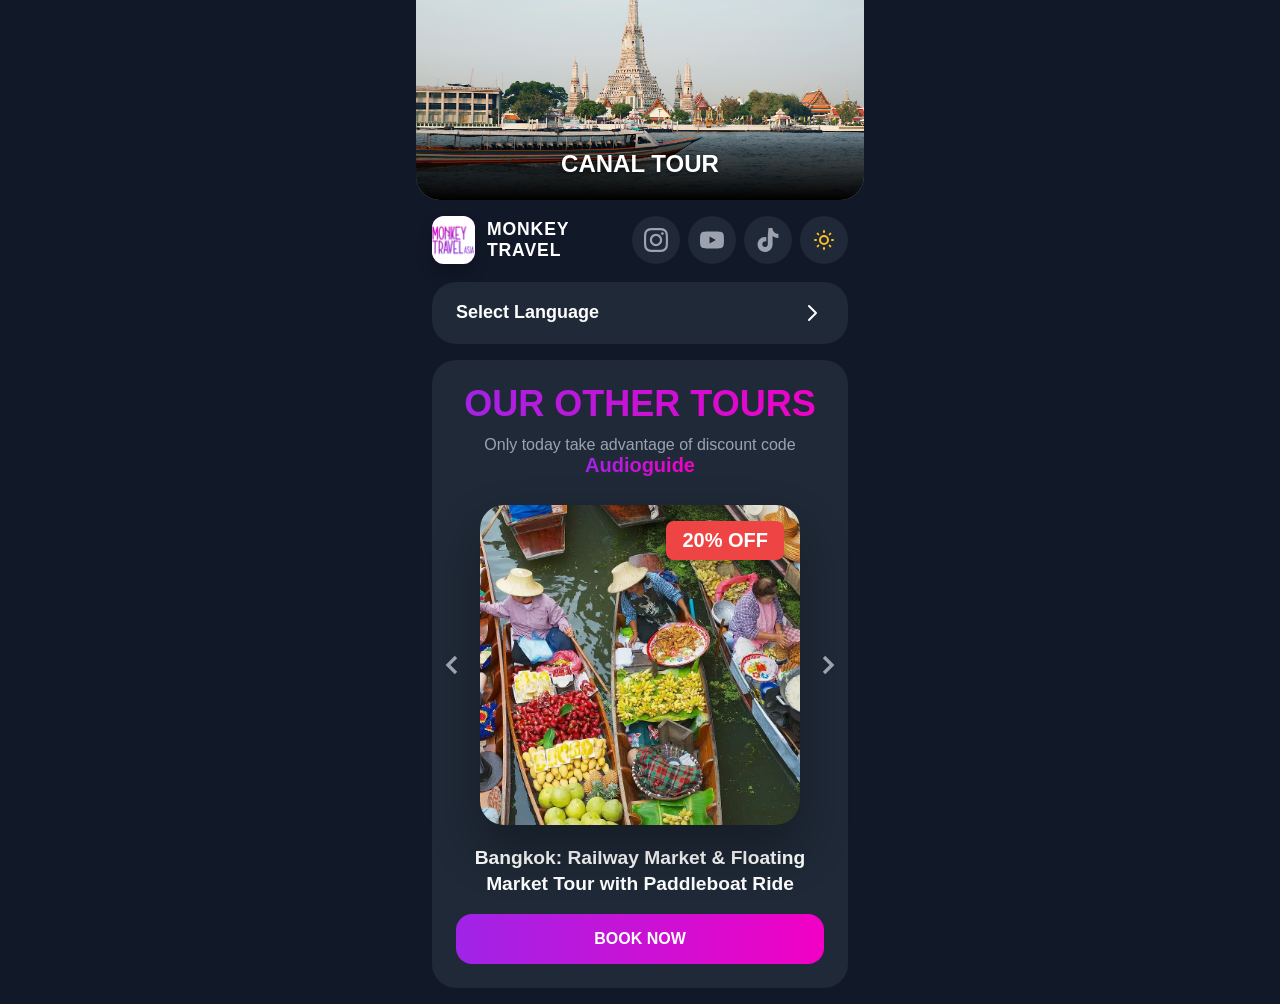
<file: audioguides/audioguide_canal_tour/index.html>
﻿<!DOCTYPE html>
<html lang="es">

<head>
    <meta charset="UTF-8">
    <meta name="viewport" content="width=device-width, initial-scale=1.0">
    <title>Audio Guide - Monkey Travel</title>
    <link rel="stylesheet" href="styles.css">
</head>

<body class="dark">
    <div class="container">
        <!-- Hero Section -->
        <div class="hero-section">
            <div class="hero-slider-container" id="heroSliderContainer">
                <!-- Las imágenes se cargarán dinámicamente desde JavaScript -->
            </div>
            <div class="hero-content">
                <h1 class="hero-title">CANAL TOUR</h1>
            </div>
        </div>

        <!-- Header -->
        <div class="header">
            <div class="logo-section">
                <a href="https://monkeytravel.co/" target="_blank"
                    style="text-decoration: none; display: flex; align-items: center; gap: 0.75rem;">
                    <div class="logo">
                        <img src="../../LOGO/logo_monkey.webp" alt="Logo">
                    </div>
                    <div class="brand-info">
                        <span class="brand-link">Monkey Travel</span>
                    </div>
                </a>
            </div>
            <div class="social-links">
                <a href="https://www.instagram.com/monkey.travel/" target="_blank" class="social-button"
                    aria-label="Instagram">
                    <svg fill="currentColor" viewBox="0 0 24 24">
                        <path
                            d="M12 2.163c3.204 0 3.584.012 4.85.07 3.252.148 4.771 1.691 4.919 4.919.058 1.265.069 1.645.069 4.849 0 3.205-.012 3.584-.069 4.849-.149 3.225-1.664 4.771-4.919 4.919-1.266.058-1.644.07-4.85.07-3.204 0-3.584-.012-4.849-.07-3.26-.149-4.771-1.699-4.919-4.92-.058-1.265-.07-1.644-.07-4.849 0-3.204.013-3.583.07-4.849.149-3.227 1.664-4.771 4.919-4.919 1.266-.057 1.645-.069 4.849-.069zm0-2.163c-3.259 0-3.667.014-4.947.072-4.358.2-6.78 2.618-6.98 6.98-.059 1.281-.073 1.689-.073 4.948 0 3.259.014 3.668.072 4.948.2 4.358 2.618 6.78 6.98 6.98 1.281.058 1.689.072 4.948.072 3.259 0 3.668-.014 4.948-.072 4.354-.2 6.782-2.618 6.979-6.98.059-1.28.073-1.689.073-4.948 0-3.259-.014-3.667-.072-4.947-.196-4.354-2.617-6.78-6.979-6.98-1.281-.059-1.69-.073-4.949-.073zm0 5.838c-3.403 0-6.162 2.759-6.162 6.162s2.759 6.163 6.162 6.163 6.162-2.759 6.162-6.163c0-3.403-2.759-6.162-6.162-6.162zm0 10.162c-2.209 0-4-1.79-4-4 0-2.209 1.791-4 4-4s4 1.791 4 4c0 2.21-1.791 4-4 4zm6.406-11.845c-.796 0-1.441.645-1.441 1.44s.645 1.44 1.441 1.44c.795 0 1.439-.645 1.439-1.44s-.644-1.44-1.439-1.44z" />
                    </svg>
                </a>
                <a href="https://www.youtube.com/@MonkeyTravel-u7e" target="_blank" class="social-button"
                    aria-label="YouTube">
                    <svg fill="currentColor" viewBox="0 0 24 24">
                        <path
                            d="M23.498 6.186a3.016 3.016 0 0 0-2.122-2.136C19.505 3.545 12 3.545 12 3.545s-7.505 0-9.377.505A3.017 3.017 0 0 0 .502 6.186C0 8.07 0 12 0 12s0 3.93.502 5.814a3.016 3.016 0 0 0 2.122 2.136c1.871.505 9.376.505 9.376.505s7.505 0 9.377-.505a3.015 3.015 0 0 0 2.122-2.136C24 15.93 24 12 24 12s0-3.93-.502-5.814zM9.545 15.568V8.432L15.818 12l-6.273 3.568z" />
                    </svg>
                </a>
                <a href="https://www.tiktok.com/@monkey_travel_" target="_blank" class="social-button"
                    aria-label="TikTok">
                    <svg fill="currentColor" viewBox="0 0 24 24">
                        <path
                            d="M12.525.02c1.31-.02 2.61-.01 3.91-.02.08 1.53.63 3.09 1.75 4.17 1.12 1.11 2.7 1.62 4.24 1.79v4.03c-1.44-.05-2.89-.35-4.2-.97-.57-.26-1.1-.59-1.62-.93-.01 2.92.01 5.84-.02 8.75-.08 1.4-.54 2.79-1.35 3.94-1.31 1.92-3.58 3.17-5.91 3.21-1.43.08-2.86-.31-4.08-1.03-2.02-1.19-3.44-3.37-3.65-5.71-.02-.5-.03-1-.01-1.49.18-1.9 1.12-3.72 2.58-4.96 1.66-1.44 3.98-2.13 6.15-1.72.02 1.48-.04 2.96-.04 4.44-.9-.32-1.98-.23-2.81.35-.54.38-.89.98-1.03 1.64-.13.47-.12.95-.01 1.42.14.84.76 1.57 1.57 1.85.55.19 1.17.22 1.74.1.71-.15 1.32-.62 1.67-1.24.25-.44.38-.93.4-1.43.01-3.13 0-6.25.01-9.37z" />
                    </svg>
                </a>
                <button class="theme-toggle" onclick="toggleTheme()">
                    <svg class="icon" id="themeIcon" fill="none" stroke="currentColor" viewBox="0 0 24 24">
                        <path stroke-linecap="round" stroke-linejoin="round" stroke-width="2"
                            d="M12 3v1m0 16v1m9-9h-1M4 12H3m15.364 6.364l-.707-.707M6.343 6.343l-.707-.707m12.728 0l-.707.707M6.343 17.657l-.707.707M16 12a4 4 0 11-8 0 4 4 0 018 0z" />
                    </svg>
                </button>
            </div>
        </div>

        <!-- Language Selector -->
        <div class="language-selector-container" id="languageSelectorContainer">
            <div class="language-header" onclick="toggleLanguageDropdown()">
                <h3 id="selectedLanguage">Select Language</h3>
                <svg class="toggle-icon" fill="none" stroke="currentColor" viewBox="0 0 24 24">
                    <path stroke-linecap="round" stroke-linejoin="round" stroke-width="2" d="M19 9l-7 7-7-7"></path>
                </svg>
            </div>
            <div class="language-search-container">
                <input type="text" id="languageSearch" class="language-search-input" placeholder="Search language..."
                    onkeyup="filterLanguages()" onclick="event.stopPropagation()">
            </div>
            <div class="language-items-container" id="languageDropdown">
                <!-- Los idiomas se cargarÃ¡n aquÃ­ -->
            </div>
        </div>

        <!-- Player -->
        <div class="player" id="player">
            <div class="track-info">
                <h2 class="track-title" id="trackTitle">Sin audio</h2>
                <p class="track-language" id="trackLanguage"></p>
            </div>

            <div class="progress-section">
                <input type="range" class="progress-bar" id="progressBar" min="0" max="100" value="0">
                <div class="time-display">
                    <span id="currentTime">0:00</span>
                    <span id="duration">0:00</span>
                </div>
            </div>

            <div class="controls">
                <button class="control-btn" onclick="previousTrack()" id="prevBtn">
                    <svg class="icon" fill="currentColor" viewBox="0 0 24 24">
                        <path d="M6 6h2v12H6zm3.5 6l8.5 6V6z" />
                    </svg>
                </button>
                <button class="control-btn play-btn" onclick="togglePlay()" id="playBtn">
                    <svg class="icon-large" id="playIcon" fill="currentColor" viewBox="0 0 24 24">
                        <path d="M8 5v14l11-7z" />
                    </svg>
                </button>
                <button class="control-btn" onclick="nextTrack()" id="nextBtn">
                    <svg class="icon" fill="currentColor" viewBox="0 0 24 24">
                        <path d="M6 18l8.5-6L6 6v12zM16 6v12h2V6h-2z" />
                    </svg>
                </button>
            </div>
        </div>

        <!-- Playlist -->
        <div class="playlist collapsed" id="playlist">
            <div class="playlist-header" onclick="togglePlaylist()">
                <h3 id="playlistTitle">Lista de ReproducciÃ³n</h3>
                <svg class="toggle-icon" fill="none" stroke="currentColor" viewBox="0 0 24 24">
                    <path stroke-linecap="round" stroke-linejoin="round" stroke-width="2" d="M19 9l-7 7-7-7"></path>
                </svg>
            </div>
            <div class="playlist-items" id="playlistItems"></div>
        </div>

        <!-- Promo Section -->
        <a href="#" target="_blank" class="promo-section" id="promoSection">
            <h2 class="promo-title" id="promoTitle">OFERTA ESPECIAL</h2>
            <p class="promo-subtitle" id="promoSubtitle">Â¡No te pierdas esta oportunidad Ãºnica!</p>

            <div class="promo-slider-wrapper">
                <div class="promo-slider">
                    <div class="slider-container" id="sliderContainer">
                        <!-- Las imÃ¡genes se cargarÃ¡n dinÃ¡micamente -->
                    </div>
                    <div class="promo-price-tag">
                        <span class="new-price" id="promoNewPrice">20% OFF</span>
                    </div>
                </div>
                <button class="slider-nav prev" onclick="event.preventDefault(); prevSlide();">
                    <svg viewBox="0 0 24 24" fill="none" stroke="currentColor" stroke-width="2.5">
                        <path d="M15 18l-6-6 6-6" />
                    </svg>
                </button>
                <button class="slider-nav next" onclick="event.preventDefault(); nextSlide();">
                    <svg viewBox="0 0 24 24" fill="none" stroke="currentColor" stroke-width="2.5">
                        <path d="M9 18l6-6-6-6" />
                    </svg>
                </button>
            </div>

            <div class="promo-footer">
                <p class="promo-description" id="promoDescription">Bangkok: Railway Market & Floating Market Tour</p>
                <button class="promo-button" id="promoButton">RESERVAR AHORA</button>
            </div>
        </a>


        <!-- Initial Promo Section (Replaces Empty State) -->
        <a href="#" target="_blank" class="promo-section" id="initialPromoSection">
            <h2 class="promo-title" id="initialPromoTitle">OUR OTHER TOURS</h2>
            <p class="promo-subtitle" id="initialPromoSubtitle">Only today take advantage of discount code <span
                    class='highlight'>Audioguide</span>
            </p>

            <div class="promo-slider-wrapper">
                <div class="promo-slider">
                    <div class="initial-slider-container" id="initialSliderContainer">
                        <!-- Las imÃ¡genes se cargarÃ¡n dinÃ¡micamente -->
                    </div>
                    <div class="promo-price-tag">
                        <span class="new-price" id="initialPromoNewPrice">20% OFF</span>
                    </div>
                </div>
                <button class="slider-nav prev" onclick="event.preventDefault(); prevSlide();">
                    <svg viewBox="0 0 24 24" fill="none" stroke="currentColor" stroke-width="2.5">
                        <path d="M15 18l-6-6 6-6" />
                    </svg>
                </button>
                <button class="slider-nav next" onclick="event.preventDefault(); nextSlide();">
                    <svg viewBox="0 0 24 24" fill="none" stroke="currentColor" stroke-width="2.5">
                        <path d="M9 18l6-6-6-6" />
                    </svg>
                </button>
            </div>

            <div class="promo-footer">
                <p class="promo-description" id="initialPromoDescription">Bangkok: Railway Market & Floating Market Tour
                </p>
                <button class="promo-button" id="initialPromoButton">BOOK NOW</button>
            </div>
        </a>

        <audio id="audioPlayer"></audio>
    </div>


    <script>
        // Base de datos de audios - DEBE estar antes de cargar los archivos externos
        const BASE_URL = "https://kevinsoler313askdiscovery-sudo.github.io/Canal_Tour_Audios/";
    </script>

    <!-- External data files -->
    <script src="../../TRANSLATIONS/translationsGB.js"></script>
    <script src="../../TRANSLATIONS/tourAdsGB.js"></script>
    <script src="../../TRANSLATIONS/CANAL_TOURaudioDatabase.js"></script>
    <script src="CANAL_TOURImages.js"></script>

    <script src="script.js"></script>
</body>

</html>
</file>
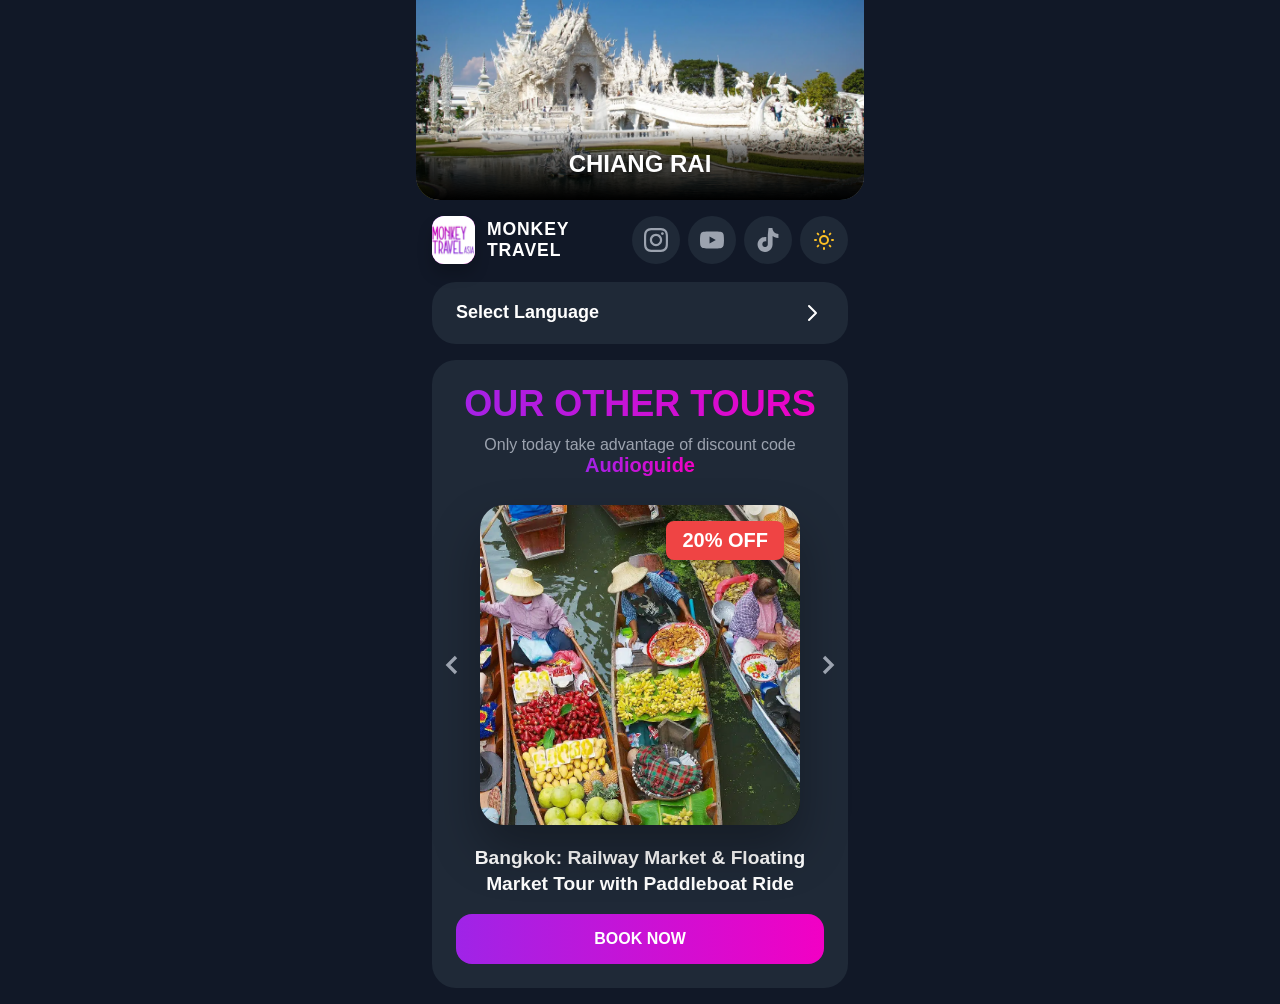
<file: audioguides/audioguide_chiang_rai/index.html>
﻿<!DOCTYPE html>
<html lang="es">

<head>
    <meta charset="UTF-8">
    <meta name="viewport" content="width=device-width, initial-scale=1.0">
    <title>Audio Guide - Monkey Travel</title>
    <link rel="stylesheet" href="styles.css">

</head>

<body class="dark">
    <div class="container">
        <!-- Hero Section -->
        <div class="hero-section">
            <div class="hero-slider-container" id="heroSliderContainer">
                <!-- Las imágenes se cargarán dinámicamente desde JavaScript -->
            </div>
            <div class="hero-content">
                <h1 class="hero-title">CHIANG RAI</h1>
            </div>
        </div>

        <!-- Header -->
        <div class="header">
            <div class="logo-section">
                <a href="https://monkeytravel.co/" target="_blank"
                    style="text-decoration: none; display: flex; align-items: center; gap: 0.75rem;">
                    <div class="logo">
                        <img src="../../LOGO/logo_monkey.webp" alt="Logo">
                    </div>
                    <div class="brand-info">
                        <span class="brand-link">Monkey Travel</span>
                    </div>
                </a>
            </div>
            <div class="social-links">
                <a href="https://www.instagram.com/monkey.travel/" target="_blank" class="social-button"
                    aria-label="Instagram">
                    <svg fill="currentColor" viewBox="0 0 24 24">
                        <path
                            d="M12 2.163c3.204 0 3.584.012 4.85.07 3.252.148 4.771 1.691 4.919 4.919.058 1.265.069 1.645.069 4.849 0 3.205-.012 3.584-.069 4.849-.149 3.225-1.664 4.771-4.919 4.919-1.266.058-1.644.07-4.85.07-3.204 0-3.584-.012-4.849-.07-3.26-.149-4.771-1.699-4.919-4.92-.058-1.265-.07-1.644-.07-4.849 0-3.204.013-3.583.07-4.849.149-3.227 1.664-4.771 4.919-4.919 1.266-.057 1.645-.069 4.849-.069zm0-2.163c-3.259 0-3.667.014-4.947.072-4.358.2-6.78 2.618-6.98 6.98-.059 1.281-.073 1.689-.073 4.948 0 3.259.014 3.668.072 4.948.2 4.358 2.618 6.78 6.98 6.98 1.281.058 1.689.072 4.948.072 3.259 0 3.668-.014 4.948-.072 4.354-.2 6.782-2.618 6.979-6.98.059-1.28.073-1.689.073-4.948 0-3.259-.014-3.667-.072-4.947-.196-4.354-2.617-6.78-6.979-6.98-1.281-.059-1.69-.073-4.949-.073zm0 5.838c-3.403 0-6.162 2.759-6.162 6.162s2.759 6.163 6.162 6.163 6.162-2.759 6.162-6.163c0-3.403-2.759-6.162-6.162-6.162zm0 10.162c-2.209 0-4-1.79-4-4 0-2.209 1.791-4 4-4s4 1.791 4 4c0 2.21-1.791 4-4 4zm6.406-11.845c-.796 0-1.441.645-1.441 1.44s.645 1.44 1.441 1.44c.795 0 1.439-.645 1.439-1.44s-.644-1.44-1.439-1.44z" />
                    </svg>
                </a>
                <a href="https://www.youtube.com/@MonkeyTravel-u7e" target="_blank" class="social-button"
                    aria-label="YouTube">
                    <svg fill="currentColor" viewBox="0 0 24 24">
                        <path
                            d="M23.498 6.186a3.016 3.016 0 0 0-2.122-2.136C19.505 3.545 12 3.545 12 3.545s-7.505 0-9.377.505A3.017 3.017 0 0 0 .502 6.186C0 8.07 0 12 0 12s0 3.93.502 5.814a3.016 3.016 0 0 0 2.122 2.136c1.871.505 9.376.505 9.376.505s7.505 0 9.377-.505a3.015 3.015 0 0 0 2.122-2.136C24 15.93 24 12 24 12s0-3.93-.502-5.814zM9.545 15.568V8.432L15.818 12l-6.273 3.568z" />
                    </svg>
                </a>
                <a href="https://www.tiktok.com/@monkey_travel_" target="_blank" class="social-button"
                    aria-label="TikTok">
                    <svg fill="currentColor" viewBox="0 0 24 24">
                        <path
                            d="M12.525.02c1.31-.02 2.61-.01 3.91-.02.08 1.53.63 3.09 1.75 4.17 1.12 1.11 2.7 1.62 4.24 1.79v4.03c-1.44-.05-2.89-.35-4.2-.97-.57-.26-1.1-.59-1.62-.93-.01 2.92.01 5.84-.02 8.75-.08 1.4-.54 2.79-1.35 3.94-1.31 1.92-3.58 3.17-5.91 3.21-1.43.08-2.86-.31-4.08-1.03-2.02-1.19-3.44-3.37-3.65-5.71-.02-.5-.03-1-.01-1.49.18-1.9 1.12-3.72 2.58-4.96 1.66-1.44 3.98-2.13 6.15-1.72.02 1.48-.04 2.96-.04 4.44-.9-.32-1.98-.23-2.81.35-.54.38-.89.98-1.03 1.64-.13.47-.12.95-.01 1.42.14.84.76 1.57 1.57 1.85.55.19 1.17.22 1.74.1.71-.15 1.32-.62 1.67-1.24.25-.44.38-.93.4-1.43.01-3.13 0-6.25.01-9.37z" />
                    </svg>
                </a>
                <button class="theme-toggle" onclick="toggleTheme()">
                    <svg class="icon" id="themeIcon" fill="none" stroke="currentColor" viewBox="0 0 24 24">
                        <path stroke-linecap="round" stroke-linejoin="round" stroke-width="2"
                            d="M12 3v1m0 16v1m9-9h-1M4 12H3m15.364 6.364l-.707-.707M6.343 6.343l-.707-.707m12.728 0l-.707.707M6.343 17.657l-.707.707M16 12a4 4 0 11-8 0 4 4 0 018 0z" />
                    </svg>
                </button>
            </div>
        </div>

        <!-- Language Selector -->
        <div class="language-selector-container" id="languageSelectorContainer">
            <div class="language-header" onclick="toggleLanguageDropdown()">
                <h3 id="selectedLanguage">Select Language</h3>
                <svg class="toggle-icon" fill="none" stroke="currentColor" viewBox="0 0 24 24">
                    <path stroke-linecap="round" stroke-linejoin="round" stroke-width="2" d="M19 9l-7 7-7-7"></path>
                </svg>
            </div>
            <div class="language-search-container">
                <input type="text" id="languageSearch" class="language-search-input" placeholder="Search language..."
                    onkeyup="filterLanguages()" onclick="event.stopPropagation()">
            </div>
            <div class="language-items-container" id="languageDropdown">
                <!-- Los idiomas se cargarÃ¡n aquÃ­ -->
            </div>
        </div>

        <!-- Player -->
        <div class="player" id="player">
            <div class="track-info">
                <h2 class="track-title" id="trackTitle">Sin audio</h2>
                <p class="track-language" id="trackLanguage"></p>
            </div>

            <div class="progress-section">
                <input type="range" class="progress-bar" id="progressBar" min="0" max="100" value="0">
                <div class="time-display">
                    <span id="currentTime">0:00</span>
                    <span id="duration">0:00</span>
                </div>
            </div>

            <div class="controls">
                <button class="control-btn" onclick="previousTrack()" id="prevBtn">
                    <svg class="icon" fill="currentColor" viewBox="0 0 24 24">
                        <path d="M6 6h2v12H6zm3.5 6l8.5 6V6z" />
                    </svg>
                </button>
                <button class="control-btn play-btn" onclick="togglePlay()" id="playBtn">
                    <svg class="icon-large" id="playIcon" fill="currentColor" viewBox="0 0 24 24">
                        <path d="M8 5v14l11-7z" />
                    </svg>
                </button>
                <button class="control-btn" onclick="nextTrack()" id="nextBtn">
                    <svg class="icon" fill="currentColor" viewBox="0 0 24 24">
                        <path d="M6 18l8.5-6L6 6v12zM16 6v12h2V6h-2z" />
                    </svg>
                </button>
            </div>
        </div>

        <!-- Playlist -->
        <div class="playlist collapsed" id="playlist">
            <div class="playlist-header" onclick="togglePlaylist()">
                <h3 id="playlistTitle">Lista de ReproducciÃ³n</h3>
                <svg class="toggle-icon" fill="none" stroke="currentColor" viewBox="0 0 24 24">
                    <path stroke-linecap="round" stroke-linejoin="round" stroke-width="2" d="M19 9l-7 7-7-7"></path>
                </svg>
            </div>
            <div class="playlist-items" id="playlistItems"></div>
        </div>

        <!-- Promo Section -->
        <a href="#" target="_blank" class="promo-section" id="promoSection">
            <h2 class="promo-title" id="promoTitle">OFERTA ESPECIAL</h2>
            <p class="promo-subtitle" id="promoSubtitle">Â¡No te pierdas esta oportunidad Ãºnica!</p>

            <div class="promo-slider-wrapper">
                <div class="promo-slider">
                    <div class="slider-container" id="sliderContainer">
                        <!-- Las imÃ¡genes se cargarÃ¡n dinÃ¡micamente -->
                    </div>
                    <div class="promo-price-tag">
                        <span class="new-price" id="promoNewPrice">20% OFF</span>
                    </div>
                </div>
                <button class="slider-nav prev" onclick="event.preventDefault(); prevSlide();">
                    <svg viewBox="0 0 24 24" fill="none" stroke="currentColor" stroke-width="2.5">
                        <path d="M15 18l-6-6 6-6" />
                    </svg>
                </button>
                <button class="slider-nav next" onclick="event.preventDefault(); nextSlide();">
                    <svg viewBox="0 0 24 24" fill="none" stroke="currentColor" stroke-width="2.5">
                        <path d="M9 18l6-6-6-6" />
                    </svg>
                </button>
            </div>

            <div class="promo-footer">
                <p class="promo-description" id="promoDescription">Bangkok: Railway Market & Floating Market Tour</p>
                <button class="promo-button" id="promoButton">RESERVAR AHORA</button>
            </div>
        </a>


        <!-- Initial Promo Section (Replaces Empty State) -->
        <a href="#" target="_blank" class="promo-section" id="initialPromoSection">
            <h2 class="promo-title" id="initialPromoTitle">OUR OTHER TOURS</h2>
            <p class="promo-subtitle" id="initialPromoSubtitle">Only today take advantage of discount code <span
                    class='highlight'>Audioguide</span>
            </p>

            <div class="promo-slider-wrapper">
                <div class="promo-slider">
                    <div class="initial-slider-container" id="initialSliderContainer">
                        <!-- Las imÃ¡genes se cargarÃ¡n dinÃ¡micamente -->
                    </div>
                    <div class="promo-price-tag">
                        <span class="new-price" id="initialPromoNewPrice">20% OFF</span>
                    </div>
                </div>
                <button class="slider-nav prev" onclick="event.preventDefault(); prevSlide();">
                    <svg viewBox="0 0 24 24" fill="none" stroke="currentColor" stroke-width="2.5">
                        <path d="M15 18l-6-6 6-6" />
                    </svg>
                </button>
                <button class="slider-nav next" onclick="event.preventDefault(); nextSlide();">
                    <svg viewBox="0 0 24 24" fill="none" stroke="currentColor" stroke-width="2.5">
                        <path d="M9 18l6-6-6-6" />
                    </svg>
                </button>
            </div>

            <div class="promo-footer">
                <p class="promo-description" id="initialPromoDescription">Bangkok: Railway Market & Floating Market Tour
                </p>
                <button class="promo-button" id="initialPromoButton">BOOK NOW</button>
            </div>
        </a>

        <audio id="audioPlayer"></audio>
    </div>

    <script>
        // Base de datos de audios - DEBE estar antes de cargar los archivos externos
        const BASE_URL = "https://kevinsoler313askdiscovery-sudo.github.io/Chiang_Mai_Audios/audios/";
    </script>

    <!-- External data files -->
    <script src="../../TRANSLATIONS/translationsGB.js"></script>
    <script src="../../TRANSLATIONS/tourAdsGB.js"></script>
    <script src="../../TRANSLATIONS/CHIANGRAIaudioDatabase.js"></script>
    <script src="CHIANGRAIImages.js"></script>

    <script src="script.js"></script>
</body>

</html>
</file>
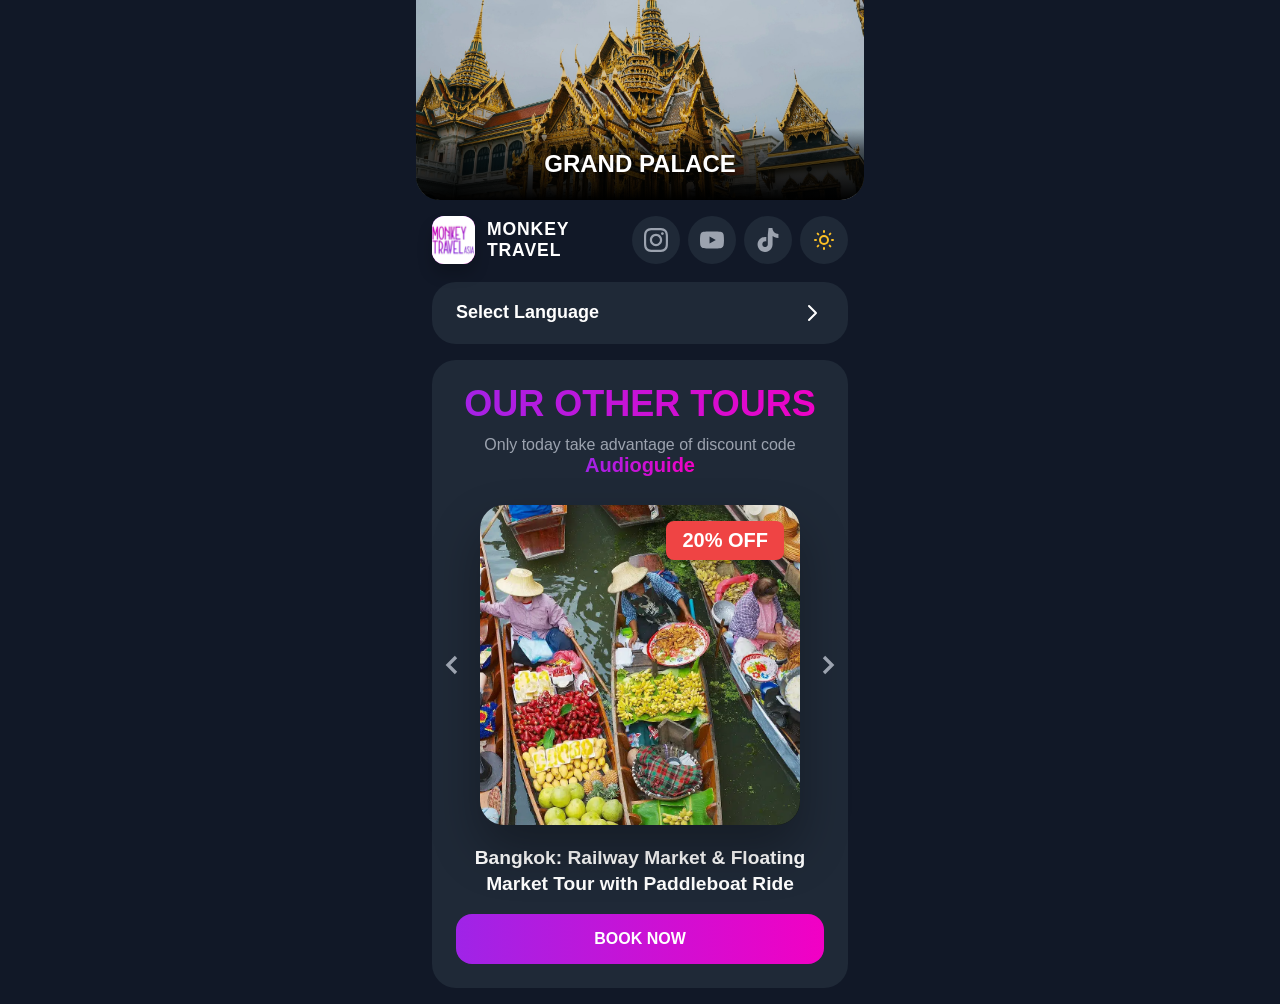
<file: audioguides/audioguide_grand_palace/index.html>
<!DOCTYPE html>
<html lang="es">

<head>
    <meta charset="UTF-8">
    <meta name="viewport" content="width=device-width, initial-scale=1.0">
    <title>Grand Palace Audio Guide - Monkey Travel</title>
    <link rel="stylesheet" href="styles.css">
</head>

<body class="dark">
    <div class="container">
        <!-- Hero Section -->
        <div class="hero-section">
            <div class="hero-slider-container" id="heroSliderContainer">
                <!-- Las imágenes se cargarán dinámicamente desde JavaScript -->
            </div>
            <div class="hero-content">
                <h1 class="hero-title">GRAND PALACE</h1>
            </div>
        </div>

        <!-- Header -->
        <div class="header">
            <div class="logo-section">
                <a href="https://monkeytravel.co/" target="_blank"
                    style="text-decoration: none; display: flex; align-items: center; gap: 0.75rem;">
                    <div class="logo">
                        <img src="../../LOGO/logo_monkey.webp" alt="Logo">
                    </div>
                    <div class="brand-info">
                        <span class="brand-link">Monkey Travel</span>
                    </div>
                </a>
            </div>
            <div class="social-links">
                <a href="https://www.instagram.com/monkey.travel/" target="_blank" class="social-button"
                    aria-label="Instagram">
                    <svg fill="currentColor" viewBox="0 0 24 24">
                        <path
                            d="M12 2.163c3.204 0 3.584.012 4.85.07 3.252.148 4.771 1.691 4.919 4.919.058 1.265.069 1.645.069 4.849 0 3.205-.012 3.584-.069 4.849-.149 3.225-1.664 4.771-4.919 4.919-1.266.058-1.644.07-4.85.07-3.204 0-3.584-.012-4.849-.07-3.26-.149-4.771-1.699-4.919-4.92-.058-1.265-.07-1.644-.07-4.849 0-3.204.013-3.583.07-4.849.149-3.227 1.664-4.771 4.919-4.919 1.266-.057 1.645-.069 4.849-.069zm0-2.163c-3.259 0-3.667.014-4.947.072-4.358.2-6.78 2.618-6.98 6.98-.059 1.281-.073 1.689-.073 4.948 0 3.259.014 3.668.072 4.948.2 4.358 2.618 6.78 6.98 6.98 1.281.058 1.689.072 4.948.072 3.259 0 3.668-.014 4.948-.072 4.354-.2 6.782-2.618 6.979-6.98.059-1.28.073-1.689.073-4.948 0-3.259-.014-3.667-.072-4.947-.196-4.354-2.617-6.78-6.979-6.98-1.281-.059-1.69-.073-4.949-.073zm0 5.838c-3.403 0-6.162 2.759-6.162 6.162s2.759 6.163 6.162 6.163 6.162-2.759 6.162-6.163c0-3.403-2.759-6.162-6.162-6.162zm0 10.162c-2.209 0-4-1.79-4-4 0-2.209 1.791-4 4-4s4 1.791 4 4c0 2.21-1.791 4-4 4zm6.406-11.845c-.796 0-1.441.645-1.441 1.44s.645 1.44 1.441 1.44c.795 0 1.439-.645 1.439-1.44s-.644-1.44-1.439-1.44z" />
                    </svg>
                </a>
                <a href="https://www.youtube.com/@MonkeyTravel-u7e" target="_blank" class="social-button"
                    aria-label="YouTube">
                    <svg fill="currentColor" viewBox="0 0 24 24">
                        <path
                            d="M23.498 6.186a3.016 3.016 0 0 0-2.122-2.136C19.505 3.545 12 3.545 12 3.545s-7.505 0-9.377.505A3.017 3.017 0 0 0 .502 6.186C0 8.07 0 12 0 12s0 3.93.502 5.814a3.016 3.016 0 0 0 2.122 2.136c1.871.505 9.376.505 9.376.505s7.505 0 9.377-.505a3.015 3.015 0 0 0 2.122-2.136C24 15.93 24 12 24 12s0-3.93-.502-5.814zM9.545 15.568V8.432L15.818 12l-6.273 3.568z" />
                    </svg>
                </a>
                <a href="https://www.tiktok.com/@monkey_travel_" target="_blank" class="social-button"
                    aria-label="TikTok">
                    <svg fill="currentColor" viewBox="0 0 24 24">
                        <path
                            d="M12.525.02c1.31-.02 2.61-.01 3.91-.02.08 1.53.63 3.09 1.75 4.17 1.12 1.11 2.7 1.62 4.24 1.79v4.03c-1.44-.05-2.89-.35-4.2-.97-.57-.26-1.1-.59-1.62-.93-.01 2.92.01 5.84-.02 8.75-.08 1.4-.54 2.79-1.35 3.94-1.31 1.92-3.58 3.17-5.91 3.21-1.43.08-2.86-.31-4.08-1.03-2.02-1.19-3.44-3.37-3.65-5.71-.02-.5-.03-1-.01-1.49.18-1.9 1.12-3.72 2.58-4.96 1.66-1.44 3.98-2.13 6.15-1.72.02 1.48-.04 2.96-.04 4.44-.9-.32-1.98-.23-2.81.35-.54.38-.89.98-1.03 1.64-.13.47-.12.95-.01 1.42.14.84.76 1.57 1.57 1.85.55.19 1.17.22 1.74.1.71-.15 1.32-.62 1.67-1.24.25-.44.38-.93.4-1.43.01-3.13 0-6.25.01-9.37z" />
                    </svg>
                </a>
                <button class="theme-toggle" onclick="toggleTheme()">
                    <svg class="icon" id="themeIcon" fill="none" stroke="currentColor" viewBox="0 0 24 24">
                        <path stroke-linecap="round" stroke-linejoin="round" stroke-width="2"
                            d="M12 3v1m0 16v1m9-9h-1M4 12H3m15.364 6.364l-.707-.707M6.343 6.343l-.707-.707m12.728 0l-.707.707M6.343 17.657l-.707.707M16 12a4 4 0 11-8 0 4 4 0 018 0z" />
                    </svg>
                </button>
            </div>
        </div>

        <!-- Language Selector -->
        <div class="language-selector-container" id="languageSelectorContainer">
            <div class="language-header" onclick="toggleLanguageDropdown()">
                <h3 id="selectedLanguage">Select Language</h3>
                <svg class="toggle-icon" fill="none" stroke="currentColor" viewBox="0 0 24 24">
                    <path stroke-linecap="round" stroke-linejoin="round" stroke-width="2" d="M19 9l-7 7-7-7"></path>
                </svg>
            </div>
            <div class="language-search-container">
                <input type="text" id="languageSearch" class="language-search-input" placeholder="Search language..."
                    onkeyup="filterLanguages()" onclick="event.stopPropagation()">
            </div>
            <div class="language-items-container" id="languageDropdown">
                <!-- Los idiomas se cargarán aquí -->
            </div>
        </div>

        <!-- Player -->
        <div class="player" id="player">
            <div class="track-info">
                <h2 class="track-title" id="trackTitle">Sin audio</h2>
                <p class="track-language" id="trackLanguage"></p>
            </div>

            <div class="progress-section">
                <input type="range" class="progress-bar" id="progressBar" min="0" max="100" value="0">
                <div class="time-display">
                    <span id="currentTime">0:00</span>
                    <span id="duration">0:00</span>
                </div>
            </div>

            <div class="controls">
                <button class="control-btn" onclick="previousTrack()" id="prevBtn">
                    <svg class="icon" fill="currentColor" viewBox="0 0 24 24">
                        <path d="M6 6h2v12H6zm3.5 6l8.5 6V6z" />
                    </svg>
                </button>
                <button class="control-btn play-btn" onclick="togglePlay()" id="playBtn">
                    <svg class="icon-large" id="playIcon" fill="currentColor" viewBox="0 0 24 24">
                        <path d="M8 5v14l11-7z" />
                    </svg>
                </button>
                <button class="control-btn" onclick="nextTrack()" id="nextBtn">
                    <svg class="icon" fill="currentColor" viewBox="0 0 24 24">
                        <path d="M6 18l8.5-6L6 6v12zM16 6v12h2V6h-2z" />
                    </svg>
                </button>
            </div>
        </div>

        <!-- Playlist -->
        <div class="playlist collapsed" id="playlist">
            <div class="playlist-header" onclick="togglePlaylist()">
                <h3 id="playlistTitle">Lista de Reproducción</h3>
                <svg class="toggle-icon" fill="none" stroke="currentColor" viewBox="0 0 24 24">
                    <path stroke-linecap="round" stroke-linejoin="round" stroke-width="2" d="M19 9l-7 7-7-7"></path>
                </svg>
            </div>
            <div class="playlist-items" id="playlistItems"></div>
        </div>

        <!-- Promo Section -->
        <a href="#" target="_blank" class="promo-section" id="promoSection">
            <h2 class="promo-title" id="promoTitle">OFERTA ESPECIAL</h2>
            <p class="promo-subtitle" id="promoSubtitle">¡No te pierdas esta oportunidad única!</p>

            <div class="promo-slider-wrapper">
                <div class="promo-slider">
                    <div class="slider-container" id="sliderContainer">
                        <!-- Las imágenes se cargarán dinámicamente -->
                    </div>
                    <div class="promo-price-tag">
                        <span class="new-price" id="promoNewPrice">20% OFF</span>
                    </div>
                </div>
                <button class="slider-nav prev" onclick="event.preventDefault(); prevSlide();">
                    <svg viewBox="0 0 24 24" fill="none" stroke="currentColor" stroke-width="2.5">
                        <path d="M15 18l-6-6 6-6" />
                    </svg>
                </button>
                <button class="slider-nav next" onclick="event.preventDefault(); nextSlide();">
                    <svg viewBox="0 0 24 24" fill="none" stroke="currentColor" stroke-width="2.5">
                        <path d="M9 18l6-6-6-6" />
                    </svg>
                </button>
            </div>

            <div class="promo-footer">
                <p class="promo-description" id="promoDescription">Bangkok: Grand Palace Tour</p>
                <button class="promo-button" id="promoButton">RESERVAR AHORA</button>
            </div>
        </a>

        <!-- Initial Promo Section -->
        <a href="#" target="_blank" class="promo-section" id="initialPromoSection">
            <h2 class="promo-title" id="initialPromoTitle">OUR OTHER TOURS</h2>
            <p class="promo-subtitle" id="initialPromoSubtitle">Only today take advantage of discount code <span
                    class='highlight'>Audioguide</span>
            </p>

            <div class="promo-slider-wrapper">
                <div class="promo-slider">
                    <div class="initial-slider-container" id="initialSliderContainer">
                        <!-- Las imágenes se cargarán dinámicamente -->
                    </div>
                    <div class="promo-price-tag">
                        <span class="new-price" id="initialPromoNewPrice">20% OFF</span>
                    </div>
                </div>
                <button class="slider-nav prev" onclick="event.preventDefault(); prevSlide();">
                    <svg viewBox="0 0 24 24" fill="none" stroke="currentColor" stroke-width="2.5">
                        <path d="M15 18l-6-6 6-6" />
                    </svg>
                </button>
                <button class="slider-nav next" onclick="event.preventDefault(); nextSlide();">
                    <svg viewBox="0 0 24 24" fill="none" stroke="currentColor" stroke-width="2.5">
                        <path d="M9 18l6-6-6-6" />
                    </svg>
                </button>
            </div>

            <div class="promo-footer">
                <p class="promo-description" id="initialPromoDescription">Bangkok: Grand Palace Tour</p>
                <button class="promo-button" id="initialPromoButton">BOOK NOW</button>
            </div>
        </a>

        <audio id="audioPlayer"></audio>
    </div>

    <script>
        // BASE_URL debe definirse ANTES de cargar el audioDatabase
        const BASE_URL = "https://kevinsoler313askdiscovery-sudo.github.io/Grand_Palace_Audios/";
    </script>

    <!-- External data files -->
    <script src="../../TRANSLATIONS/translationsGB.js"></script>
    <script src="../../TRANSLATIONS/tourAdsGB.js"></script>
    <script src="../../TRANSLATIONS/GRAND_PALACEaudioDatabase.js"></script>
    <script src="GRAND_PALACEImages.js"></script>
    <script src="script.js"></script>
</body>

</html>
</file>
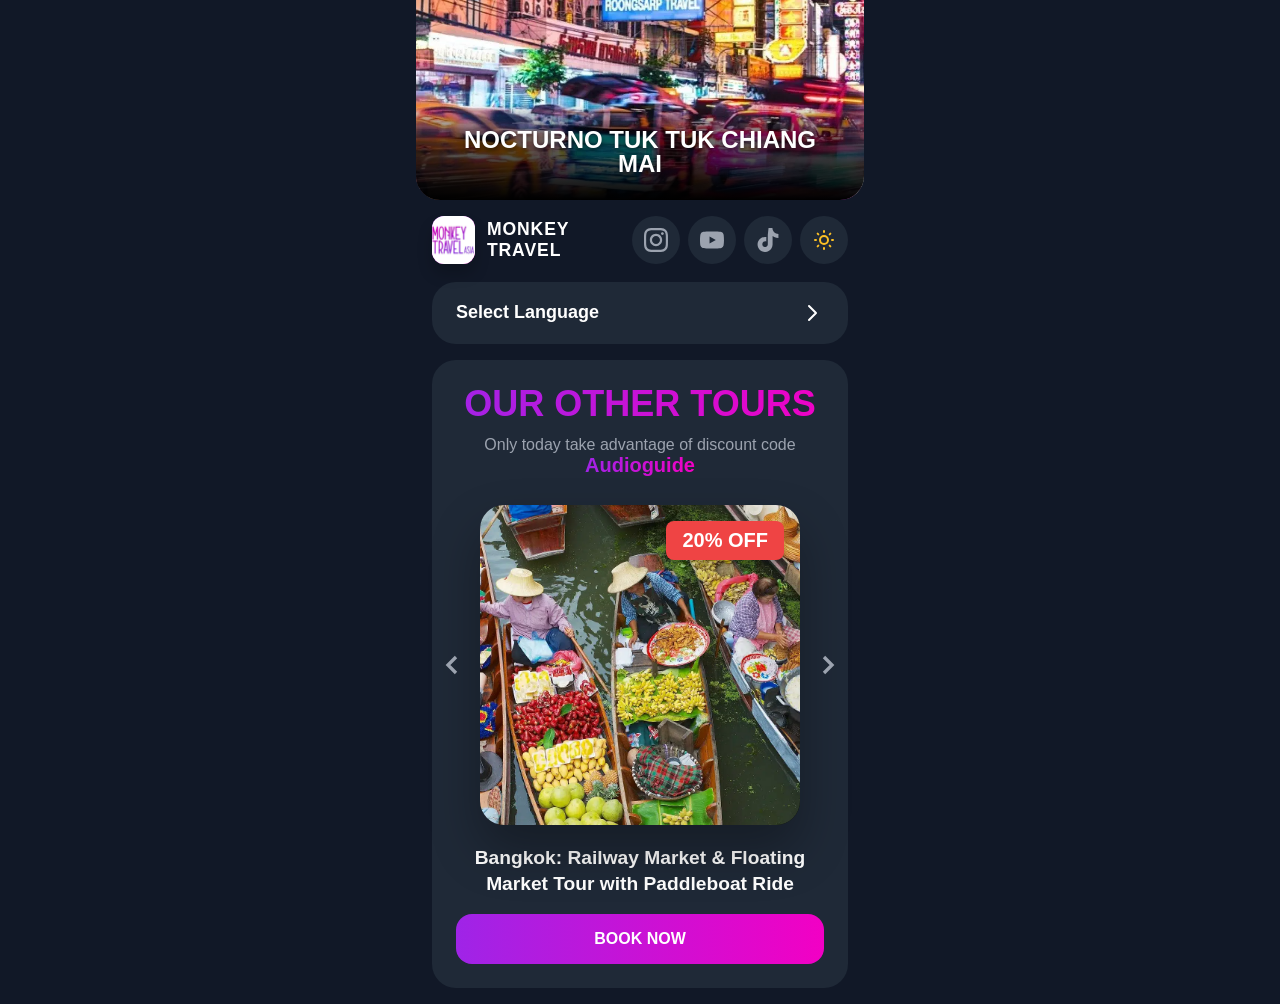
<file: audioguides/audioguide_nocturno_tuk_tuk_chiang_mai/index.html>
<!DOCTYPE html>
<html lang="es">

<head>
    <meta charset="UTF-8">
    <meta name="viewport" content="width=device-width, initial-scale=1.0">
    <title>Audio Guide - Monkey Travel</title>
    <link rel="stylesheet" href="styles.css">
</head>

<body class="dark">
    <div class="container">
        <!-- Hero Section -->
        <div class="hero-section">
            <div class="hero-slider-container" id="heroSliderContainer">
                <!-- Las imágenes se cargarán dinámicamente desde JavaScript -->
            </div>
            <div class="hero-content">
                <h1 class="hero-title">NOCTURNO TUK TUK CHIANG MAI</h1>
            </div>
        </div>

        <!-- Header -->
        <div class="header">
            <div class="logo-section">
                <a href="https://monkeytravel.co/" target="_blank"
                    style="text-decoration: none; display: flex; align-items: center; gap: 0.75rem;">
                    <div class="logo">
                        <img src="../../LOGO/logo_monkey.webp" alt="Logo">
                    </div>
                    <div class="brand-info">
                        <span class="brand-link">Monkey Travel</span>
                    </div>
                </a>
            </div>
            <div class="social-links">
                <a href="https://www.instagram.com/monkey.travel/" target="_blank" class="social-button"
                    aria-label="Instagram">
                    <svg fill="currentColor" viewBox="0 0 24 24">
                        <path
                            d="M12 2.163c3.204 0 3.584.012 4.85.07 3.252.148 4.771 1.691 4.919 4.919.058 1.265.069 1.645.069 4.849 0 3.205-.012 3.584-.069 4.849-.149 3.225-1.664 4.771-4.919 4.919-1.266.058-1.644.07-4.85.07-3.204 0-3.584-.012-4.849-.07-3.26-.149-4.771-1.699-4.919-4.92-.058-1.265-.07-1.644-.07-4.849 0-3.204.013-3.583.07-4.849.149-3.227 1.664-4.771 4.919-4.919 1.266-.057 1.645-.069 4.849-.069zm0-2.163c-3.259 0-3.667.014-4.947.072-4.358.2-6.78 2.618-6.98 6.98-.059 1.281-.073 1.689-.073 4.948 0 3.259.014 3.668.072 4.948.2 4.358 2.618 6.78 6.98 6.98 1.281.058 1.689.072 4.948.072 3.259 0 3.668-.014 4.948-.072 4.354-.2 6.782-2.618 6.979-6.98.059-1.28.073-1.689.073-4.948 0-3.259-.014-3.667-.072-4.947-.196-4.354-2.617-6.78-6.979-6.98-1.281-.059-1.69-.073-4.949-.073zm0 5.838c-3.403 0-6.162 2.759-6.162 6.162s2.759 6.163 6.162 6.163 6.162-2.759 6.162-6.163c0-3.403-2.759-6.162-6.162-6.162zm0 10.162c-2.209 0-4-1.79-4-4 0-2.209 1.791-4 4-4s4 1.791 4 4c0 2.21-1.791 4-4 4zm6.406-11.845c-.796 0-1.441.645-1.441 1.44s.645 1.44 1.441 1.44c.795 0 1.439-.645 1.439-1.44s-.644-1.44-1.439-1.44z" />
                    </svg>
                </a>
                <a href="https://www.youtube.com/@MonkeyTravel-u7e" target="_blank" class="social-button"
                    aria-label="YouTube">
                    <svg fill="currentColor" viewBox="0 0 24 24">
                        <path
                            d="M23.498 6.186a3.016 3.016 0 0 0-2.122-2.136C19.505 3.545 12 3.545 12 3.545s-7.505 0-9.377.505A3.017 3.017 0 0 0 .502 6.186C0 8.07 0 12 0 12s0 3.93.502 5.814a3.016 3.016 0 0 0 2.122 2.136c1.871.505 9.376.505 9.376.505s7.505 0 9.377-.505a3.015 3.015 0 0 0 2.122-2.136C24 15.93 24 12 24 12s0-3.93-.502-5.814zM9.545 15.568V8.432L15.818 12l-6.273 3.568z" />
                    </svg>
                </a>
                <a href="https://www.tiktok.com/@monkey_travel_" target="_blank" class="social-button"
                    aria-label="TikTok">
                    <svg fill="currentColor" viewBox="0 0 24 24">
                        <path
                            d="M12.525.02c1.31-.02 2.61-.01 3.91-.02.08 1.53.63 3.09 1.75 4.17 1.12 1.11 2.7 1.62 4.24 1.79v4.03c-1.44-.05-2.89-.35-4.2-.97-.57-.26-1.1-.59-1.62-.93-.01 2.92.01 5.84-.02 8.75-.08 1.4-.54 2.79-1.35 3.94-1.31 1.92-3.58 3.17-5.91 3.21-1.43.08-2.86-.31-4.08-1.03-2.02-1.19-3.44-3.37-3.65-5.71-.02-.5-.03-1-.01-1.49.18-1.9 1.12-3.72 2.58-4.96 1.66-1.44 3.98-2.13 6.15-1.72.02 1.48-.04 2.96-.04 4.44-.9-.32-1.98-.23-2.81.35-.54.38-.89.98-1.03 1.64-.13.47-.12.95-.01 1.42.14.84.76 1.57 1.57 1.85.55.19 1.17.22 1.74.1.71-.15 1.32-.62 1.67-1.24.25-.44.38-.93.4-1.43.01-3.13 0-6.25.01-9.37z" />
                    </svg>
                </a>
                <button class="theme-toggle" onclick="toggleTheme()">
                    <svg class="icon" id="themeIcon" fill="none" stroke="currentColor" viewBox="0 0 24 24">
                        <path stroke-linecap="round" stroke-linejoin="round" stroke-width="2"
                            d="M12 3v1m0 16v1m9-9h-1M4 12H3m15.364 6.364l-.707-.707M6.343 6.343l-.707-.707m12.728 0l-.707.707M6.343 17.657l-.707.707M16 12a4 4 0 11-8 0 4 4 0 018 0z" />
                    </svg>
                </button>
            </div>
        </div>

        <!-- Language Selector -->
        <div class="language-selector-container" id="languageSelectorContainer">
            <div class="language-header" onclick="toggleLanguageDropdown()">
                <h3 id="selectedLanguage">Select Language</h3>
                <svg class="toggle-icon" fill="none" stroke="currentColor" viewBox="0 0 24 24">
                    <path stroke-linecap="round" stroke-linejoin="round" stroke-width="2" d="M19 9l-7 7-7-7"></path>
                </svg>
            </div>
            <div class="language-search-container">
                <input type="text" id="languageSearch" class="language-search-input" placeholder="Search language..."
                    onkeyup="filterLanguages()" onclick="event.stopPropagation()">
            </div>
            <div class="language-items-container" id="languageDropdown">
                <!-- Los idiomas se cargarÃ¡n aquÃ­ -->
            </div>
        </div>

        <!-- Player -->
        <div class="player" id="player">
            <div class="track-info">
                <h2 class="track-title" id="trackTitle">Sin audio</h2>
                <p class="track-language" id="trackLanguage"></p>
            </div>

            <div class="progress-section">
                <input type="range" class="progress-bar" id="progressBar" min="0" max="100" value="0">
                <div class="time-display">
                    <span id="currentTime">0:00</span>
                    <span id="duration">0:00</span>
                </div>
            </div>

            <div class="controls">
                <button class="control-btn" onclick="previousTrack()" id="prevBtn">
                    <svg class="icon" fill="currentColor" viewBox="0 0 24 24">
                        <path d="M6 6h2v12H6zm3.5 6l8.5 6V6z" />
                    </svg>
                </button>
                <button class="control-btn play-btn" onclick="togglePlay()" id="playBtn">
                    <svg class="icon-large" id="playIcon" fill="currentColor" viewBox="0 0 24 24">
                        <path d="M8 5v14l11-7z" />
                    </svg>
                </button>
                <button class="control-btn" onclick="nextTrack()" id="nextBtn">
                    <svg class="icon" fill="currentColor" viewBox="0 0 24 24">
                        <path d="M6 18l8.5-6L6 6v12zM16 6v12h2V6h-2z" />
                    </svg>
                </button>
            </div>
        </div>

        <!-- Playlist -->
        <div class="playlist collapsed" id="playlist">
            <div class="playlist-header" onclick="togglePlaylist()">
                <h3 id="playlistTitle">Lista de ReproducciÃ³n</h3>
                <svg class="toggle-icon" fill="none" stroke="currentColor" viewBox="0 0 24 24">
                    <path stroke-linecap="round" stroke-linejoin="round" stroke-width="2" d="M19 9l-7 7-7-7"></path>
                </svg>
            </div>
            <div class="playlist-items" id="playlistItems"></div>
        </div>

        <!-- Promo Section -->
        <a href="#" target="_blank" class="promo-section" id="promoSection">
            <h2 class="promo-title" id="promoTitle">OFERTA ESPECIAL</h2>
            <p class="promo-subtitle" id="promoSubtitle">Â¡No te pierdas esta oportunidad Ãºnica!</p>

            <div class="promo-slider-wrapper">
                <div class="promo-slider">
                    <div class="slider-container" id="sliderContainer">
                        <!-- Las imÃ¡genes se cargarÃ¡n dinÃ¡micamente -->
                    </div>
                    <div class="promo-price-tag">
                        <span class="new-price" id="promoNewPrice">20% OFF</span>
                    </div>
                </div>
                <button class="slider-nav prev" onclick="event.preventDefault(); prevSlide();">
                    <svg viewBox="0 0 24 24" fill="none" stroke="currentColor" stroke-width="2.5">
                        <path d="M15 18l-6-6 6-6" />
                    </svg>
                </button>
                <button class="slider-nav next" onclick="event.preventDefault(); nextSlide();">
                    <svg viewBox="0 0 24 24" fill="none" stroke="currentColor" stroke-width="2.5">
                        <path d="M9 18l6-6-6-6" />
                    </svg>
                </button>
            </div>

            <div class="promo-footer">
                <p class="promo-description" id="promoDescription">Bangkok: Railway Market & Floating Market Tour</p>
                <button class="promo-button" id="promoButton">RESERVAR AHORA</button>
            </div>
        </a>


        <!-- Initial Promo Section (Replaces Empty State) -->
        <a href="#" target="_blank" class="promo-section" id="initialPromoSection">
            <h2 class="promo-title" id="initialPromoTitle">OUR OTHER TOURS</h2>
            <p class="promo-subtitle" id="initialPromoSubtitle">Only today take advantage of discount code <span
                    class='highlight'>Audioguide</span>
            </p>

            <div class="promo-slider-wrapper">
                <div class="promo-slider">
                    <div class="initial-slider-container" id="initialSliderContainer">
                        <!-- Las imÃ¡genes se cargarÃ¡n dinÃ¡micamente -->
                    </div>
                    <div class="promo-price-tag">
                        <span class="new-price" id="initialPromoNewPrice">20% OFF</span>
                    </div>
                </div>
                <button class="slider-nav prev" onclick="event.preventDefault(); prevSlide();">
                    <svg viewBox="0 0 24 24" fill="none" stroke="currentColor" stroke-width="2.5">
                        <path d="M15 18l-6-6 6-6" />
                    </svg>
                </button>
                <button class="slider-nav next" onclick="event.preventDefault(); nextSlide();">
                    <svg viewBox="0 0 24 24" fill="none" stroke="currentColor" stroke-width="2.5">
                        <path d="M9 18l6-6-6-6" />
                    </svg>
                </button>
            </div>

            <div class="promo-footer">
                <p class="promo-description" id="initialPromoDescription">Bangkok: Railway Market & Floating Market Tour
                </p>
                <button class="promo-button" id="initialPromoButton">BOOK NOW</button>
            </div>
        </a>

        <audio id="audioPlayer"></audio>
    </div>

    <script>
        // Base de datos de audios - DEBE estar antes de cargar los archivos externos
        const BASE_URL = "https://kevinsoler313askdiscovery-sudo.github.io/NOCTURNE_TUK_TUK_CHIANG_MAI/";
    </script>

    <!-- External data files -->
    <script src="../../TRANSLATIONS/translationsGB.js"></script>
    <script src="../../TRANSLATIONS/tourAdsGB.js"></script>
    <script src="../../TRANSLATIONS/NOCTURNO_TUK_TUK_CHIANG_MAIaudioDatabase.js"></script>
    <script src="NOCTURNO_TUK_TUK_CHIANG_MAIImages.js"></script>

    <script src="script.js"></script>
</body>

</html>
</file>
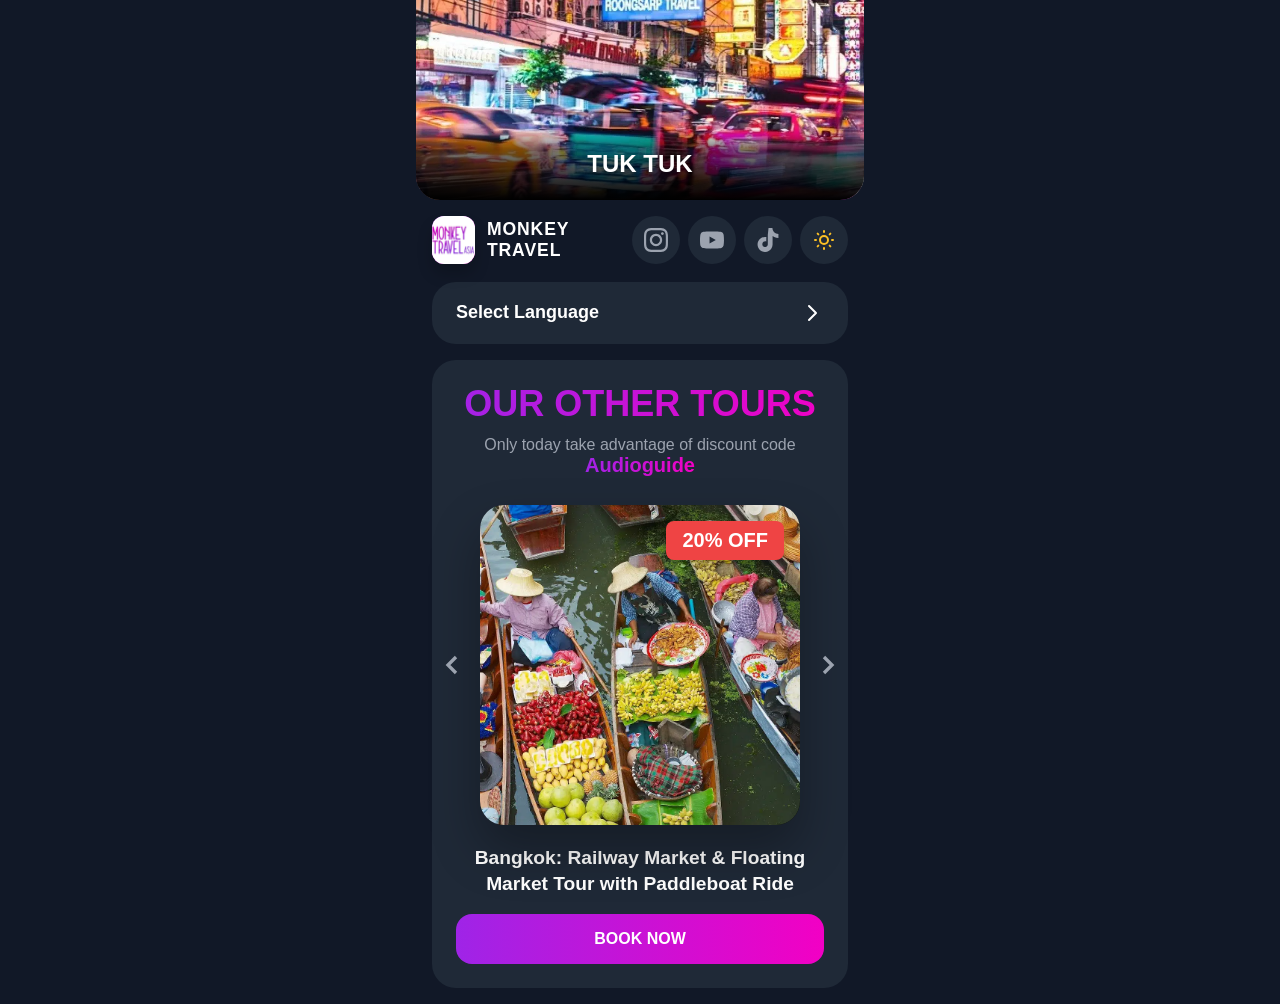
<file: audioguides/audioguide_tuk_tuk/index.html>
﻿<!DOCTYPE html>
<html lang="es">

<head>
    <meta charset="UTF-8">
    <meta name="viewport" content="width=device-width, initial-scale=1.0">
    <title>Audio Guide - Monkey Travel</title>
    <link rel="stylesheet" href="styles.css">
</head>

<body class="dark">
    <div class="container">
        <!-- Hero Section -->
        <div class="hero-section">
            <div class="hero-slider-container" id="heroSliderContainer">
                <!-- Las imágenes se cargarán dinámicamente desde JavaScript -->
            </div>
            <div class="hero-content">
                <h1 class="hero-title">TUK TUK</h1>
            </div>
        </div>

        <!-- Header -->
        <div class="header">
            <div class="logo-section">
                <a href="https://monkeytravel.co/" target="_blank"
                    style="text-decoration: none; display: flex; align-items: center; gap: 0.75rem;">
                    <div class="logo">
                        <img src="../../LOGO/logo_monkey.webp" alt="Logo">
                    </div>
                    <div class="brand-info">
                        <span class="brand-link">Monkey Travel</span>
                    </div>
                </a>
            </div>
            <div class="social-links">
                <a href="https://www.instagram.com/monkey.travel/" target="_blank" class="social-button"
                    aria-label="Instagram">
                    <svg fill="currentColor" viewBox="0 0 24 24">
                        <path
                            d="M12 2.163c3.204 0 3.584.012 4.85.07 3.252.148 4.771 1.691 4.919 4.919.058 1.265.069 1.645.069 4.849 0 3.205-.012 3.584-.069 4.849-.149 3.225-1.664 4.771-4.919 4.919-1.266.058-1.644.07-4.85.07-3.204 0-3.584-.012-4.849-.07-3.26-.149-4.771-1.699-4.919-4.92-.058-1.265-.07-1.644-.07-4.849 0-3.204.013-3.583.07-4.849.149-3.227 1.664-4.771 4.919-4.919 1.266-.057 1.645-.069 4.849-.069zm0-2.163c-3.259 0-3.667.014-4.947.072-4.358.2-6.78 2.618-6.98 6.98-.059 1.281-.073 1.689-.073 4.948 0 3.259.014 3.668.072 4.948.2 4.358 2.618 6.78 6.98 6.98 1.281.058 1.689.072 4.948.072 3.259 0 3.668-.014 4.948-.072 4.354-.2 6.782-2.618 6.979-6.98.059-1.28.073-1.689.073-4.948 0-3.259-.014-3.667-.072-4.947-.196-4.354-2.617-6.78-6.979-6.98-1.281-.059-1.69-.073-4.949-.073zm0 5.838c-3.403 0-6.162 2.759-6.162 6.162s2.759 6.163 6.162 6.163 6.162-2.759 6.162-6.163c0-3.403-2.759-6.162-6.162-6.162zm0 10.162c-2.209 0-4-1.79-4-4 0-2.209 1.791-4 4-4s4 1.791 4 4c0 2.21-1.791 4-4 4zm6.406-11.845c-.796 0-1.441.645-1.441 1.44s.645 1.44 1.441 1.44c.795 0 1.439-.645 1.439-1.44s-.644-1.44-1.439-1.44z" />
                    </svg>
                </a>
                <a href="https://www.youtube.com/@MonkeyTravel-u7e" target="_blank" class="social-button"
                    aria-label="YouTube">
                    <svg fill="currentColor" viewBox="0 0 24 24">
                        <path
                            d="M23.498 6.186a3.016 3.016 0 0 0-2.122-2.136C19.505 3.545 12 3.545 12 3.545s-7.505 0-9.377.505A3.017 3.017 0 0 0 .502 6.186C0 8.07 0 12 0 12s0 3.93.502 5.814a3.016 3.016 0 0 0 2.122 2.136c1.871.505 9.376.505 9.376.505s7.505 0 9.377-.505a3.015 3.015 0 0 0 2.122-2.136C24 15.93 24 12 24 12s0-3.93-.502-5.814zM9.545 15.568V8.432L15.818 12l-6.273 3.568z" />
                    </svg>
                </a>
                <a href="https://www.tiktok.com/@monkey_travel_" target="_blank" class="social-button"
                    aria-label="TikTok">
                    <svg fill="currentColor" viewBox="0 0 24 24">
                        <path
                            d="M12.525.02c1.31-.02 2.61-.01 3.91-.02.08 1.53.63 3.09 1.75 4.17 1.12 1.11 2.7 1.62 4.24 1.79v4.03c-1.44-.05-2.89-.35-4.2-.97-.57-.26-1.1-.59-1.62-.93-.01 2.92.01 5.84-.02 8.75-.08 1.4-.54 2.79-1.35 3.94-1.31 1.92-3.58 3.17-5.91 3.21-1.43.08-2.86-.31-4.08-1.03-2.02-1.19-3.44-3.37-3.65-5.71-.02-.5-.03-1-.01-1.49.18-1.9 1.12-3.72 2.58-4.96 1.66-1.44 3.98-2.13 6.15-1.72.02 1.48-.04 2.96-.04 4.44-.9-.32-1.98-.23-2.81.35-.54.38-.89.98-1.03 1.64-.13.47-.12.95-.01 1.42.14.84.76 1.57 1.57 1.85.55.19 1.17.22 1.74.1.71-.15 1.32-.62 1.67-1.24.25-.44.38-.93.4-1.43.01-3.13 0-6.25.01-9.37z" />
                    </svg>
                </a>
                <button class="theme-toggle" onclick="toggleTheme()">
                    <svg class="icon" id="themeIcon" fill="none" stroke="currentColor" viewBox="0 0 24 24">
                        <path stroke-linecap="round" stroke-linejoin="round" stroke-width="2"
                            d="M12 3v1m0 16v1m9-9h-1M4 12H3m15.364 6.364l-.707-.707M6.343 6.343l-.707-.707m12.728 0l-.707.707M6.343 17.657l-.707.707M16 12a4 4 0 11-8 0 4 4 0 018 0z" />
                    </svg>
                </button>
            </div>
        </div>

        <!-- Language Selector -->
        <div class="language-selector-container" id="languageSelectorContainer">
            <div class="language-header" onclick="toggleLanguageDropdown()">
                <h3 id="selectedLanguage">Select Language</h3>
                <svg class="toggle-icon" fill="none" stroke="currentColor" viewBox="0 0 24 24">
                    <path stroke-linecap="round" stroke-linejoin="round" stroke-width="2" d="M19 9l-7 7-7-7"></path>
                </svg>
            </div>
            <div class="language-search-container">
                <input type="text" id="languageSearch" class="language-search-input" placeholder="Search language..."
                    onkeyup="filterLanguages()" onclick="event.stopPropagation()">
            </div>
            <div class="language-items-container" id="languageDropdown">
                <!-- Los idiomas se cargarÃ¡n aquÃ­ -->
            </div>
        </div>

        <!-- Section Tabs -->
        <div class="section-tabs" id="sectionTabs" style="display: none;">
            <button class="tab-btn active" onclick="selectSection('section1')">1 HOUR</button>
            <button class="tab-btn" onclick="selectSection('section2')">2 HOURS</button>
            <button class="tab-btn" onclick="selectSection('section3')">3 HOURS</button>
        </div>

        <!-- Player -->
        <div class="player" id="player">
            <div class="track-info">
                <h2 class="track-title" id="trackTitle">Sin audio</h2>
                <p class="track-language" id="trackLanguage"></p>
            </div>

            <div class="progress-section">
                <input type="range" class="progress-bar" id="progressBar" min="0" max="100" value="0">
                <div class="time-display">
                    <span id="currentTime">0:00</span>
                    <span id="duration">0:00</span>
                </div>
            </div>

            <div class="controls">
                <button class="control-btn" onclick="previousTrack()" id="prevBtn">
                    <svg class="icon" fill="currentColor" viewBox="0 0 24 24">
                        <path d="M6 6h2v12H6zm3.5 6l8.5 6V6z" />
                    </svg>
                </button>
                <button class="control-btn play-btn" onclick="togglePlay()" id="playBtn">
                    <svg class="icon-large" id="playIcon" fill="currentColor" viewBox="0 0 24 24">
                        <path d="M8 5v14l11-7z" />
                    </svg>
                </button>
                <button class="control-btn" onclick="nextTrack()" id="nextBtn">
                    <svg class="icon" fill="currentColor" viewBox="0 0 24 24">
                        <path d="M6 18l8.5-6L6 6v12zM16 6v12h2V6h-2z" />
                    </svg>
                </button>
            </div>
        </div>

        <!-- Playlist -->
        <div class="playlist collapsed" id="playlist">
            <div class="playlist-header" onclick="togglePlaylist()">
                <h3 id="playlistTitle">Lista de ReproducciÃ³n</h3>
                <svg class="toggle-icon" fill="none" stroke="currentColor" viewBox="0 0 24 24">
                    <path stroke-linecap="round" stroke-linejoin="round" stroke-width="2" d="M19 9l-7 7-7-7"></path>
                </svg>
            </div>
            <div class="playlist-items" id="playlistItems"></div>
        </div>

        <!-- Promo Section -->
        <a href="#" target="_blank" class="promo-section" id="promoSection">
            <h2 class="promo-title" id="promoTitle">OFERTA ESPECIAL</h2>
            <p class="promo-subtitle" id="promoSubtitle">Â¡No te pierdas esta oportunidad Ãºnica!</p>

            <div class="promo-slider-wrapper">
                <div class="promo-slider">
                    <div class="slider-container" id="sliderContainer">
                        <!-- Las imÃ¡genes se cargarÃ¡n dinÃ¡micamente -->
                    </div>
                    <div class="promo-price-tag">
                        <span class="new-price" id="promoNewPrice">20% OFF</span>
                    </div>
                </div>
                <button class="slider-nav prev" onclick="event.preventDefault(); prevSlide();">
                    <svg viewBox="0 0 24 24" fill="none" stroke="currentColor" stroke-width="2.5">
                        <path d="M15 18l-6-6 6-6" />
                    </svg>
                </button>
                <button class="slider-nav next" onclick="event.preventDefault(); nextSlide();">
                    <svg viewBox="0 0 24 24" fill="none" stroke="currentColor" stroke-width="2.5">
                        <path d="M9 18l6-6-6-6" />
                    </svg>
                </button>
            </div>

            <div class="promo-footer">
                <p class="promo-description" id="promoDescription">Bangkok: Railway Market & Floating Market Tour</p>
                <button class="promo-button" id="promoButton">RESERVAR AHORA</button>
            </div>
        </a>


        <!-- Initial Promo Section (Replaces Empty State) -->
        <a href="#" target="_blank" class="promo-section" id="initialPromoSection">
            <h2 class="promo-title" id="initialPromoTitle">OUR OTHER TOURS</h2>
            <p class="promo-subtitle" id="initialPromoSubtitle">Only today take advantage of discount code <span
                    class='highlight'>Audioguide</span>
            </p>

            <div class="promo-slider-wrapper">
                <div class="promo-slider">
                    <div class="initial-slider-container" id="initialSliderContainer">
                        <!-- Las imÃ¡genes se cargarÃ¡n dinÃ¡micamente -->
                    </div>
                    <div class="promo-price-tag">
                        <span class="new-price" id="initialPromoNewPrice">20% OFF</span>
                    </div>
                </div>
                <button class="slider-nav prev" onclick="event.preventDefault(); prevSlide();">
                    <svg viewBox="0 0 24 24" fill="none" stroke="currentColor" stroke-width="2.5">
                        <path d="M15 18l-6-6 6-6" />
                    </svg>
                </button>
                <button class="slider-nav next" onclick="event.preventDefault(); nextSlide();">
                    <svg viewBox="0 0 24 24" fill="none" stroke="currentColor" stroke-width="2.5">
                        <path d="M9 18l6-6-6-6" />
                    </svg>
                </button>
            </div>

            <div class="promo-footer">
                <p class="promo-description" id="initialPromoDescription">Bangkok: Railway Market & Floating Market Tour
                </p>
                <button class="promo-button" id="initialPromoButton">BOOK NOW</button>
            </div>
        </a>

        <audio id="audioPlayer"></audio>
    </div>

    <script>
        // Base de datos de audios - DEBE estar antes de cargar los archivos externos
        const BASE_URL = "https://kevinsoler313askdiscovery-sudo.github.io/Tuk_Tuk_Audios/";
    </script>

    <!-- External data files -->
    <script src="../../TRANSLATIONS/translationsGB.js"></script>
    <script src="../../TRANSLATIONS/tourAdsGB.js"></script>
    <script src="../../TRANSLATIONS/TUK_TUKaudioDatabase.js"></script>
    <script src="TUK_TUKImages.js"></script>

    <script src="script.js"></script>
</body>

</html>
</file>
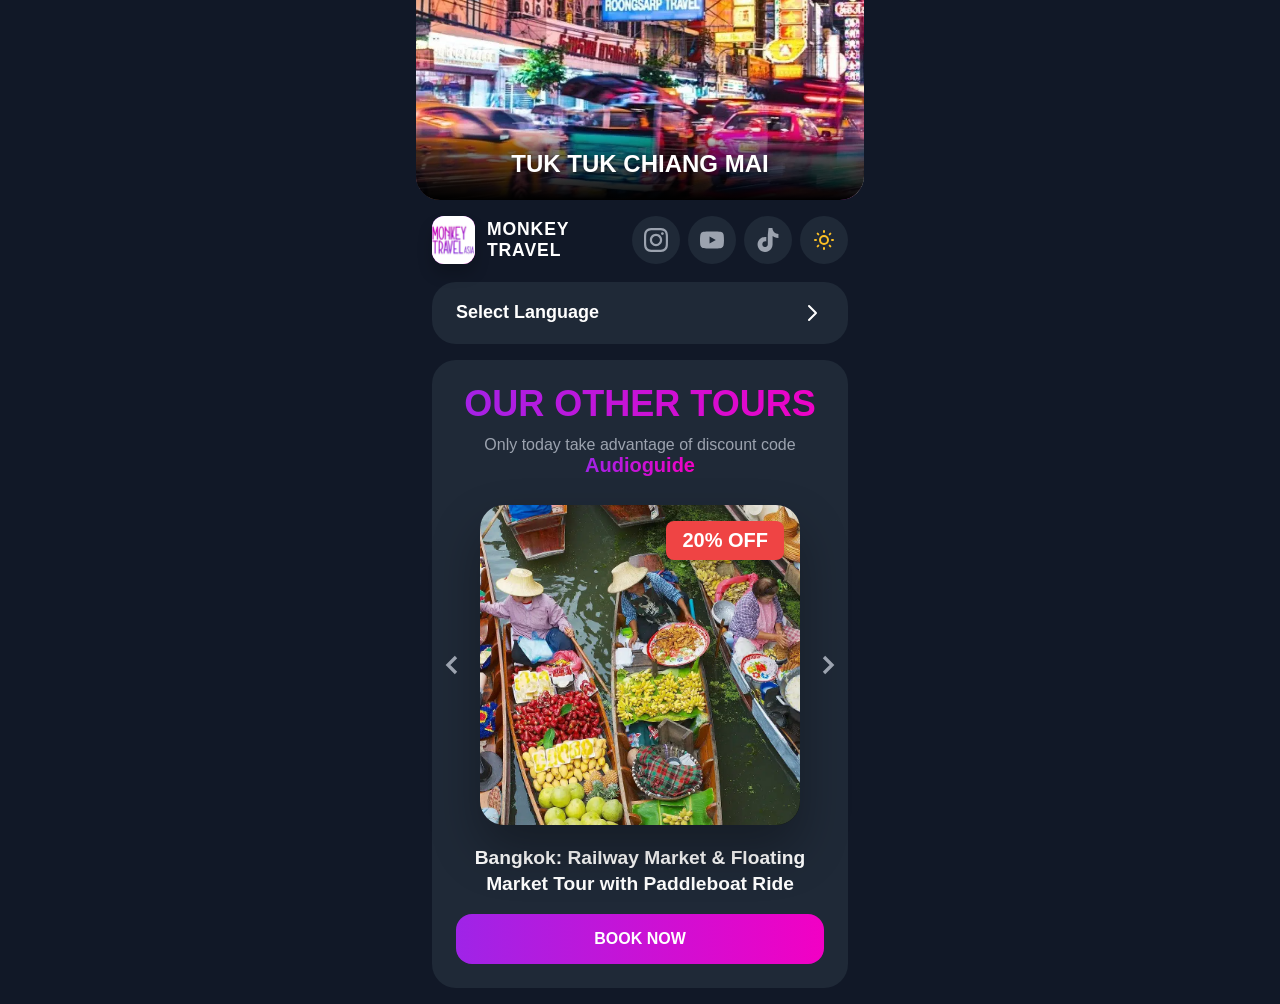
<file: audioguides/audioguide_tuk_tuk_chiang_mai/index.html>
<!DOCTYPE html>
<html lang="es">

<head>
    <meta charset="UTF-8">
    <meta name="viewport" content="width=device-width, initial-scale=1.0">
    <title>Audio Guide - Monkey Travel</title>
    <link rel="stylesheet" href="styles.css">
</head>

<body class="dark">
    <div class="container">
        <!-- Hero Section -->
        <div class="hero-section">
            <div class="hero-slider-container" id="heroSliderContainer">
                <!-- Las imágenes se cargarán dinámicamente desde JavaScript -->
            </div>
            <div class="hero-content">
                <h1 class="hero-title">TUK TUK CHIANG MAI</h1>
            </div>
        </div>

        <!-- Header -->
        <div class="header">
            <div class="logo-section">
                <a href="https://monkeytravel.co/" target="_blank"
                    style="text-decoration: none; display: flex; align-items: center; gap: 0.75rem;">
                    <div class="logo">
                        <img src="../../LOGO/logo_monkey.webp" alt="Logo">
                    </div>
                    <div class="brand-info">
                        <span class="brand-link">Monkey Travel</span>
                    </div>
                </a>
            </div>
            <div class="social-links">
                <a href="https://www.instagram.com/monkey.travel/" target="_blank" class="social-button"
                    aria-label="Instagram">
                    <svg fill="currentColor" viewBox="0 0 24 24">
                        <path
                            d="M12 2.163c3.204 0 3.584.012 4.85.07 3.252.148 4.771 1.691 4.919 4.919.058 1.265.069 1.645.069 4.849 0 3.205-.012 3.584-.069 4.849-.149 3.225-1.664 4.771-4.919 4.919-1.266.058-1.644.07-4.85.07-3.204 0-3.584-.012-4.849-.07-3.26-.149-4.771-1.699-4.919-4.92-.058-1.265-.07-1.644-.07-4.849 0-3.204.013-3.583.07-4.849.149-3.227 1.664-4.771 4.919-4.919 1.266-.057 1.645-.069 4.849-.069zm0-2.163c-3.259 0-3.667.014-4.947.072-4.358.2-6.78 2.618-6.98 6.98-.059 1.281-.073 1.689-.073 4.948 0 3.259.014 3.668.072 4.948.2 4.358 2.618 6.78 6.98 6.98 1.281.058 1.689.072 4.948.072 3.259 0 3.668-.014 4.948-.072 4.354-.2 6.782-2.618 6.979-6.98.059-1.28.073-1.689.073-4.948 0-3.259-.014-3.667-.072-4.947-.196-4.354-2.617-6.78-6.979-6.98-1.281-.059-1.69-.073-4.949-.073zm0 5.838c-3.403 0-6.162 2.759-6.162 6.162s2.759 6.163 6.162 6.163 6.162-2.759 6.162-6.163c0-3.403-2.759-6.162-6.162-6.162zm0 10.162c-2.209 0-4-1.79-4-4 0-2.209 1.791-4 4-4s4 1.791 4 4c0 2.21-1.791 4-4 4zm6.406-11.845c-.796 0-1.441.645-1.441 1.44s.645 1.44 1.441 1.44c.795 0 1.439-.645 1.439-1.44s-.644-1.44-1.439-1.44z" />
                    </svg>
                </a>
                <a href="https://www.youtube.com/@MonkeyTravel-u7e" target="_blank" class="social-button"
                    aria-label="YouTube">
                    <svg fill="currentColor" viewBox="0 0 24 24">
                        <path
                            d="M23.498 6.186a3.016 3.016 0 0 0-2.122-2.136C19.505 3.545 12 3.545 12 3.545s-7.505 0-9.377.505A3.017 3.017 0 0 0 .502 6.186C0 8.07 0 12 0 12s0 3.93.502 5.814a3.016 3.016 0 0 0 2.122 2.136c1.871.505 9.376.505 9.376.505s7.505 0 9.377-.505a3.015 3.015 0 0 0 2.122-2.136C24 15.93 24 12 24 12s0-3.93-.502-5.814zM9.545 15.568V8.432L15.818 12l-6.273 3.568z" />
                    </svg>
                </a>
                <a href="https://www.tiktok.com/@monkey_travel_" target="_blank" class="social-button"
                    aria-label="TikTok">
                    <svg fill="currentColor" viewBox="0 0 24 24">
                        <path
                            d="M12.525.02c1.31-.02 2.61-.01 3.91-.02.08 1.53.63 3.09 1.75 4.17 1.12 1.11 2.7 1.62 4.24 1.79v4.03c-1.44-.05-2.89-.35-4.2-.97-.57-.26-1.1-.59-1.62-.93-.01 2.92.01 5.84-.02 8.75-.08 1.4-.54 2.79-1.35 3.94-1.31 1.92-3.58 3.17-5.91 3.21-1.43.08-2.86-.31-4.08-1.03-2.02-1.19-3.44-3.37-3.65-5.71-.02-.5-.03-1-.01-1.49.18-1.9 1.12-3.72 2.58-4.96 1.66-1.44 3.98-2.13 6.15-1.72.02 1.48-.04 2.96-.04 4.44-.9-.32-1.98-.23-2.81.35-.54.38-.89.98-1.03 1.64-.13.47-.12.95-.01 1.42.14.84.76 1.57 1.57 1.85.55.19 1.17.22 1.74.1.71-.15 1.32-.62 1.67-1.24.25-.44.38-.93.4-1.43.01-3.13 0-6.25.01-9.37z" />
                    </svg>
                </a>
                <button class="theme-toggle" onclick="toggleTheme()">
                    <svg class="icon" id="themeIcon" fill="none" stroke="currentColor" viewBox="0 0 24 24">
                        <path stroke-linecap="round" stroke-linejoin="round" stroke-width="2"
                            d="M12 3v1m0 16v1m9-9h-1M4 12H3m15.364 6.364l-.707-.707M6.343 6.343l-.707-.707m12.728 0l-.707.707M6.343 17.657l-.707.707M16 12a4 4 0 11-8 0 4 4 0 018 0z" />
                    </svg>
                </button>
            </div>
        </div>

        <!-- Language Selector -->
        <div class="language-selector-container" id="languageSelectorContainer">
            <div class="language-header" onclick="toggleLanguageDropdown()">
                <h3 id="selectedLanguage">Select Language</h3>
                <svg class="toggle-icon" fill="none" stroke="currentColor" viewBox="0 0 24 24">
                    <path stroke-linecap="round" stroke-linejoin="round" stroke-width="2" d="M19 9l-7 7-7-7"></path>
                </svg>
            </div>
            <div class="language-search-container">
                <input type="text" id="languageSearch" class="language-search-input" placeholder="Search language..."
                    onkeyup="filterLanguages()" onclick="event.stopPropagation()">
            </div>
            <div class="language-items-container" id="languageDropdown">
                <!-- Los idiomas se cargarÃ¡n aquÃ­ -->
            </div>
        </div>

        <!-- Player -->
        <div class="player" id="player">
            <div class="track-info">
                <h2 class="track-title" id="trackTitle">Sin audio</h2>
                <p class="track-language" id="trackLanguage"></p>
            </div>

            <div class="progress-section">
                <input type="range" class="progress-bar" id="progressBar" min="0" max="100" value="0">
                <div class="time-display">
                    <span id="currentTime">0:00</span>
                    <span id="duration">0:00</span>
                </div>
            </div>

            <div class="controls">
                <button class="control-btn" onclick="previousTrack()" id="prevBtn">
                    <svg class="icon" fill="currentColor" viewBox="0 0 24 24">
                        <path d="M6 6h2v12H6zm3.5 6l8.5 6V6z" />
                    </svg>
                </button>
                <button class="control-btn play-btn" onclick="togglePlay()" id="playBtn">
                    <svg class="icon-large" id="playIcon" fill="currentColor" viewBox="0 0 24 24">
                        <path d="M8 5v14l11-7z" />
                    </svg>
                </button>
                <button class="control-btn" onclick="nextTrack()" id="nextBtn">
                    <svg class="icon" fill="currentColor" viewBox="0 0 24 24">
                        <path d="M6 18l8.5-6L6 6v12zM16 6v12h2V6h-2z" />
                    </svg>
                </button>
            </div>
        </div>

        <!-- Playlist -->
        <div class="playlist collapsed" id="playlist">
            <div class="playlist-header" onclick="togglePlaylist()">
                <h3 id="playlistTitle">Lista de ReproducciÃ³n</h3>
                <svg class="toggle-icon" fill="none" stroke="currentColor" viewBox="0 0 24 24">
                    <path stroke-linecap="round" stroke-linejoin="round" stroke-width="2" d="M19 9l-7 7-7-7"></path>
                </svg>
            </div>
            <div class="playlist-items" id="playlistItems"></div>
        </div>

        <!-- Promo Section -->
        <a href="#" target="_blank" class="promo-section" id="promoSection">
            <h2 class="promo-title" id="promoTitle">OFERTA ESPECIAL</h2>
            <p class="promo-subtitle" id="promoSubtitle">Â¡No te pierdas esta oportunidad Ãºnica!</p>

            <div class="promo-slider-wrapper">
                <div class="promo-slider">
                    <div class="slider-container" id="sliderContainer">
                        <!-- Las imÃ¡genes se cargarÃ¡n dinÃ¡micamente -->
                    </div>
                    <div class="promo-price-tag">
                        <span class="new-price" id="promoNewPrice">20% OFF</span>
                    </div>
                </div>
                <button class="slider-nav prev" onclick="event.preventDefault(); prevSlide();">
                    <svg viewBox="0 0 24 24" fill="none" stroke="currentColor" stroke-width="2.5">
                        <path d="M15 18l-6-6 6-6" />
                    </svg>
                </button>
                <button class="slider-nav next" onclick="event.preventDefault(); nextSlide();">
                    <svg viewBox="0 0 24 24" fill="none" stroke="currentColor" stroke-width="2.5">
                        <path d="M9 18l6-6-6-6" />
                    </svg>
                </button>
            </div>

            <div class="promo-footer">
                <p class="promo-description" id="promoDescription">Bangkok: Railway Market & Floating Market Tour</p>
                <button class="promo-button" id="promoButton">RESERVAR AHORA</button>
            </div>
        </a>


        <!-- Initial Promo Section (Replaces Empty State) -->
        <a href="#" target="_blank" class="promo-section" id="initialPromoSection">
            <h2 class="promo-title" id="initialPromoTitle">OUR OTHER TOURS</h2>
            <p class="promo-subtitle" id="initialPromoSubtitle">Only today take advantage of discount code <span
                    class='highlight'>Audioguide</span>
            </p>

            <div class="promo-slider-wrapper">
                <div class="promo-slider">
                    <div class="initial-slider-container" id="initialSliderContainer">
                        <!-- Las imÃ¡genes se cargarÃ¡n dinÃ¡micamente -->
                    </div>
                    <div class="promo-price-tag">
                        <span class="new-price" id="initialPromoNewPrice">20% OFF</span>
                    </div>
                </div>
                <button class="slider-nav prev" onclick="event.preventDefault(); prevSlide();">
                    <svg viewBox="0 0 24 24" fill="none" stroke="currentColor" stroke-width="2.5">
                        <path d="M15 18l-6-6 6-6" />
                    </svg>
                </button>
                <button class="slider-nav next" onclick="event.preventDefault(); nextSlide();">
                    <svg viewBox="0 0 24 24" fill="none" stroke="currentColor" stroke-width="2.5">
                        <path d="M9 18l6-6-6-6" />
                    </svg>
                </button>
            </div>

            <div class="promo-footer">
                <p class="promo-description" id="initialPromoDescription">Bangkok: Railway Market & Floating Market Tour
                </p>
                <button class="promo-button" id="initialPromoButton">BOOK NOW</button>
            </div>
        </a>

        <audio id="audioPlayer"></audio>
    </div>

    <script>
        // Base de datos de audios - DEBE estar antes de cargar los archivos externos
        const BASE_URL = "https://kevinsoler313askdiscovery-sudo.github.io/TUK_TUK_CHIANG_MAI/";
    </script>

    <!-- External data files -->
    <script src="../../TRANSLATIONS/translationsGB.js"></script>
    <script src="../../TRANSLATIONS/tourAdsGB.js"></script>
    <script src="../../TRANSLATIONS/TUK_TUK_CHIANG_MAIaudioDatabase.js"></script>
    <script src="TUK_TUK_CHIANG_MAIImages.js"></script>

    <script src="script.js"></script>
</body>

</html>
</file>
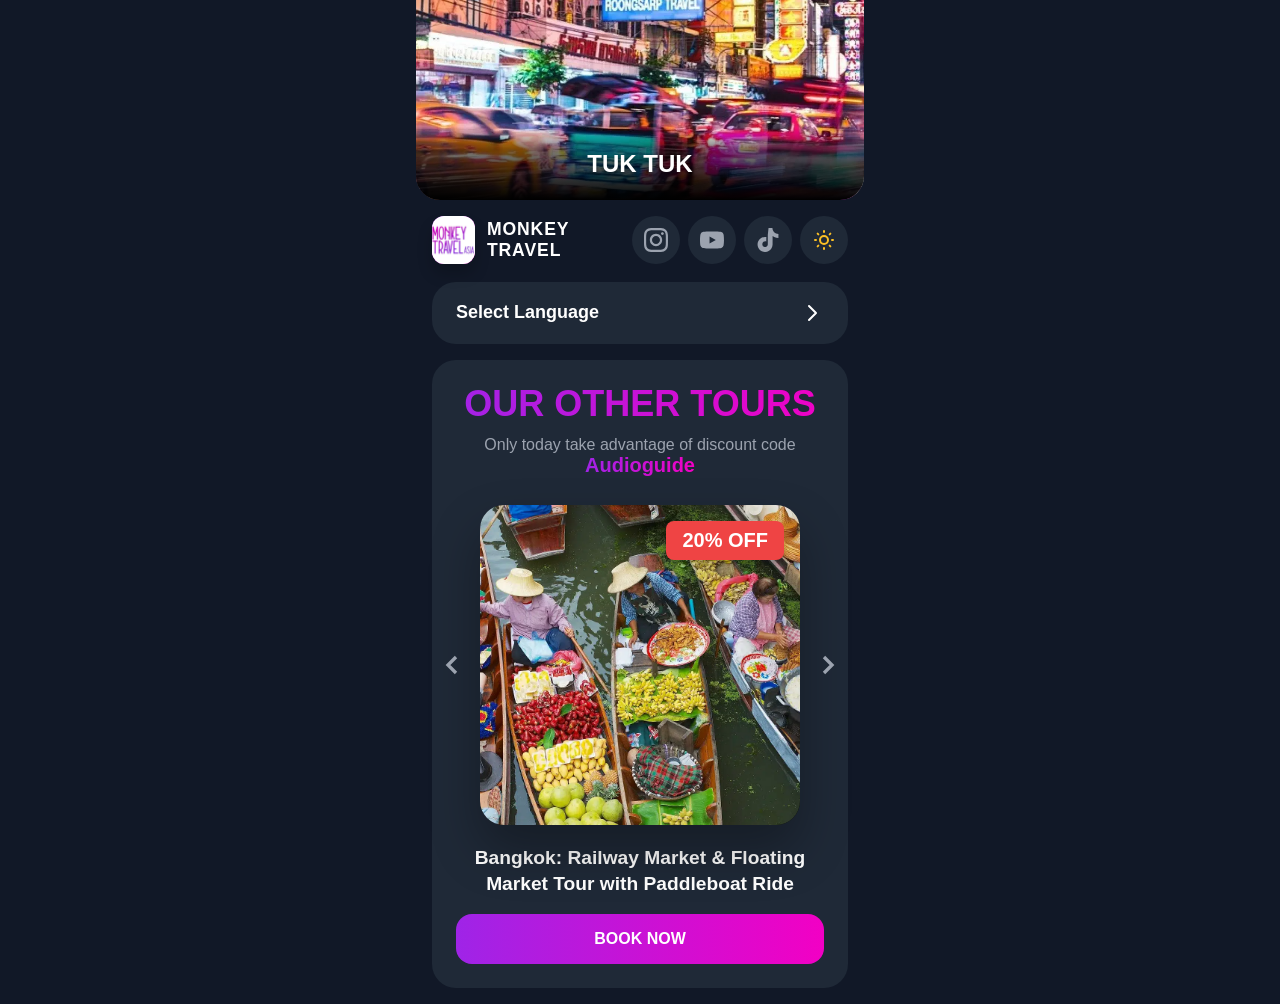
<file: audioguides/audioguide_tuk_tuk_restructured/index.html>
<!DOCTYPE html>
<html lang="es">

<head>
    <meta charset="UTF-8">
    <meta name="viewport" content="width=device-width, initial-scale=1.0">
    <title>Audio Guide - Monkey Travel</title>
    <link rel="stylesheet" href="styles.css">
</head>

<body class="dark">
    <div class="container">
        <!-- Hero Section -->
        <div class="hero-section">
            <div class="hero-slider-container" id="heroSliderContainer">
                <!-- Las imágenes se cargarán dinámicamente desde JavaScript -->
            </div>
            <div class="hero-content">
                <h1 class="hero-title">TUK TUK</h1>
            </div>
        </div>

        <!-- Header -->
        <div class="header">
            <div class="logo-section">
                <a href="https://monkeytravel.co/" target="_blank"
                    style="text-decoration: none; display: flex; align-items: center; gap: 0.75rem;">
                    <div class="logo">
                        <img src="../../LOGO/logo_monkey.webp" alt="Logo">
                    </div>
                    <div class="brand-info">
                        <span class="brand-link">Monkey Travel</span>
                    </div>
                </a>
            </div>
            <div class="social-links">
                <a href="https://www.instagram.com/monkey.travel/" target="_blank" class="social-button"
                    aria-label="Instagram">
                    <svg fill="currentColor" viewBox="0 0 24 24">
                        <path
                            d="M12 2.163c3.204 0 3.584.012 4.85.07 3.252.148 4.771 1.691 4.919 4.919.058 1.265.069 1.645.069 4.849 0 3.205-.012 3.584-.069 4.849-.149 3.225-1.664 4.771-4.919 4.919-1.266.058-1.644.07-4.85.07-3.204 0-3.584-.012-4.849-.07-3.26-.149-4.771-1.699-4.919-4.92-.058-1.265-.07-1.644-.07-4.849 0-3.204.013-3.583.07-4.849.149-3.227 1.664-4.771 4.919-4.919 1.266-.057 1.645-.069 4.849-.069zm0-2.163c-3.259 0-3.667.014-4.947.072-4.358.2-6.78 2.618-6.98 6.98-.059 1.281-.073 1.689-.073 4.948 0 3.259.014 3.668.072 4.948.2 4.358 2.618 6.78 6.98 6.98 1.281.058 1.689.072 4.948.072 3.259 0 3.668-.014 4.948-.072 4.354-.2 6.782-2.618 6.979-6.98.059-1.28.073-1.689.073-4.948 0-3.259-.014-3.667-.072-4.947-.196-4.354-2.617-6.78-6.979-6.98-1.281-.059-1.69-.073-4.949-.073zm0 5.838c-3.403 0-6.162 2.759-6.162 6.162s2.759 6.163 6.162 6.163 6.162-2.759 6.162-6.163c0-3.403-2.759-6.162-6.162-6.162zm0 10.162c-2.209 0-4-1.79-4-4 0-2.209 1.791-4 4-4s4 1.791 4 4c0 2.21-1.791 4-4 4zm6.406-11.845c-.796 0-1.441.645-1.441 1.44s.645 1.44 1.441 1.44c.795 0 1.439-.645 1.439-1.44s-.644-1.44-1.439-1.44z" />
                    </svg>
                </a>
                <a href="https://www.youtube.com/@MonkeyTravel-u7e" target="_blank" class="social-button"
                    aria-label="YouTube">
                    <svg fill="currentColor" viewBox="0 0 24 24">
                        <path
                            d="M23.498 6.186a3.016 3.016 0 0 0-2.122-2.136C19.505 3.545 12 3.545 12 3.545s-7.505 0-9.377.505A3.017 3.017 0 0 0 .502 6.186C0 8.07 0 12 0 12s0 3.93.502 5.814a3.016 3.016 0 0 0 2.122 2.136c1.871.505 9.376.505 9.376.505s7.505 0 9.377-.505a3.015 3.015 0 0 0 2.122-2.136C24 15.93 24 12 24 12s0-3.93-.502-5.814zM9.545 15.568V8.432L15.818 12l-6.273 3.568z" />
                    </svg>
                </a>
                <a href="https://www.tiktok.com/@monkey_travel_" target="_blank" class="social-button"
                    aria-label="TikTok">
                    <svg fill="currentColor" viewBox="0 0 24 24">
                        <path
                            d="M12.525.02c1.31-.02 2.61-.01 3.91-.02.08 1.53.63 3.09 1.75 4.17 1.12 1.11 2.7 1.62 4.24 1.79v4.03c-1.44-.05-2.89-.35-4.2-.97-.57-.26-1.1-.59-1.62-.93-.01 2.92.01 5.84-.02 8.75-.08 1.4-.54 2.79-1.35 3.94-1.31 1.92-3.58 3.17-5.91 3.21-1.43.08-2.86-.31-4.08-1.03-2.02-1.19-3.44-3.37-3.65-5.71-.02-.5-.03-1-.01-1.49.18-1.9 1.12-3.72 2.58-4.96 1.66-1.44 3.98-2.13 6.15-1.72.02 1.48-.04 2.96-.04 4.44-.9-.32-1.98-.23-2.81.35-.54.38-.89.98-1.03 1.64-.13.47-.12.95-.01 1.42.14.84.76 1.57 1.57 1.85.55.19 1.17.22 1.74.1.71-.15 1.32-.62 1.67-1.24.25-.44.38-.93.4-1.43.01-3.13 0-6.25.01-9.37z" />
                    </svg>
                </a>
                <button class="theme-toggle" onclick="toggleTheme()">
                    <svg class="icon" id="themeIcon" fill="none" stroke="currentColor" viewBox="0 0 24 24">
                        <path stroke-linecap="round" stroke-linejoin="round" stroke-width="2"
                            d="M12 3v1m0 16v1m9-9h-1M4 12H3m15.364 6.364l-.707-.707M6.343 6.343l-.707-.707m12.728 0l-.707.707M6.343 17.657l-.707.707M16 12a4 4 0 11-8 0 4 4 0 018 0z" />
                    </svg>
                </button>
            </div>
        </div>

        <!-- Language Selector -->
        <div class="language-selector-container" id="languageSelectorContainer">
            <div class="language-header" onclick="toggleLanguageDropdown()">
                <h3 id="selectedLanguage">Select Language</h3>
                <svg class="toggle-icon" fill="none" stroke="currentColor" viewBox="0 0 24 24">
                    <path stroke-linecap="round" stroke-linejoin="round" stroke-width="2" d="M19 9l-7 7-7-7"></path>
                </svg>
            </div>
            <div class="language-search-container">
                <input type="text" id="languageSearch" class="language-search-input" placeholder="Search language..."
                    onkeyup="filterLanguages()" onclick="event.stopPropagation()">
            </div>
            <div class="language-items-container" id="languageDropdown">
                <!-- Los idiomas se cargarÃ¡n aquÃ­ -->
            </div>
        </div>

        <!-- Section Tabs -->
        <div class="section-tabs" id="sectionTabs" style="display: none;">
            <button class="tab-btn active" onclick="selectSection('section1')">1.5 HOURS</button>
            <button class="tab-btn" onclick="selectSection('section2')">3 HOURS</button>
        </div>

        <!-- Player -->
        <div class="player" id="player">
            <div class="track-info">
                <h2 class="track-title" id="trackTitle">Sin audio</h2>
                <p class="track-language" id="trackLanguage"></p>
            </div>

            <div class="progress-section">
                <input type="range" class="progress-bar" id="progressBar" min="0" max="100" value="0">
                <div class="time-display">
                    <span id="currentTime">0:00</span>
                    <span id="duration">0:00</span>
                </div>
            </div>

            <div class="controls">
                <button class="control-btn" onclick="previousTrack()" id="prevBtn">
                    <svg class="icon" fill="currentColor" viewBox="0 0 24 24">
                        <path d="M6 6h2v12H6zm3.5 6l8.5 6V6z" />
                    </svg>
                </button>
                <button class="control-btn play-btn" onclick="togglePlay()" id="playBtn">
                    <svg class="icon-large" id="playIcon" fill="currentColor" viewBox="0 0 24 24">
                        <path d="M8 5v14l11-7z" />
                    </svg>
                </button>
                <button class="control-btn" onclick="nextTrack()" id="nextBtn">
                    <svg class="icon" fill="currentColor" viewBox="0 0 24 24">
                        <path d="M6 18l8.5-6L6 6v12zM16 6v12h2V6h-2z" />
                    </svg>
                </button>
            </div>
        </div>

        <!-- Playlist -->
        <div class="playlist collapsed" id="playlist">
            <div class="playlist-header" onclick="togglePlaylist()">
                <h3 id="playlistTitle">Lista de ReproducciÃ³n</h3>
                <svg class="toggle-icon" fill="none" stroke="currentColor" viewBox="0 0 24 24">
                    <path stroke-linecap="round" stroke-linejoin="round" stroke-width="2" d="M19 9l-7 7-7-7"></path>
                </svg>
            </div>
            <div class="playlist-items" id="playlistItems"></div>
        </div>

        <!-- Promo Section -->
        <a href="#" target="_blank" class="promo-section" id="promoSection">
            <h2 class="promo-title" id="promoTitle">OFERTA ESPECIAL</h2>
            <p class="promo-subtitle" id="promoSubtitle">Â¡No te pierdas esta oportunidad Ãºnica!</p>

            <div class="promo-slider-wrapper">
                <div class="promo-slider">
                    <div class="slider-container" id="sliderContainer">
                        <!-- Las imÃ¡genes se cargarÃ¡n dinÃ¡micamente -->
                    </div>
                    <div class="promo-price-tag">
                        <span class="new-price" id="promoNewPrice">20% OFF</span>
                    </div>
                </div>
                <button class="slider-nav prev" onclick="event.preventDefault(); prevSlide();">
                    <svg viewBox="0 0 24 24" fill="none" stroke="currentColor" stroke-width="2.5">
                        <path d="M15 18l-6-6 6-6" />
                    </svg>
                </button>
                <button class="slider-nav next" onclick="event.preventDefault(); nextSlide();">
                    <svg viewBox="0 0 24 24" fill="none" stroke="currentColor" stroke-width="2.5">
                        <path d="M9 18l6-6-6-6" />
                    </svg>
                </button>
            </div>

            <div class="promo-footer">
                <p class="promo-description" id="promoDescription">Bangkok: Railway Market & Floating Market Tour</p>
                <button class="promo-button" id="promoButton">RESERVAR AHORA</button>
            </div>
        </a>


        <!-- Initial Promo Section (Replaces Empty State) -->
        <a href="#" target="_blank" class="promo-section" id="initialPromoSection">
            <h2 class="promo-title" id="initialPromoTitle">OUR OTHER TOURS</h2>
            <p class="promo-subtitle" id="initialPromoSubtitle">Only today take advantage of discount code <span
                    class='highlight'>Audioguide</span>
            </p>

            <div class="promo-slider-wrapper">
                <div class="promo-slider">
                    <div class="initial-slider-container" id="initialSliderContainer">
                        <!-- Las imÃ¡genes se cargarÃ¡n dinÃ¡micamente -->
                    </div>
                    <div class="promo-price-tag">
                        <span class="new-price" id="initialPromoNewPrice">20% OFF</span>
                    </div>
                </div>
                <button class="slider-nav prev" onclick="event.preventDefault(); prevSlide();">
                    <svg viewBox="0 0 24 24" fill="none" stroke="currentColor" stroke-width="2.5">
                        <path d="M15 18l-6-6 6-6" />
                    </svg>
                </button>
                <button class="slider-nav next" onclick="event.preventDefault(); nextSlide();">
                    <svg viewBox="0 0 24 24" fill="none" stroke="currentColor" stroke-width="2.5">
                        <path d="M9 18l6-6-6-6" />
                    </svg>
                </button>
            </div>

            <div class="promo-footer">
                <p class="promo-description" id="initialPromoDescription">Bangkok: Railway Market & Floating Market Tour
                </p>
                <button class="promo-button" id="initialPromoButton">BOOK NOW</button>
            </div>
        </a>

        <audio id="audioPlayer"></audio>
    </div>

    <script>
        // Base de datos de audios - DEBE estar antes de cargar los archivos externos
        const BASE_URL = "https://kevinsoler313askdiscovery-sudo.github.io/Tuk_Tuk_Restructured_Audios/";
    </script>

    <!-- External data files -->
    <script src="../../TRANSLATIONS/translationsGB.js"></script>
    <script src="../../TRANSLATIONS/tourAdsGB.js"></script>
    <script src="../../TRANSLATIONS/TUK_TUK_RESTRaudioDatabase.js"></script>
    <script src="TUK_TUKImages.js"></script>

    <script src="script.js"></script>
</body>

</html>
</file>
<file: audioguides/audioguide_canal_tour/styles.css>
* {
    margin: 0;
    padding: 0;
    box-sizing: border-box;
}

body {
    font-family: -apple-system, BlinkMacSystemFont, 'Segoe UI', Roboto, Oxygen, Ubuntu, Cantarell, sans-serif;
    transition: background-color 0.3s;
}

body.dark {
    background-color: #111827;
}

body.light {
    background-color: #f9fafb;
}

.container {
    max-width: 448px;
    margin: 0 auto;
    padding: 0;
    /* Remove padding from container to allow hero to span full width */
}

/* Hero Section */
.hero-section {
    position: relative;
    height: 200px;
    /* Adjust height as needed */
    overflow: hidden;
    border-bottom-left-radius: 1.5rem;
    border-bottom-right-radius: 1.5rem;
    background-color: #333;
    display: flex;
    align-items: flex-end;
    justify-content: flex-start;
}

.hero-slider-container {
    position: absolute;
    top: 0;
    left: 0;
    width: 100%;
    height: 100%;
}

.hero-slider-image {
    position: absolute;
    top: 0;
    left: 0;
    width: 100%;
    height: 100%;
    object-fit: cover;
    opacity: 0;
    transition: opacity 0.8s cubic-bezier(0.4, 0, 0.2, 1);
    transform: scale(1.05);
}

.hero-slider-image.active {
    opacity: 1;
    transform: scale(1);
}

.hero-content {
    width: 100%;
    padding: 1.5rem 1.5rem;
    /* Dark overlay effect for better text readability */
    background: linear-gradient(to top, rgba(0, 0, 0, 1), rgba(0, 0, 0, 0.5) 70%, rgba(0, 0, 0, 0));
    position: relative;
    z-index: 2;
}

.hero-title {
    font-size: 1.5rem;
    font-weight: 900;
    line-height: 1;
    color: white;
    text-align: center;

    /* Mimic the magenta/purple color from the mockup */
    background: linear-gradient(to right, #ffffff, #ffffff);
    -webkit-background-clip: text;
    background-clip: text;
    -webkit-text-fill-color: transparent;
    filter: drop-shadow(0 2px 2px rgba(0, 0, 0, 0.5));
    /* Subtle shadow for contrast */
}

/* Adjust padding for the rest of the content */
.language-selector,
.player,
.playlist,
.empty-state {
    padding: 1rem;
}

/* Header */


.header {
    display: flex;
    align-items: center;
    justify-content: space-between;
    margin-bottom: 0.1rem;
    /* Reduced margin to bring closer to language selector */
    padding: 1rem;
    /* Add padding back to header content */
}

.logo-section {
    display: flex;
    align-items: center;
    gap: 0.75rem;
}

.logo {
    width: 48px;
    height: 48px;
    background: linear-gradient(to bottom right, #9f24e7, #f200c4);
    border-radius: 12px;
    display: flex;
    align-items: center;
    justify-content: center;
    box-shadow: 0 10px 15px rgba(0, 0, 0, 0.2);
    overflow: hidden;
}

.logo img {
    width: 100%;
    height: 100%;
    object-fit: cover;
}

.logo-text {
    font-size: 1.5rem;
}



.brand-link {
    font-size: 1.1rem;
    font-weight: 800;
    text-transform: uppercase;
    text-decoration: none;
    letter-spacing: 0.05em;
    transition: all 0.3s;
}



body.dark .brand-link {
    color: white;
}

.logo-section a:hover .brand-link {
    color: #9f24e7;
}

body.light .brand-link {
    color: #111827;
}

.logo-section a:hover .brand-link {
    color: #9f24e7;
}

.social-links {
    display: flex;
    gap: 0.5rem;
    align-items: center;
}

.theme-toggle,
.social-button {
    width: 48px;
    height: 48px;
    border-radius: 50%;
    border: none;
    cursor: pointer;
    display: flex;
    align-items: center;
    justify-content: center;
    transition: all 0.3s;
    text-decoration: none;
}

.social-button svg {
    width: 24px;
    height: 24px;
}

body.dark .theme-toggle,
body.dark .social-button {
    background-color: #1f2937;
    color: #9ca3af;
}

body.dark .theme-toggle {
    color: #fbbf24;
}

body.dark .theme-toggle:hover,
body.dark .social-button:hover {
    background-color: #374151;
    color: white;
}

body.light .theme-toggle,
body.light .social-button {
    background-color: white;
    color: #6b7280;
    box-shadow: 0 4px 6px rgba(0, 0, 0, 0.1);
}

body.light .theme-toggle {
    color: #9f24e7;
}

body.light .theme-toggle:hover,
body.light .social-button:hover {
    background-color: #f3f4f6;
    color: #111827;
}

/* Language Selector (Unificado con Playlist) */
.language-selector-container {
    margin: 0 1rem 1rem 1rem;
    border-radius: 1.5rem;
    overflow: hidden;
    transition: all 0.3s;
}

body.dark .language-selector-container {
    background-color: #1f2937;
}

body.light .language-selector-container {
    background-color: white;
    box-shadow: 0 10px 15px rgba(0, 0, 0, 0.1);
}

.language-header {
    display: flex;
    align-items: center;
    justify-content: space-between;
    cursor: pointer;
    padding: 1.2rem 1.5rem;
    user-select: none;
}

.language-header h3 {
    font-size: 1.125rem;
    font-weight: bold;
    margin: 0 !important;
}

body.dark .language-header h3 {
    color: white;
}

body.light .language-header h3 {
    color: #111827;
}

.language-items-container {
    display: flex;
    flex-direction: column;
    gap: 0.5rem;
    padding: 0 1.5rem 1.5rem 1.5rem;
    max-height: 60vh;
    /* Limit height on mobile */
    overflow-y: auto;
    /* Enable scrolling */
    opacity: 1;
    transition: all 0.4s ease-in-out;
    scrollbar-width: thin;
    scrollbar-color: #9f24e7 transparent;
}

.language-items-container::-webkit-scrollbar {
    width: 6px;
}

.language-items-container::-webkit-scrollbar-thumb {
    background-color: #9f24e7;
    border-radius: 10px;
}

.language-search-container {
    padding: 0 1.5rem 1rem 1.5rem;
    display: block;
}

.language-search-input {
    width: 100%;
    padding: 0.75rem 1rem;
    border-radius: 0.75rem;
    border: 1px solid #e5e7eb;
    font-size: 0.9375rem;
    outline: none;
    transition: all 0.2s;
}

body.dark .language-search-input {
    background-color: #374151;
    border-color: #4b5563;
    color: white;
}

body.light .language-search-input {
    background-color: #f3f4f6;
    border-color: #e5e7eb;
    color: #111827;
}

.language-search-input:focus {
    border-color: #9f24e7;
    box-shadow: 0 0 0 2px rgba(159, 36, 231, 0.2);
}

.language-selector-container.collapsed .language-items-container,
.language-selector-container.collapsed .language-search-container {
    max-height: 0;
    opacity: 0;
    padding-top: 0;
    padding-bottom: 0;
    margin-top: 0;
    margin-bottom: 0;
    overflow: hidden;
    pointer-events: none;
}

.language-selector-container.collapsed .toggle-icon {
    transform: rotate(-90deg);
}

.language-option {
    display: flex;
    align-items: center;
    gap: 1rem;
    padding: 0.75rem 1rem;
    border-radius: 0.75rem;
    border: none;
    background: transparent;
    cursor: pointer;
    text-align: left;
    transition: all 0.2s;
    width: 100%;
    font-size: 0.9375rem;
    font-weight: 500;
}

body.dark .language-option {
    color: #9ca3af;
}

body.dark .language-option:hover {
    background-color: rgba(255, 255, 255, 0.05);
    color: white;
}

body.light .language-option {
    color: #6b7280;
}

body.light .language-option:hover {
    background-color: rgba(0, 0, 0, 0.05);
    color: #111827;
}

.language-option.active {
    background: linear-gradient(to right, #9f24e7, #f200c4) !important;
    color: white !important;
}

/* Player */
.player {
    border-radius: 1.5rem;
    padding: 1.5rem;
    margin-bottom: 1rem;
    transition: all 0.3s;
    display: none;
    margin: 0 1rem 1rem 1rem;
    /* Add horizontal margin to respect container width */
}

.player.show {
    display: block;
}

body.dark .player {
    background: linear-gradient(to bottom right, #1f2937, #111827);
}

body.light .player {
    background: linear-gradient(to bottom right, white, #f9fafb);
    box-shadow: 0 25px 50px rgba(0, 0, 0, 0.1);
}

/* Estilos del slider de Ã¡lbum eliminados - ahora en hero */

.album-content {
    text-align: center;
    padding: 1.5rem;
}

.album-icon {
    font-size: 4rem;
    margin-bottom: 1rem;
}

.track-info {
    margin-bottom: 1.5rem;
    text-align: center;
}

.track-title {
    font-size: 1.25rem;
    font-weight: 700;
    margin-bottom: 0.25rem;
}

body.dark .track-title {
    color: white;
}

body.light .track-title {
    color: #111827;
}

.track-language {
    font-size: 0.875rem;
    font-weight: 500;
}

body.dark .track-language {
    color: #9ca3af;
}

body.light .track-language {
    color: #6b7280;
}

/* Progress Bar */
.progress-section {
    margin-bottom: 1.5rem;
}

.progress-bar {
    width: 100%;
    height: 8px;
    border-radius: 4px;
    appearance: none;
    cursor: pointer;
    margin-bottom: 0.5rem;
}

.progress-bar::-webkit-slider-thumb {
    appearance: none;
    width: 16px;
    height: 16px;
    border-radius: 50%;
    background: white;
    cursor: pointer;
    box-shadow: 0 2px 8px rgba(0, 0, 0, 0.3);
}

.progress-bar::-moz-range-thumb {
    width: 16px;
    height: 16px;
    border-radius: 50%;
    background: white;
    cursor: pointer;
    border: none;
    box-shadow: 0 2px 8px rgba(0, 0, 0, 0.3);
}

.time-display {
    display: flex;
    justify-content: space-between;
    font-size: 0.875rem;
}

body.dark .time-display {
    color: #9ca3af;
}

body.light .time-display {
    color: #6b7280;
}

/* Controls */
.controls {
    display: flex;
    align-items: center;
    justify-content: center;
    gap: 1.5rem;
    margin-bottom: 1.5rem;
}

.control-btn {
    padding: 0.75rem;
    border-radius: 50%;
    border: none;
    cursor: pointer;
    display: flex;
    align-items: center;
    justify-content: center;
    transition: all 0.3s;
}

body.dark .control-btn {
    background-color: #374151;
    color: white;
}

body.dark .control-btn:hover:not(:disabled) {
    background-color: #4b5563;
}

body.light .control-btn {
    background-color: #e5e7eb;
    color: #111827;
}

body.light .control-btn:hover:not(:disabled) {
    background-color: #d1d5db;
}

.control-btn:disabled {
    opacity: 0.5;
    cursor: not-allowed;
}

.play-btn {
    padding: 1.25rem;
    background: linear-gradient(to right, #9f24e7, #f200c4);
    color: white;
    box-shadow: 0 10px 15px rgba(159, 36, 231, 0.3);
}

.play-btn:hover:not(:disabled) {
    transform: scale(1.05);
}

/* Estilos para la Playlist Desplegable */
.playlist {
    margin: 0 1rem 1rem 1rem;
    border-radius: 1.5rem;
    overflow: hidden;
    transition: all 0.3s;
}

/* --- ESTILOS CORREGIDOS DE PLAYLIST --- */
.playlist {
    margin: 0 1rem 1rem 1rem;
    border-radius: 1.5rem;
    overflow: hidden;
    transition: all 0.3s;
    display: none;
    /* Se muestra solo cuando hay un idioma seleccionado */
}

.playlist.show {
    display: block;
}

body.dark .playlist {
    background-color: #1f2937;
}

body.light .playlist {
    background-color: white;
    box-shadow: 0 10px 15px rgba(0, 0, 0, 0.1);
}

.playlist-header {
    display: flex;
    align-items: center;
    justify-content: space-between;
    cursor: pointer;
    padding: 1.2rem 1.5rem;
    user-select: none;
}

.playlist-header h3 {
    font-size: 1.125rem;
    font-weight: bold;
    margin: 0 !important;
}

body.dark .playlist-header h3 {
    color: white;
}

body.light .playlist-header h3 {
    color: #111827;
}

.toggle-icon {
    width: 24px;
    height: 24px;
    transition: transform 0.3s ease;
}

body.dark .toggle-icon {
    color: white;
}

body.light .toggle-icon {
    color: #111827;
}

.playlist.collapsed .toggle-icon {
    transform: rotate(-90deg);
}

.playlist-items {
    display: flex;
    flex-direction: column;
    gap: 0.5rem;
    padding: 0 1.5rem 1.5rem 1.5rem;
    max-height: 2000px;
    opacity: 1;
    transition: all 0.4s ease-in-out;
}

.playlist.collapsed .playlist-items {
    max-height: 0;
    opacity: 0;
    padding-top: 0;
    padding-bottom: 0;
    overflow: hidden;
    pointer-events: none;
}

.playlist-item {
    display: flex;
    align-items: center;
    gap: 1rem;
    padding: 0.75rem 1rem;
    border-radius: 0.75rem;
    border: none;
    background: transparent;
    cursor: pointer;
    text-align: left;
    transition: all 0.2s;
    width: 100%;
}

body.dark .playlist-item {
    color: #9ca3af;
}

body.dark .playlist-item:hover {
    background-color: rgba(255, 255, 255, 0.05);
    color: white;
}

body.light .playlist-item {
    color: #6b7280;
}

body.light .playlist-item:hover {
    background-color: rgba(0, 0, 0, 0.05);
    color: #111827;
}

.playlist-item.active {
    background: linear-gradient(to right, #9f24e7, #f200c4) !important;
    color: white !important;
}

.playlist-icon {
    display: flex;
    align-items: center;
    justify-content: center;
    width: 32px;
    height: 32px;
    border-radius: 50%;
    background-color: rgba(159, 36, 231, 0.1);
    color: #9f24e7;
    flex-shrink: 0;
}

.playlist-item.active .playlist-icon {
    background-color: rgba(255, 255, 255, 0.2);
    color: white;
}

.playlist-title {
    font-size: 0.9375rem;
    font-weight: 500;
    white-space: nowrap;
    overflow: hidden;
    text-overflow: ellipsis;
}

/* Promo Section Styles */
.promo-section {
    margin: 1rem;
    padding: 1.5rem 0.5rem;
    border-radius: 1.5rem;
    display: none;
    flex-direction: column;
    gap: 1.25rem;
    transition: all 0.3s;
    text-decoration: none;
    /* Quitar subrayado del enlace */
    cursor: pointer;
}

.promo-section.show {
    display: flex;
}

body.dark .promo-section {
    background-color: #1f2937;
    color: white;
}

body.light .promo-section {
    background-color: white;
    box-shadow: 0 10px 15px rgba(0, 0, 0, 0.1);
    color: #111827;
}

.promo-title {
    font-size: 2.25rem;
    /* Agrandado */
    font-weight: 900;
    text-align: center;
    background: linear-gradient(to right, #9f24e7, #f200c4);
    -webkit-background-clip: text;
    background-clip: text;
    -webkit-text-fill-color: transparent;
    margin: 0;
    line-height: 1.1;
    padding: 0 1rem;
}

.promo-subtitle {
    font-size: 1rem;
    font-weight: 500;
    text-align: center;
    margin-top: -0.5rem;
    margin-bottom: 0.5rem;
    padding: 0 1.5rem;
}

.promo-subtitle .highlight {
    background: linear-gradient(to right, #9f24e7, #f200c4);
    -webkit-background-clip: text;
    background-clip: text;
    -webkit-text-fill-color: transparent;
    font-weight: 900;
    font-size: 1.25em;
}

body.dark .promo-subtitle {
    color: #9ca3af;
}

body.light .promo-subtitle {
    color: #6b7280;
}

.promo-slider-wrapper {
    position: relative;
    width: 100%;
    padding: 0 2.5rem;
    /* Reducido un poco para dar mÃ¡s espacio a la imagen */
    margin: 0 auto;
}

.promo-slider {
    position: relative;
    width: 100%;
    aspect-ratio: 1;
    /* Imagen cuadrada */
    border-radius: 1.5rem;
    overflow: hidden;
    box-shadow: 0 25px 50px rgba(0, 0, 0, 0.3);
    background-color: #000;
}

.slider-container {
    width: 100%;
    height: 100%;
    position: relative;
}

.slider-image {
    position: absolute;
    top: 0;
    left: 0;
    width: 100%;
    height: 100%;
    object-fit: cover;
    opacity: 0;
    transition: opacity 0.6s cubic-bezier(0.4, 0, 0.2, 1);
    transform: scale(1.05);
}

.slider-image.active {
    opacity: 1;
    transform: scale(1);
}

.slider-nav {
    position: absolute;
    top: 50%;
    transform: translateY(-50%);
    background: transparent;
    border: none;
    width: 40px;
    height: 40px;
    cursor: pointer;
    display: flex;
    align-items: center;
    justify-content: center;
    transition: all 0.3s;
    z-index: 10;
}

body.dark .slider-nav {
    color: #9ca3af;
}

body.light .slider-nav {
    color: #6b7280;
}

.slider-nav:hover {
    color: #9f24e7;
    transform: translateY(-50%) scale(1.2);
}

.slider-nav.prev {
    left: -0.5rem;
}

.slider-nav.next {
    right: -0.5rem;
}

.slider-nav svg {
    width: 32px;
    height: 32px;
}

.promo-price-tag {
    position: absolute;
    top: 1rem;
    right: 1rem;
    background-color: #ef4444;
    color: white;
    padding: 0.5rem 1rem;
    border-radius: 0.5rem;
    display: flex;
    flex-direction: column;
    align-items: center;
    box-shadow: 0 4px 6px rgba(0, 0, 0, 0.2);
    z-index: 5;
}

.old-price {
    font-size: 0.75rem;
    text-decoration: line-through;
    opacity: 0.8;
    font-weight: 500;
}

.new-price {
    font-size: 1.25rem;
    font-weight: 900;
}

.promo-footer {
    text-align: center;
    display: flex;
    flex-direction: column;
    gap: 1rem;
    padding: 0 1rem;
}

.promo-description {
    font-size: 1.2rem;
    font-weight: 600;
    line-height: 1.4;
    margin: 0;
    display: -webkit-box;
    -webkit-line-clamp: 2;
    line-clamp: 2;
    -webkit-box-orient: vertical;
    overflow: hidden;
}

.promo-button {
    width: 100%;
    padding: 1rem;
    border-radius: 1rem;
    border: none;
    background: linear-gradient(to right, #9f24e7, #f200c4);
    color: white;
    font-size: 1rem;
    font-weight: 700;
    cursor: pointer;
    transition: transform 0.2s, opacity 0.2s;
}

.promo-button:hover {
    transform: scale(1.02);
    opacity: 0.9;
}

.promo-button:active {
    transform: scale(0.98);
}

/* Empty State */
.empty-state {
    border-radius: 1.5rem;
    padding: 3rem;
    text-align: center;
    transition: all 0.3s;
    margin: 0 1rem 1rem 1rem;
    /* Add horizontal margin to respect container width */
}

body.dark .empty-state {
    background-color: #1f2937;
}

body.light .empty-state {
    background-color: white;
    box-shadow: 0 10px 15px rgba(0, 0, 0, 0.1);
}

.empty-icon {
    font-size: 4rem;
    margin-bottom: 1rem;
}

.empty-text {
    font-size: 1.125rem;
}

body.dark .empty-text {
    color: #9ca3af;
}

body.light .empty-text {
    color: #6b7280;
}

/* Icons */
.icon {
    width: 24px;
    height: 24px;
}

.icon-small {
    width: 20px;
    height: 20px;
}

.icon-large {
    width: 32px;
    height: 32px;
}
</file>
<file: audioguides/audioguide_chiang_rai/styles.css>
* {
    margin: 0;
    padding: 0;
    box-sizing: border-box;
}

body {
    font-family: -apple-system, BlinkMacSystemFont, 'Segoe UI', Roboto, Oxygen, Ubuntu, Cantarell, sans-serif;
    transition: background-color 0.3s;
}

body.dark {
    background-color: #111827;
}

body.light {
    background-color: #f9fafb;
}

.container {
    max-width: 448px;
    margin: 0 auto;
    padding: 0;
    /* Remove padding from container to allow hero to span full width */
}

/* Hero Section */
.hero-section {
    position: relative;
    height: 200px;
    /* Adjust height as needed */
    overflow: hidden;
    border-bottom-left-radius: 1.5rem;
    border-bottom-right-radius: 1.5rem;
    background-color: #333;
    display: flex;
    align-items: flex-end;
    justify-content: flex-start;
}

.hero-slider-container {
    position: absolute;
    top: 0;
    left: 0;
    width: 100%;
    height: 100%;
}

.hero-slider-image {
    position: absolute;
    top: 0;
    left: 0;
    width: 100%;
    height: 100%;
    object-fit: cover;
    opacity: 0;
    transition: opacity 0.8s cubic-bezier(0.4, 0, 0.2, 1);
    transform: scale(1.05);
}

.hero-slider-image.active {
    opacity: 1;
    transform: scale(1);
}

.hero-content {
    width: 100%;
    padding: 1.5rem 1.5rem;
    /* Dark overlay effect for better text readability */
    background: linear-gradient(to top, rgba(0, 0, 0, 1), rgba(0, 0, 0, 0.5) 70%, rgba(0, 0, 0, 0));
    position: relative;
    z-index: 2;
}

.hero-title {
    font-size: 1.5rem;
    font-weight: 900;
    line-height: 1;
    color: white;
    text-align: center;

    /* Mimic the magenta/purple color from the mockup */
    background: linear-gradient(to right, #ffffff, #ffffff);
    -webkit-background-clip: text;
    background-clip: text;
    -webkit-text-fill-color: transparent;
    filter: drop-shadow(0 2px 2px rgba(0, 0, 0, 0.5));
    /* Subtle shadow for contrast */
}

/* Adjust padding for the rest of the content */
.language-selector,
.player,
.playlist,
.empty-state {
    padding: 1rem;
}

/* Header */


.header {
    display: flex;
    align-items: center;
    justify-content: space-between;
    margin-bottom: 0.1rem;
    /* Reduced margin to bring closer to language selector */
    padding: 1rem;
    /* Add padding back to header content */
}

.logo-section {
    display: flex;
    align-items: center;
    gap: 0.75rem;
}

.logo {
    width: 48px;
    height: 48px;
    background: linear-gradient(to bottom right, #9f24e7, #f200c4);
    border-radius: 12px;
    display: flex;
    align-items: center;
    justify-content: center;
    box-shadow: 0 10px 15px rgba(0, 0, 0, 0.2);
    overflow: hidden;
}

.logo img {
    width: 100%;
    height: 100%;
    object-fit: cover;
}

.logo-text {
    font-size: 1.5rem;
}



.brand-link {
    font-size: 1.1rem;
    font-weight: 800;
    text-transform: uppercase;
    text-decoration: none;
    letter-spacing: 0.05em;
    transition: all 0.3s;
}



body.dark .brand-link {
    color: white;
}

.logo-section a:hover .brand-link {
    color: #9f24e7;
}

body.light .brand-link {
    color: #111827;
}

.logo-section a:hover .brand-link {
    color: #9f24e7;
}

.social-links {
    display: flex;
    gap: 0.5rem;
    align-items: center;
}

.theme-toggle,
.social-button {
    width: 48px;
    height: 48px;
    border-radius: 50%;
    border: none;
    cursor: pointer;
    display: flex;
    align-items: center;
    justify-content: center;
    transition: all 0.3s;
    text-decoration: none;
}

.social-button svg {
    width: 24px;
    height: 24px;
}

body.dark .theme-toggle,
body.dark .social-button {
    background-color: #1f2937;
    color: #9ca3af;
}

body.dark .theme-toggle {
    color: #fbbf24;
}

body.dark .theme-toggle:hover,
body.dark .social-button:hover {
    background-color: #374151;
    color: white;
}

body.light .theme-toggle,
body.light .social-button {
    background-color: white;
    color: #6b7280;
    box-shadow: 0 4px 6px rgba(0, 0, 0, 0.1);
}

body.light .theme-toggle {
    color: #9f24e7;
}

body.light .theme-toggle:hover,
body.light .social-button:hover {
    background-color: #f3f4f6;
    color: #111827;
}

/* Language Selector (Unificado con Playlist) */
.language-selector-container {
    margin: 0 1rem 1rem 1rem;
    border-radius: 1.5rem;
    overflow: hidden;
    transition: all 0.3s;
}

body.dark .language-selector-container {
    background-color: #1f2937;
}

body.light .language-selector-container {
    background-color: white;
    box-shadow: 0 10px 15px rgba(0, 0, 0, 0.1);
}

.language-header {
    display: flex;
    align-items: center;
    justify-content: space-between;
    cursor: pointer;
    padding: 1.2rem 1.5rem;
    user-select: none;
}

.language-header h3 {
    font-size: 1.125rem;
    font-weight: bold;
    margin: 0 !important;
}

body.dark .language-header h3 {
    color: white;
}

body.light .language-header h3 {
    color: #111827;
}

.language-items-container {
    display: flex;
    flex-direction: column;
    gap: 0.5rem;
    padding: 0 1.5rem 1.5rem 1.5rem;
    max-height: 60vh;
    /* Limit height on mobile */
    overflow-y: auto;
    /* Enable scrolling */
    opacity: 1;
    transition: all 0.4s ease-in-out;
    scrollbar-width: thin;
    scrollbar-color: #9f24e7 transparent;
}

.language-items-container::-webkit-scrollbar {
    width: 6px;
}

.language-items-container::-webkit-scrollbar-thumb {
    background-color: #9f24e7;
    border-radius: 10px;
}

.language-search-container {
    padding: 0 1.5rem 1rem 1.5rem;
    display: block;
}

.language-search-input {
    width: 100%;
    padding: 0.75rem 1rem;
    border-radius: 0.75rem;
    border: 1px solid #e5e7eb;
    font-size: 0.9375rem;
    outline: none;
    transition: all 0.2s;
}

body.dark .language-search-input {
    background-color: #374151;
    border-color: #4b5563;
    color: white;
}

body.light .language-search-input {
    background-color: #f3f4f6;
    border-color: #e5e7eb;
    color: #111827;
}

.language-search-input:focus {
    border-color: #9f24e7;
    box-shadow: 0 0 0 2px rgba(159, 36, 231, 0.2);
}

.language-selector-container.collapsed .language-items-container,
.language-selector-container.collapsed .language-search-container {
    max-height: 0;
    opacity: 0;
    padding-top: 0;
    padding-bottom: 0;
    margin-top: 0;
    margin-bottom: 0;
    overflow: hidden;
    pointer-events: none;
}

.language-selector-container.collapsed .toggle-icon {
    transform: rotate(-90deg);
}

.language-option {
    display: flex;
    align-items: center;
    gap: 1rem;
    padding: 0.75rem 1rem;
    border-radius: 0.75rem;
    border: none;
    background: transparent;
    cursor: pointer;
    text-align: left;
    transition: all 0.2s;
    width: 100%;
    font-size: 0.9375rem;
    font-weight: 500;
}

body.dark .language-option {
    color: #9ca3af;
}

body.dark .language-option:hover {
    background-color: rgba(255, 255, 255, 0.05);
    color: white;
}

body.light .language-option {
    color: #6b7280;
}

body.light .language-option:hover {
    background-color: rgba(0, 0, 0, 0.05);
    color: #111827;
}

.language-option.active {
    background: linear-gradient(to right, #9f24e7, #f200c4) !important;
    color: white !important;
}

/* Player */
.player {
    border-radius: 1.5rem;
    padding: 1.5rem;
    margin-bottom: 1rem;
    transition: all 0.3s;
    display: none;
    margin: 0 1rem 1rem 1rem;
    /* Add horizontal margin to respect container width */
}

.player.show {
    display: block;
}

body.dark .player {
    background: linear-gradient(to bottom right, #1f2937, #111827);
}

body.light .player {
    background: linear-gradient(to bottom right, white, #f9fafb);
    box-shadow: 0 25px 50px rgba(0, 0, 0, 0.1);
}

/* Estilos del slider de Ã¡lbum eliminados - ahora en hero */

.album-content {
    text-align: center;
    padding: 1.5rem;
}

.album-icon {
    font-size: 4rem;
    margin-bottom: 1rem;
}

.track-info {
    margin-bottom: 1.5rem;
    text-align: center;
}

.track-title {
    font-size: 1.25rem;
    font-weight: 700;
    margin-bottom: 0.25rem;
}

body.dark .track-title {
    color: white;
}

body.light .track-title {
    color: #111827;
}

.track-language {
    font-size: 0.875rem;
    font-weight: 500;
}

body.dark .track-language {
    color: #9ca3af;
}

body.light .track-language {
    color: #6b7280;
}

/* Progress Bar */
.progress-section {
    margin-bottom: 1.5rem;
}

.progress-bar {
    width: 100%;
    height: 8px;
    border-radius: 4px;
    appearance: none;
    cursor: pointer;
    margin-bottom: 0.5rem;
}

.progress-bar::-webkit-slider-thumb {
    appearance: none;
    width: 16px;
    height: 16px;
    border-radius: 50%;
    background: white;
    cursor: pointer;
    box-shadow: 0 2px 8px rgba(0, 0, 0, 0.3);
}

.progress-bar::-moz-range-thumb {
    width: 16px;
    height: 16px;
    border-radius: 50%;
    background: white;
    cursor: pointer;
    border: none;
    box-shadow: 0 2px 8px rgba(0, 0, 0, 0.3);
}

.time-display {
    display: flex;
    justify-content: space-between;
    font-size: 0.875rem;
}

body.dark .time-display {
    color: #9ca3af;
}

body.light .time-display {
    color: #6b7280;
}

/* Controls */
.controls {
    display: flex;
    align-items: center;
    justify-content: center;
    gap: 1.5rem;
    margin-bottom: 1.5rem;
}

.control-btn {
    padding: 0.75rem;
    border-radius: 50%;
    border: none;
    cursor: pointer;
    display: flex;
    align-items: center;
    justify-content: center;
    transition: all 0.3s;
}

body.dark .control-btn {
    background-color: #374151;
    color: white;
}

body.dark .control-btn:hover:not(:disabled) {
    background-color: #4b5563;
}

body.light .control-btn {
    background-color: #e5e7eb;
    color: #111827;
}

body.light .control-btn:hover:not(:disabled) {
    background-color: #d1d5db;
}

.control-btn:disabled {
    opacity: 0.5;
    cursor: not-allowed;
}

.play-btn {
    padding: 1.25rem;
    background: linear-gradient(to right, #9f24e7, #f200c4);
    color: white;
    box-shadow: 0 10px 15px rgba(159, 36, 231, 0.3);
}

.play-btn:hover:not(:disabled) {
    transform: scale(1.05);
}

/* Estilos para la Playlist Desplegable */
.playlist {
    margin: 0 1rem 1rem 1rem;
    border-radius: 1.5rem;
    overflow: hidden;
    transition: all 0.3s;
}

/* --- ESTILOS CORREGIDOS DE PLAYLIST --- */
.playlist {
    margin: 0 1rem 1rem 1rem;
    border-radius: 1.5rem;
    overflow: hidden;
    transition: all 0.3s;
    display: none;
    /* Se muestra solo cuando hay un idioma seleccionado */
}

.playlist.show {
    display: block;
}

body.dark .playlist {
    background-color: #1f2937;
}

body.light .playlist {
    background-color: white;
    box-shadow: 0 10px 15px rgba(0, 0, 0, 0.1);
}

.playlist-header {
    display: flex;
    align-items: center;
    justify-content: space-between;
    cursor: pointer;
    padding: 1.2rem 1.5rem;
    user-select: none;
}

.playlist-header h3 {
    font-size: 1.125rem;
    font-weight: bold;
    margin: 0 !important;
}

body.dark .playlist-header h3 {
    color: white;
}

body.light .playlist-header h3 {
    color: #111827;
}

.toggle-icon {
    width: 24px;
    height: 24px;
    transition: transform 0.3s ease;
}

body.dark .toggle-icon {
    color: white;
}

body.light .toggle-icon {
    color: #111827;
}

.playlist.collapsed .toggle-icon {
    transform: rotate(-90deg);
}

.playlist-items {
    display: flex;
    flex-direction: column;
    gap: 0.5rem;
    padding: 0 1.5rem 1.5rem 1.5rem;
    max-height: 2000px;
    opacity: 1;
    transition: all 0.4s ease-in-out;
}

.playlist.collapsed .playlist-items {
    max-height: 0;
    opacity: 0;
    padding-top: 0;
    padding-bottom: 0;
    overflow: hidden;
    pointer-events: none;
}

.playlist-item {
    display: flex;
    align-items: center;
    gap: 1rem;
    padding: 0.75rem 1rem;
    border-radius: 0.75rem;
    border: none;
    background: transparent;
    cursor: pointer;
    text-align: left;
    transition: all 0.2s;
    width: 100%;
}

body.dark .playlist-item {
    color: #9ca3af;
}

body.dark .playlist-item:hover {
    background-color: rgba(255, 255, 255, 0.05);
    color: white;
}

body.light .playlist-item {
    color: #6b7280;
}

body.light .playlist-item:hover {
    background-color: rgba(0, 0, 0, 0.05);
    color: #111827;
}

.playlist-item.active {
    background: linear-gradient(to right, #9f24e7, #f200c4) !important;
    color: white !important;
}

.playlist-icon {
    display: flex;
    align-items: center;
    justify-content: center;
    width: 32px;
    height: 32px;
    border-radius: 50%;
    background-color: rgba(159, 36, 231, 0.1);
    color: #9f24e7;
    flex-shrink: 0;
}

.playlist-item.active .playlist-icon {
    background-color: rgba(255, 255, 255, 0.2);
    color: white;
}

.playlist-title {
    font-size: 0.9375rem;
    font-weight: 500;
    white-space: nowrap;
    overflow: hidden;
    text-overflow: ellipsis;
}

/* Promo Section Styles */
.promo-section {
    margin: 1rem;
    padding: 1.5rem 0.5rem;
    border-radius: 1.5rem;
    display: none;
    flex-direction: column;
    gap: 1.25rem;
    transition: all 0.3s;
    text-decoration: none;
    /* Quitar subrayado del enlace */
    cursor: pointer;
}

.promo-section.show {
    display: flex;
}

body.dark .promo-section {
    background-color: #1f2937;
    color: white;
}

body.light .promo-section {
    background-color: white;
    box-shadow: 0 10px 15px rgba(0, 0, 0, 0.1);
    color: #111827;
}

.promo-title {
    font-size: 2.25rem;
    /* Agrandado */
    font-weight: 900;
    text-align: center;
    background: linear-gradient(to right, #9f24e7, #f200c4);
    -webkit-background-clip: text;
    background-clip: text;
    -webkit-text-fill-color: transparent;
    margin: 0;
    line-height: 1.1;
    padding: 0 1rem;
}

.promo-subtitle {
    font-size: 1rem;
    font-weight: 500;
    text-align: center;
    margin-top: -0.5rem;
    margin-bottom: 0.5rem;
    padding: 0 1.5rem;
}

.promo-subtitle .highlight {
    background: linear-gradient(to right, #9f24e7, #f200c4);
    -webkit-background-clip: text;
    background-clip: text;
    -webkit-text-fill-color: transparent;
    font-weight: 900;
    font-size: 1.25em;
}

body.dark .promo-subtitle {
    color: #9ca3af;
}

body.light .promo-subtitle {
    color: #6b7280;
}

.promo-slider-wrapper {
    position: relative;
    width: 100%;
    padding: 0 2.5rem;
    /* Reducido un poco para dar mÃ¡s espacio a la imagen */
    margin: 0 auto;
}

.promo-slider {
    position: relative;
    width: 100%;
    aspect-ratio: 1;
    /* Imagen cuadrada */
    border-radius: 1.5rem;
    overflow: hidden;
    box-shadow: 0 25px 50px rgba(0, 0, 0, 0.3);
    background-color: #000;
}

.slider-container {
    width: 100%;
    height: 100%;
    position: relative;
}

.slider-image {
    position: absolute;
    top: 0;
    left: 0;
    width: 100%;
    height: 100%;
    object-fit: cover;
    opacity: 0;
    transition: opacity 0.6s cubic-bezier(0.4, 0, 0.2, 1);
    transform: scale(1.05);
}

.slider-image.active {
    opacity: 1;
    transform: scale(1);
}

.slider-nav {
    position: absolute;
    top: 50%;
    transform: translateY(-50%);
    background: transparent;
    border: none;
    width: 40px;
    height: 40px;
    cursor: pointer;
    display: flex;
    align-items: center;
    justify-content: center;
    transition: all 0.3s;
    z-index: 10;
}

body.dark .slider-nav {
    color: #9ca3af;
}

body.light .slider-nav {
    color: #6b7280;
}

.slider-nav:hover {
    color: #9f24e7;
    transform: translateY(-50%) scale(1.2);
}

.slider-nav.prev {
    left: -0.5rem;
}

.slider-nav.next {
    right: -0.5rem;
}

.slider-nav svg {
    width: 32px;
    height: 32px;
}

.promo-price-tag {
    position: absolute;
    top: 1rem;
    right: 1rem;
    background-color: #ef4444;
    color: white;
    padding: 0.5rem 1rem;
    border-radius: 0.5rem;
    display: flex;
    flex-direction: column;
    align-items: center;
    box-shadow: 0 4px 6px rgba(0, 0, 0, 0.2);
    z-index: 5;
}

.old-price {
    font-size: 0.75rem;
    text-decoration: line-through;
    opacity: 0.8;
    font-weight: 500;
}

.new-price {
    font-size: 1.25rem;
    font-weight: 900;
}

.promo-footer {
    text-align: center;
    display: flex;
    flex-direction: column;
    gap: 1rem;
    padding: 0 1rem;
}

.promo-description {
    font-size: 1.2rem;
    font-weight: 600;
    line-height: 1.4;
    margin: 0;
    display: -webkit-box;
    -webkit-line-clamp: 2;
    line-clamp: 2;
    -webkit-box-orient: vertical;
    overflow: hidden;
}

.promo-button {
    width: 100%;
    padding: 1rem;
    border-radius: 1rem;
    border: none;
    background: linear-gradient(to right, #9f24e7, #f200c4);
    color: white;
    font-size: 1rem;
    font-weight: 700;
    cursor: pointer;
    transition: transform 0.2s, opacity 0.2s;
}

.promo-button:hover {
    transform: scale(1.02);
    opacity: 0.9;
}

.promo-button:active {
    transform: scale(0.98);
}

/* Empty State */
.empty-state {
    border-radius: 1.5rem;
    padding: 3rem;
    text-align: center;
    transition: all 0.3s;
    margin: 0 1rem 1rem 1rem;
    /* Add horizontal margin to respect container width */
}

body.dark .empty-state {
    background-color: #1f2937;
}

body.light .empty-state {
    background-color: white;
    box-shadow: 0 10px 15px rgba(0, 0, 0, 0.1);
}

.empty-icon {
    font-size: 4rem;
    margin-bottom: 1rem;
}

.empty-text {
    font-size: 1.125rem;
}

body.dark .empty-text {
    color: #9ca3af;
}

body.light .empty-text {
    color: #6b7280;
}

/* Icons */
.icon {
    width: 24px;
    height: 24px;
}

.icon-small {
    width: 20px;
    height: 20px;
}

.icon-large {
    width: 32px;
    height: 32px;
}
</file>
<file: audioguides/audioguide_grand_palace/styles.css>
* {
    margin: 0;
    padding: 0;
    box-sizing: border-box;
}

body {
    font-family: -apple-system, BlinkMacSystemFont, 'Segoe UI', Roboto, Oxygen, Ubuntu, Cantarell, sans-serif;
    transition: background-color 0.3s;
}

body.dark {
    background-color: #111827;
}

body.light {
    background-color: #f9fafb;
}

.container {
    max-width: 448px;
    margin: 0 auto;
    padding: 0;
}

/* Hero Section */
.hero-section {
    position: relative;
    height: 200px;
    overflow: hidden;
    border-bottom-left-radius: 1.5rem;
    border-bottom-right-radius: 1.5rem;
    background-color: #333;
    display: flex;
    align-items: flex-end;
    justify-content: flex-start;
}

.hero-slider-container {
    position: absolute;
    top: 0;
    left: 0;
    width: 100%;
    height: 100%;
}

.hero-slider-image {
    position: absolute;
    top: 0;
    left: 0;
    width: 100%;
    height: 100%;
    object-fit: cover;
    opacity: 0;
    transition: opacity 0.8s cubic-bezier(0.4, 0, 0.2, 1);
    transform: scale(1.05);
}

.hero-slider-image.active {
    opacity: 1;
    transform: scale(1);
}

.hero-content {
    width: 100%;
    padding: 1.5rem 1.5rem;
    background: linear-gradient(to top, rgba(0, 0, 0, 1), rgba(0, 0, 0, 0.5) 70%, rgba(0, 0, 0, 0));
    position: relative;
    z-index: 2;
}

.hero-title {
    font-size: 1.5rem;
    font-weight: 900;
    line-height: 1;
    color: white;
    text-align: center;
    background: linear-gradient(to right, #ffffff, #ffffff);
    -webkit-background-clip: text;
    -webkit-text-fill-color: transparent;
    background-clip: text;
    filter: drop-shadow(0 2px 2px rgba(0, 0, 0, 0.5));
}

/* Adjust padding for the rest of the content */
.language-selector,
.player,
.playlist,
.empty-state {
    padding: 1rem;
}

/* Header */
.header {
    display: flex;
    align-items: center;
    justify-content: space-between;
    margin-bottom: 0.1rem;
    padding: 1rem;
}

.logo-section {
    display: flex;
    align-items: center;
    gap: 0.75rem;
}

.logo {
    width: 48px;
    height: 48px;
    background: linear-gradient(to bottom right, #9f24e7, #f200c4);
    border-radius: 12px;
    display: flex;
    align-items: center;
    justify-content: center;
    box-shadow: 0 10px 15px rgba(0, 0, 0, 0.2);
    overflow: hidden;
}

.logo img {
    width: 100%;
    height: 100%;
    object-fit: cover;
}

.logo-text {
    font-size: 1.5rem;
}

.brand-link {
    font-size: 1.1rem;
    font-weight: 800;
    text-transform: uppercase;
    text-decoration: none;
    letter-spacing: 0.05em;
    transition: all 0.3s;
}

body.dark .brand-link {
    color: white;
}

.logo-section a:hover .brand-link {
    color: #9f24e7;
}

body.light .brand-link {
    color: #111827;
}

.social-links {
    display: flex;
    gap: 0.5rem;
    align-items: center;
}

.theme-toggle,
.social-button {
    width: 48px;
    height: 48px;
    border-radius: 50%;
    border: none;
    cursor: pointer;
    display: flex;
    align-items: center;
    justify-content: center;
    transition: all 0.3s;
    text-decoration: none;
}

.social-button svg {
    width: 24px;
    height: 24px;
}

body.dark .theme-toggle,
body.dark .social-button {
    background-color: #1f2937;
    color: #9ca3af;
}

body.dark .theme-toggle {
    color: #fbbf24;
}

body.dark .theme-toggle:hover,
body.dark .social-button:hover {
    background-color: #374151;
    color: white;
}

body.light .theme-toggle,
body.light .social-button {
    background-color: white;
    color: #6b7280;
    box-shadow: 0 4px 6px rgba(0, 0, 0, 0.1);
}

body.light .theme-toggle {
    color: #9f24e7;
}

body.light .theme-toggle:hover,
body.light .social-button:hover {
    background-color: #f3f4f6;
    color: #111827;
}

/* Language Selector */
.language-selector-container {
    margin: 0 1rem 1rem 1rem;
    border-radius: 1.5rem;
    overflow: hidden;
    transition: all 0.3s;
}

body.dark .language-selector-container {
    background-color: #1f2937;
}

body.light .language-selector-container {
    background-color: white;
    box-shadow: 0 10px 15px rgba(0, 0, 0, 0.1);
}

.language-header {
    display: flex;
    align-items: center;
    justify-content: space-between;
    cursor: pointer;
    padding: 1.2rem 1.5rem;
    user-select: none;
}

.language-header h3 {
    font-size: 1.125rem;
    font-weight: bold;
    margin: 0 !important;
}

body.dark .language-header h3 {
    color: white;
}

body.light .language-header h3 {
    color: #111827;
}

.language-items-container {
    display: flex;
    flex-direction: column;
    gap: 0.5rem;
    padding: 0 1.5rem 1.5rem 1.5rem;
    max-height: 60vh;
    overflow-y: auto;
    opacity: 1;
    transition: all 0.4s ease-in-out;
    scrollbar-width: thin;
    scrollbar-color: #9f24e7 transparent;
}

.language-items-container::-webkit-scrollbar {
    width: 6px;
}

.language-items-container::-webkit-scrollbar-thumb {
    background-color: #9f24e7;
    border-radius: 10px;
}

.language-search-container {
    padding: 0 1.5rem 1rem 1.5rem;
    display: block;
}

.language-search-input {
    width: 100%;
    padding: 0.75rem 1rem;
    border-radius: 0.75rem;
    border: 1px solid #e5e7eb;
    font-size: 0.9375rem;
    outline: none;
    transition: all 0.2s;
}

body.dark .language-search-input {
    background-color: #374151;
    border-color: #4b5563;
    color: white;
}

body.light .language-search-input {
    background-color: #f3f4f6;
    border-color: #e5e7eb;
    color: #111827;
}

.language-search-input:focus {
    border-color: #9f24e7;
    box-shadow: 0 0 0 2px rgba(159, 36, 231, 0.2);
}

.language-selector-container.collapsed .language-items-container,
.language-selector-container.collapsed .language-search-container {
    max-height: 0;
    opacity: 0;
    padding-top: 0;
    padding-bottom: 0;
    margin-top: 0;
    margin-bottom: 0;
    overflow: hidden;
    pointer-events: none;
}

.language-selector-container.collapsed .toggle-icon {
    transform: rotate(-90deg);
}

.language-option {
    display: flex;
    align-items: center;
    gap: 1rem;
    padding: 0.75rem 1rem;
    border-radius: 0.75rem;
    border: none;
    background: transparent;
    cursor: pointer;
    text-align: left;
    transition: all 0.2s;
    width: 100%;
    font-size: 0.9375rem;
    font-weight: 500;
}

body.dark .language-option {
    color: #9ca3af;
}

body.dark .language-option:hover {
    background-color: rgba(255, 255, 255, 0.05);
    color: white;
}

body.light .language-option {
    color: #6b7280;
}

body.light .language-option:hover {
    background-color: rgba(0, 0, 0, 0.05);
    color: #111827;
}

.language-option.active {
    background: linear-gradient(to right, #9f24e7, #f200c4) !important;
    color: white !important;
}

/* Player */
.player {
    border-radius: 1.5rem;
    padding: 1.5rem;
    margin-bottom: 1rem;
    transition: all 0.3s;
    display: none;
    margin: 0 1rem 1rem 1rem;
}

.player.show {
    display: block;
}

body.dark .player {
    background: linear-gradient(to bottom right, #1f2937, #111827);
}

body.light .player {
    background: linear-gradient(to bottom right, white, #f9fafb);
    box-shadow: 0 25px 50px rgba(0, 0, 0, 0.1);
}

.album-content {
    text-align: center;
    padding: 1.5rem;
}

.album-icon {
    font-size: 4rem;
    margin-bottom: 1rem;
}

.track-info {
    margin-bottom: 1.5rem;
    text-align: center;
}

.track-title {
    font-size: 1.25rem;
    font-weight: 700;
    margin-bottom: 0.25rem;
}

body.dark .track-title {
    color: white;
}

body.light .track-title {
    color: #111827;
}

.track-language {
    font-size: 0.875rem;
    font-weight: 500;
}

body.dark .track-language {
    color: #9ca3af;
}

body.light .track-language {
    color: #6b7280;
}

/* Progress Bar */
.progress-section {
    margin-bottom: 1.5rem;
}

.progress-bar {
    width: 100%;
    height: 8px;
    border-radius: 4px;
    appearance: none;
    cursor: pointer;
    margin-bottom: 0.5rem;
}

.progress-bar::-webkit-slider-thumb {
    appearance: none;
    width: 16px;
    height: 16px;
    border-radius: 50%;
    background: white;
    cursor: pointer;
    box-shadow: 0 2px 8px rgba(0, 0, 0, 0.3);
}

.progress-bar::-moz-range-thumb {
    width: 16px;
    height: 16px;
    border-radius: 50%;
    background: white;
    cursor: pointer;
    border: none;
    box-shadow: 0 2px 8px rgba(0, 0, 0, 0.3);
}

.time-display {
    display: flex;
    justify-content: space-between;
    font-size: 0.875rem;
}

body.dark .time-display {
    color: #9ca3af;
}

body.light .time-display {
    color: #6b7280;
}

/* Controls */
.controls {
    display: flex;
    align-items: center;
    justify-content: center;
    gap: 1.5rem;
    margin-bottom: 1.5rem;
}

.control-btn {
    padding: 0.75rem;
    border-radius: 50%;
    border: none;
    cursor: pointer;
    display: flex;
    align-items: center;
    justify-content: center;
    transition: all 0.3s;
}

body.dark .control-btn {
    background-color: #374151;
    color: white;
}

body.dark .control-btn:hover:not(:disabled) {
    background-color: #4b5563;
}

body.light .control-btn {
    background-color: #e5e7eb;
    color: #111827;
}

body.light .control-btn:hover:not(:disabled) {
    background-color: #d1d5db;
}

.control-btn:disabled {
    opacity: 0.5;
    cursor: not-allowed;
}

.play-btn {
    padding: 1.25rem;
    background: linear-gradient(to right, #9f24e7, #f200c4);
    color: white;
    box-shadow: 0 10px 15px rgba(159, 36, 231, 0.3);
}

.play-btn:hover:not(:disabled) {
    transform: scale(1.05);
}

/* Playlist */
.playlist {
    margin: 0 1rem 1rem 1rem;
    border-radius: 1.5rem;
    overflow: hidden;
    transition: all 0.3s;
    display: none;
}

.playlist.show {
    display: block;
}

body.dark .playlist {
    background-color: #1f2937;
}

body.light .playlist {
    background-color: white;
    box-shadow: 0 10px 15px rgba(0, 0, 0, 0.1);
}

.playlist-header {
    display: flex;
    align-items: center;
    justify-content: space-between;
    cursor: pointer;
    padding: 1.2rem 1.5rem;
    user-select: none;
}

.playlist-header h3 {
    font-size: 1.125rem;
    font-weight: bold;
    margin: 0 !important;
}

body.dark .playlist-header h3 {
    color: white;
}

body.light .playlist-header h3 {
    color: #111827;
}

.toggle-icon {
    width: 24px;
    height: 24px;
    transition: transform 0.3s ease;
}

body.dark .toggle-icon {
    color: white;
}

body.light .toggle-icon {
    color: #111827;
}

.playlist.collapsed .toggle-icon {
    transform: rotate(-90deg);
}

.playlist-items {
    display: flex;
    flex-direction: column;
    gap: 0.5rem;
    padding: 0 1.5rem 1.5rem 1.5rem;
    max-height: 2000px;
    opacity: 1;
    transition: all 0.4s ease-in-out;
}

.playlist.collapsed .playlist-items {
    max-height: 0;
    opacity: 0;
    padding-top: 0;
    padding-bottom: 0;
    overflow: hidden;
    pointer-events: none;
}

.playlist-item {
    display: flex;
    align-items: center;
    gap: 1rem;
    padding: 0.75rem 1rem;
    border-radius: 0.75rem;
    border: none;
    background: transparent;
    cursor: pointer;
    text-align: left;
    transition: all 0.2s;
    width: 100%;
}

body.dark .playlist-item {
    color: #9ca3af;
}

body.dark .playlist-item:hover {
    background-color: rgba(255, 255, 255, 0.05);
    color: white;
}

body.light .playlist-item {
    color: #6b7280;
}

body.light .playlist-item:hover {
    background-color: rgba(0, 0, 0, 0.05);
    color: #111827;
}

.playlist-item.active {
    background: linear-gradient(to right, #9f24e7, #f200c4) !important;
    color: white !important;
}

.playlist-icon {
    display: flex;
    align-items: center;
    justify-content: center;
    width: 32px;
    height: 32px;
    border-radius: 50%;
    background-color: rgba(159, 36, 231, 0.1);
    color: #9f24e7;
    flex-shrink: 0;
}

.playlist-item.active .playlist-icon {
    background-color: rgba(255, 255, 255, 0.2);
    color: white;
}

.playlist-title {
    font-size: 0.9375rem;
    font-weight: 500;
    white-space: nowrap;
    overflow: hidden;
    text-overflow: ellipsis;
}

/* Map Section */
.map-section {
    margin: 0 1rem 1rem 1rem;
    padding: 1.2rem 1.5rem 1.5rem 1.5rem;
    border-radius: 1.5rem;
    transition: all 0.3s;
    display: none;
}

.map-section.show {
    display: block;
}

body.dark .map-section {
    background-color: #1f2937;
}

body.light .map-section {
    background-color: white;
    box-shadow: 0 10px 15px rgba(0, 0, 0, 0.1);
}

.map-title {
    font-size: 1.125rem;
    font-weight: bold;
    margin: 0 0 1rem 0;
}

body.dark .map-title {
    color: white;
}

body.light .map-title {
    color: #111827;
}

#map {
    width: 100%;
    height: 400px;
    border-radius: 0.75rem;
}

/* Promo Section */
.promo-section {
    margin: 1rem;
    padding: 1.5rem 0.5rem;
    border-radius: 1.5rem;
    display: none;
    flex-direction: column;
    gap: 1.25rem;
    transition: all 0.3s;
    text-decoration: none;
    cursor: pointer;
}

.promo-section.show {
    display: flex;
}

body.dark .promo-section {
    background-color: #1f2937;
    color: white;
}

body.light .promo-section {
    background-color: white;
    box-shadow: 0 10px 15px rgba(0, 0, 0, 0.1);
    color: #111827;
}

.promo-title {
    font-size: 2.25rem;
    font-weight: 900;
    text-align: center;
    background: linear-gradient(to right, #9f24e7, #f200c4);
    -webkit-background-clip: text;
    -webkit-text-fill-color: transparent;
    background-clip: text;
    margin: 0;
    line-height: 1.1;
    padding: 0 1rem;
}

.promo-subtitle {
    font-size: 1rem;
    font-weight: 500;
    text-align: center;
    margin-top: -0.5rem;
    margin-bottom: 0.5rem;
    padding: 0 1.5rem;
}

.promo-subtitle .highlight {
    background: linear-gradient(to right, #9f24e7, #f200c4);
    -webkit-background-clip: text;
    -webkit-text-fill-color: transparent;
    background-clip: text;
    font-weight: 900;
    font-size: 1.25em;
}

body.dark .promo-subtitle {
    color: #9ca3af;
}

body.light .promo-subtitle {
    color: #6b7280;
}

.promo-slider-wrapper {
    position: relative;
    width: 100%;
    padding: 0 2.5rem;
    margin: 0 auto;
}

.promo-slider {
    position: relative;
    width: 100%;
    aspect-ratio: 1;
    border-radius: 1.5rem;
    overflow: hidden;
    box-shadow: 0 25px 50px rgba(0, 0, 0, 0.3);
    background-color: #000;
}

.slider-container {
    width: 100%;
    height: 100%;
    position: relative;
}

.slider-image {
    position: absolute;
    top: 0;
    left: 0;
    width: 100%;
    height: 100%;
    object-fit: cover;
    opacity: 0;
    transition: opacity 0.6s cubic-bezier(0.4, 0, 0.2, 1);
    transform: scale(1.05);
}

.slider-image.active {
    opacity: 1;
    transform: scale(1);
}

.slider-nav {
    position: absolute;
    top: 50%;
    transform: translateY(-50%);
    background: transparent;
    border: none;
    width: 40px;
    height: 40px;
    cursor: pointer;
    display: flex;
    align-items: center;
    justify-content: center;
    transition: all 0.3s;
    z-index: 10;
}

body.dark .slider-nav {
    color: #9ca3af;
}

body.light .slider-nav {
    color: #6b7280;
}

.slider-nav:hover {
    color: #9f24e7;
    transform: translateY(-50%) scale(1.2);
}

.slider-nav.prev {
    left: -0.5rem;
}

.slider-nav.next {
    right: -0.5rem;
}

.slider-nav svg {
    width: 32px;
    height: 32px;
}

.promo-price-tag {
    position: absolute;
    top: 1rem;
    right: 1rem;
    background-color: #ef4444;
    color: white;
    padding: 0.5rem 1rem;
    border-radius: 0.5rem;
    display: flex;
    flex-direction: column;
    align-items: center;
    box-shadow: 0 4px 6px rgba(0, 0, 0, 0.2);
    z-index: 5;
}

.old-price {
    font-size: 0.75rem;
    text-decoration: line-through;
    opacity: 0.8;
    font-weight: 500;
}

.new-price {
    font-size: 1.25rem;
    font-weight: 900;
}

.promo-footer {
    text-align: center;
    display: flex;
    flex-direction: column;
    gap: 1rem;
    padding: 0 1rem;
}

.promo-description {
    font-size: 1.2rem;
    font-weight: 600;
    line-height: 1.4;
    margin: 0;
    display: -webkit-box;
    -webkit-line-clamp: 2;
    -webkit-box-orient: vertical;
    overflow: hidden;
}

.promo-button {
    width: 100%;
    padding: 1rem;
    border-radius: 1rem;
    border: none;
    background: linear-gradient(to right, #9f24e7, #f200c4);
    color: white;
    font-size: 1rem;
    font-weight: 700;
    cursor: pointer;
    transition: transform 0.2s, opacity 0.2s;
}

.promo-button:hover {
    transform: scale(1.02);
    opacity: 0.9;
}

.promo-button:active {
    transform: scale(0.98);
}

/* Empty State */
.empty-state {
    border-radius: 1.5rem;
    padding: 3rem;
    text-align: center;
    transition: all 0.3s;
    margin: 0 1rem 1rem 1rem;
}

body.dark .empty-state {
    background-color: #1f2937;
}

body.light .empty-state {
    background-color: white;
    box-shadow: 0 10px 15px rgba(0, 0, 0, 0.1);
}

.empty-icon {
    font-size: 4rem;
    margin-bottom: 1rem;
}

.empty-text {
    font-size: 1.125rem;
}

body.dark .empty-text {
    color: #9ca3af;
}

body.light .empty-text {
    color: #6b7280;
}

/* Icons */
.icon {
    width: 24px;
    height: 24px;
}

.icon-small {
    width: 20px;
    height: 20px;
}

.icon-large {
    width: 32px;
    height: 32px;
}
</file>
<file: audioguides/audioguide_nocturno_tuk_tuk_chiang_mai/styles.css>
* {
    margin: 0;
    padding: 0;
    box-sizing: border-box;
}

body {
    font-family: -apple-system, BlinkMacSystemFont, 'Segoe UI', Roboto, Oxygen, Ubuntu, Cantarell, sans-serif;
    transition: background-color 0.3s;
}

body.dark {
    background-color: #111827;
}

body.light {
    background-color: #f9fafb;
}

.container {
    max-width: 448px;
    margin: 0 auto;
    padding: 0;
    /* Remove padding from container to allow hero to span full width */
}

/* Hero Section */
.hero-section {
    position: relative;
    height: 200px;
    /* Adjust height as needed */
    overflow: hidden;
    border-bottom-left-radius: 1.5rem;
    border-bottom-right-radius: 1.5rem;
    background-color: #333;
    display: flex;
    align-items: flex-end;
    justify-content: flex-start;
}

.hero-slider-container {
    position: absolute;
    top: 0;
    left: 0;
    width: 100%;
    height: 100%;
}

.hero-slider-image {
    position: absolute;
    top: 0;
    left: 0;
    width: 100%;
    height: 100%;
    object-fit: cover;
    opacity: 0;
    transition: opacity 0.8s cubic-bezier(0.4, 0, 0.2, 1);
    transform: scale(1.05);
}

.hero-slider-image.active {
    opacity: 1;
    transform: scale(1);
}

.hero-content {
    width: 100%;
    padding: 1.5rem 1.5rem;
    /* Dark overlay effect for better text readability */
    background: linear-gradient(to top, rgba(0, 0, 0, 1), rgba(0, 0, 0, 0.5) 70%, rgba(0, 0, 0, 0));
    position: relative;
    z-index: 2;
}

.hero-title {
    font-size: 1.5rem;
    font-weight: 900;
    line-height: 1;
    color: white;
    text-align: center;

    /* Mimic the magenta/purple color from the mockup */
    background: linear-gradient(to right, #ffffff, #ffffff);
    -webkit-background-clip: text;
    background-clip: text;
    -webkit-text-fill-color: transparent;
    filter: drop-shadow(0 2px 2px rgba(0, 0, 0, 0.5));
    /* Subtle shadow for contrast */
}

/* Adjust padding for the rest of the content */
.language-selector,
.player,
.playlist,
.empty-state {
    padding: 1rem;
}

/* Header */


.header {
    display: flex;
    align-items: center;
    justify-content: space-between;
    margin-bottom: 0.1rem;
    /* Reduced margin to bring closer to language selector */
    padding: 1rem;
    /* Add padding back to header content */
}

.logo-section {
    display: flex;
    align-items: center;
    gap: 0.75rem;
}

.logo {
    width: 48px;
    height: 48px;
    background: linear-gradient(to bottom right, #9f24e7, #f200c4);
    border-radius: 12px;
    display: flex;
    align-items: center;
    justify-content: center;
    box-shadow: 0 10px 15px rgba(0, 0, 0, 0.2);
    overflow: hidden;
}

.logo img {
    width: 100%;
    height: 100%;
    object-fit: cover;
}

.logo-text {
    font-size: 1.5rem;
}



.brand-link {
    font-size: 1.1rem;
    font-weight: 800;
    text-transform: uppercase;
    text-decoration: none;
    letter-spacing: 0.05em;
    transition: all 0.3s;
}



body.dark .brand-link {
    color: white;
}

.logo-section a:hover .brand-link {
    color: #9f24e7;
}

body.light .brand-link {
    color: #111827;
}

.logo-section a:hover .brand-link {
    color: #9f24e7;
}

.social-links {
    display: flex;
    gap: 0.5rem;
    align-items: center;
}

.theme-toggle,
.social-button {
    width: 48px;
    height: 48px;
    border-radius: 50%;
    border: none;
    cursor: pointer;
    display: flex;
    align-items: center;
    justify-content: center;
    transition: all 0.3s;
    text-decoration: none;
}

.social-button svg {
    width: 24px;
    height: 24px;
}

body.dark .theme-toggle,
body.dark .social-button {
    background-color: #1f2937;
    color: #9ca3af;
}

body.dark .theme-toggle {
    color: #fbbf24;
}

body.dark .theme-toggle:hover,
body.dark .social-button:hover {
    background-color: #374151;
    color: white;
}

body.light .theme-toggle,
body.light .social-button {
    background-color: white;
    color: #6b7280;
    box-shadow: 0 4px 6px rgba(0, 0, 0, 0.1);
}

body.light .theme-toggle {
    color: #9f24e7;
}

body.light .theme-toggle:hover,
body.light .social-button:hover {
    background-color: #f3f4f6;
    color: #111827;
}

/* Language Selector (Unificado con Playlist) */
.language-selector-container {
    margin: 0 1rem 1rem 1rem;
    border-radius: 1.5rem;
    overflow: hidden;
    transition: all 0.3s;
}

body.dark .language-selector-container {
    background-color: #1f2937;
}

body.light .language-selector-container {
    background-color: white;
    box-shadow: 0 10px 15px rgba(0, 0, 0, 0.1);
}

.language-header {
    display: flex;
    align-items: center;
    justify-content: space-between;
    cursor: pointer;
    padding: 1.2rem 1.5rem;
    user-select: none;
}

.language-header h3 {
    font-size: 1.125rem;
    font-weight: bold;
    margin: 0 !important;
}

body.dark .language-header h3 {
    color: white;
}

body.light .language-header h3 {
    color: #111827;
}

.language-items-container {
    display: flex;
    flex-direction: column;
    gap: 0.5rem;
    padding: 0 1.5rem 1.5rem 1.5rem;
    max-height: 60vh;
    /* Limit height on mobile */
    overflow-y: auto;
    /* Enable scrolling */
    opacity: 1;
    transition: all 0.4s ease-in-out;
    scrollbar-width: thin;
    scrollbar-color: #9f24e7 transparent;
}

.language-items-container::-webkit-scrollbar {
    width: 6px;
}

.language-items-container::-webkit-scrollbar-thumb {
    background-color: #9f24e7;
    border-radius: 10px;
}

.language-search-container {
    padding: 0 1.5rem 1rem 1.5rem;
    display: block;
}

.language-search-input {
    width: 100%;
    padding: 0.75rem 1rem;
    border-radius: 0.75rem;
    border: 1px solid #e5e7eb;
    font-size: 0.9375rem;
    outline: none;
    transition: all 0.2s;
}

body.dark .language-search-input {
    background-color: #374151;
    border-color: #4b5563;
    color: white;
}

body.light .language-search-input {
    background-color: #f3f4f6;
    border-color: #e5e7eb;
    color: #111827;
}

.language-search-input:focus {
    border-color: #9f24e7;
    box-shadow: 0 0 0 2px rgba(159, 36, 231, 0.2);
}

.language-selector-container.collapsed .language-items-container,
.language-selector-container.collapsed .language-search-container {
    max-height: 0;
    opacity: 0;
    padding-top: 0;
    padding-bottom: 0;
    margin-top: 0;
    margin-bottom: 0;
    overflow: hidden;
    pointer-events: none;
}

.language-selector-container.collapsed .toggle-icon {
    transform: rotate(-90deg);
}

.language-option {
    display: flex;
    align-items: center;
    gap: 1rem;
    padding: 0.75rem 1rem;
    border-radius: 0.75rem;
    border: none;
    background: transparent;
    cursor: pointer;
    text-align: left;
    transition: all 0.2s;
    width: 100%;
    font-size: 0.9375rem;
    font-weight: 500;
}

body.dark .language-option {
    color: #9ca3af;
}

body.dark .language-option:hover {
    background-color: rgba(255, 255, 255, 0.05);
    color: white;
}

body.light .language-option {
    color: #6b7280;
}

body.light .language-option:hover {
    background-color: rgba(0, 0, 0, 0.05);
    color: #111827;
}

.language-option.active {
    background: linear-gradient(to right, #9f24e7, #f200c4) !important;
    color: white !important;
}

/* Player */
.player {
    border-radius: 1.5rem;
    padding: 1.5rem;
    margin-bottom: 1rem;
    transition: all 0.3s;
    display: none;
    margin: 0 1rem 1rem 1rem;
    /* Add horizontal margin to respect container width */
}

.player.show {
    display: block;
}

body.dark .player {
    background: linear-gradient(to bottom right, #1f2937, #111827);
}

body.light .player {
    background: linear-gradient(to bottom right, white, #f9fafb);
    box-shadow: 0 25px 50px rgba(0, 0, 0, 0.1);
}

/* Estilos del slider de álbum eliminados - ahora en hero */

.album-content {
    text-align: center;
    padding: 1.5rem;
}

.album-icon {
    font-size: 4rem;
    margin-bottom: 1rem;
}

.track-info {
    margin-bottom: 1.5rem;
    text-align: center;
}

.track-title {
    font-size: 1.25rem;
    font-weight: 700;
    margin-bottom: 0.25rem;
}

body.dark .track-title {
    color: white;
}

body.light .track-title {
    color: #111827;
}

.track-language {
    font-size: 0.875rem;
    font-weight: 500;
}

body.dark .track-language {
    color: #9ca3af;
}

body.light .track-language {
    color: #6b7280;
}

/* Progress Bar */
.progress-section {
    margin-bottom: 1.5rem;
}

.progress-bar {
    width: 100%;
    height: 8px;
    border-radius: 4px;
    appearance: none;
    cursor: pointer;
    margin-bottom: 0.5rem;
}

.progress-bar::-webkit-slider-thumb {
    appearance: none;
    width: 16px;
    height: 16px;
    border-radius: 50%;
    background: white;
    cursor: pointer;
    box-shadow: 0 2px 8px rgba(0, 0, 0, 0.3);
}

.progress-bar::-moz-range-thumb {
    width: 16px;
    height: 16px;
    border-radius: 50%;
    background: white;
    cursor: pointer;
    border: none;
    box-shadow: 0 2px 8px rgba(0, 0, 0, 0.3);
}

.time-display {
    display: flex;
    justify-content: space-between;
    font-size: 0.875rem;
}

body.dark .time-display {
    color: #9ca3af;
}

body.light .time-display {
    color: #6b7280;
}

/* Controls */
.controls {
    display: flex;
    align-items: center;
    justify-content: center;
    gap: 1.5rem;
    margin-bottom: 1.5rem;
}

.control-btn {
    padding: 0.75rem;
    border-radius: 50%;
    border: none;
    cursor: pointer;
    display: flex;
    align-items: center;
    justify-content: center;
    transition: all 0.3s;
}

body.dark .control-btn {
    background-color: #374151;
    color: white;
}

body.dark .control-btn:hover:not(:disabled) {
    background-color: #4b5563;
}

body.light .control-btn {
    background-color: #e5e7eb;
    color: #111827;
}

body.light .control-btn:hover:not(:disabled) {
    background-color: #d1d5db;
}

.control-btn:disabled {
    opacity: 0.5;
    cursor: not-allowed;
}

.play-btn {
    padding: 1.25rem;
    background: linear-gradient(to right, #9f24e7, #f200c4);
    color: white;
    box-shadow: 0 10px 15px rgba(159, 36, 231, 0.3);
}

.play-btn:hover:not(:disabled) {
    transform: scale(1.05);
}

/* Estilos para la Playlist Desplegable */
.playlist {
    margin: 0 1rem 1rem 1rem;
    border-radius: 1.5rem;
    overflow: hidden;
    transition: all 0.3s;
}

/* --- ESTILOS CORREGIDOS DE PLAYLIST --- */
.playlist {
    margin: 0 1rem 1rem 1rem;
    border-radius: 1.5rem;
    overflow: hidden;
    transition: all 0.3s;
    display: none;
    /* Se muestra solo cuando hay un idioma seleccionado */
}

.playlist.show {
    display: block;
}

body.dark .playlist {
    background-color: #1f2937;
}

body.light .playlist {
    background-color: white;
    box-shadow: 0 10px 15px rgba(0, 0, 0, 0.1);
}

.playlist-header {
    display: flex;
    align-items: center;
    justify-content: space-between;
    cursor: pointer;
    padding: 1.2rem 1.5rem;
    user-select: none;
}

.playlist-header h3 {
    font-size: 1.125rem;
    font-weight: bold;
    margin: 0 !important;
}

body.dark .playlist-header h3 {
    color: white;
}

body.light .playlist-header h3 {
    color: #111827;
}

.toggle-icon {
    width: 24px;
    height: 24px;
    transition: transform 0.3s ease;
}

body.dark .toggle-icon {
    color: white;
}

body.light .toggle-icon {
    color: #111827;
}

.playlist.collapsed .toggle-icon {
    transform: rotate(-90deg);
}

.playlist-items {
    display: flex;
    flex-direction: column;
    gap: 0.5rem;
    padding: 0 1.5rem 1.5rem 1.5rem;
    max-height: 2000px;
    opacity: 1;
    transition: all 0.4s ease-in-out;
}

.playlist.collapsed .playlist-items {
    max-height: 0;
    opacity: 0;
    padding-top: 0;
    padding-bottom: 0;
    overflow: hidden;
    pointer-events: none;
}

.playlist-item {
    display: flex;
    align-items: center;
    gap: 1rem;
    padding: 0.75rem 1rem;
    border-radius: 0.75rem;
    border: none;
    background: transparent;
    cursor: pointer;
    text-align: left;
    transition: all 0.2s;
    width: 100%;
}

body.dark .playlist-item {
    color: #9ca3af;
}

body.dark .playlist-item:hover {
    background-color: rgba(255, 255, 255, 0.05);
    color: white;
}

body.light .playlist-item {
    color: #6b7280;
}

body.light .playlist-item:hover {
    background-color: rgba(0, 0, 0, 0.05);
    color: #111827;
}

.playlist-item.active {
    background: linear-gradient(to right, #9f24e7, #f200c4) !important;
    color: white !important;
}

.playlist-icon {
    display: flex;
    align-items: center;
    justify-content: center;
    width: 32px;
    height: 32px;
    border-radius: 50%;
    background-color: rgba(159, 36, 231, 0.1);
    color: #9f24e7;
    flex-shrink: 0;
}

.playlist-item.active .playlist-icon {
    background-color: rgba(255, 255, 255, 0.2);
    color: white;
}

.playlist-title {
    font-size: 0.9375rem;
    font-weight: 500;
    white-space: nowrap;
    overflow: hidden;
    text-overflow: ellipsis;
}

/* Promo Section Styles */
.promo-section {
    margin: 1rem;
    padding: 1.5rem 0.5rem;
    border-radius: 1.5rem;
    display: none;
    flex-direction: column;
    gap: 1.25rem;
    transition: all 0.3s;
    text-decoration: none;
    /* Quitar subrayado del enlace */
    cursor: pointer;
}

.promo-section.show {
    display: flex;
}

body.dark .promo-section {
    background-color: #1f2937;
    color: white;
}

body.light .promo-section {
    background-color: white;
    box-shadow: 0 10px 15px rgba(0, 0, 0, 0.1);
    color: #111827;
}

.promo-title {
    font-size: 2.25rem;
    /* Agrandado */
    font-weight: 900;
    text-align: center;
    background: linear-gradient(to right, #9f24e7, #f200c4);
    -webkit-background-clip: text;
    background-clip: text;
    -webkit-text-fill-color: transparent;
    margin: 0;
    line-height: 1.1;
    padding: 0 1rem;
}

.promo-subtitle {
    font-size: 1rem;
    font-weight: 500;
    text-align: center;
    margin-top: -0.5rem;
    margin-bottom: 0.5rem;
    padding: 0 1.5rem;
}

.promo-subtitle .highlight {
    background: linear-gradient(to right, #9f24e7, #f200c4);
    -webkit-background-clip: text;
    background-clip: text;
    -webkit-text-fill-color: transparent;
    font-weight: 900;
    font-size: 1.25em;
}

body.dark .promo-subtitle {
    color: #9ca3af;
}

body.light .promo-subtitle {
    color: #6b7280;
}

.promo-slider-wrapper {
    position: relative;
    width: 100%;
    padding: 0 2.5rem;
    /* Reducido un poco para dar más espacio a la imagen */
    margin: 0 auto;
}

.promo-slider {
    position: relative;
    width: 100%;
    aspect-ratio: 1;
    /* Imagen cuadrada */
    border-radius: 1.5rem;
    overflow: hidden;
    box-shadow: 0 25px 50px rgba(0, 0, 0, 0.3);
    background-color: #000;
}

.slider-container {
    width: 100%;
    height: 100%;
    position: relative;
}

.slider-image {
    position: absolute;
    top: 0;
    left: 0;
    width: 100%;
    height: 100%;
    object-fit: cover;
    opacity: 0;
    transition: opacity 0.6s cubic-bezier(0.4, 0, 0.2, 1);
    transform: scale(1.05);
}

.slider-image.active {
    opacity: 1;
    transform: scale(1);
}

.slider-nav {
    position: absolute;
    top: 50%;
    transform: translateY(-50%);
    background: transparent;
    border: none;
    width: 40px;
    height: 40px;
    cursor: pointer;
    display: flex;
    align-items: center;
    justify-content: center;
    transition: all 0.3s;
    z-index: 10;
}

body.dark .slider-nav {
    color: #9ca3af;
}

body.light .slider-nav {
    color: #6b7280;
}

.slider-nav:hover {
    color: #9f24e7;
    transform: translateY(-50%) scale(1.2);
}

.slider-nav.prev {
    left: -0.5rem;
}

.slider-nav.next {
    right: -0.5rem;
}

.slider-nav svg {
    width: 32px;
    height: 32px;
}

.promo-price-tag {
    position: absolute;
    top: 1rem;
    right: 1rem;
    background-color: #ef4444;
    color: white;
    padding: 0.5rem 1rem;
    border-radius: 0.5rem;
    display: flex;
    flex-direction: column;
    align-items: center;
    box-shadow: 0 4px 6px rgba(0, 0, 0, 0.2);
    z-index: 5;
}

.old-price {
    font-size: 0.75rem;
    text-decoration: line-through;
    opacity: 0.8;
    font-weight: 500;
}

.new-price {
    font-size: 1.25rem;
    font-weight: 900;
}

.promo-footer {
    text-align: center;
    display: flex;
    flex-direction: column;
    gap: 1rem;
    padding: 0 1rem;
}

.promo-description {
    font-size: 1.2rem;
    font-weight: 600;
    line-height: 1.4;
    margin: 0;
    display: -webkit-box;
    -webkit-line-clamp: 2;
    line-clamp: 2;
    -webkit-box-orient: vertical;
    overflow: hidden;
}

.promo-button {
    width: 100%;
    padding: 1rem;
    border-radius: 1rem;
    border: none;
    background: linear-gradient(to right, #9f24e7, #f200c4);
    color: white;
    font-size: 1rem;
    font-weight: 700;
    cursor: pointer;
    transition: transform 0.2s, opacity 0.2s;
}

.promo-button:hover {
    transform: scale(1.02);
    opacity: 0.9;
}

.promo-button:active {
    transform: scale(0.98);
}

/* Empty State */
.empty-state {
    border-radius: 1.5rem;
    padding: 3rem;
    text-align: center;
    transition: all 0.3s;
    margin: 0 1rem 1rem 1rem;
    /* Add horizontal margin to respect container width */
}

body.dark .empty-state {
    background-color: #1f2937;
}

body.light .empty-state {
    background-color: white;
    box-shadow: 0 10px 15px rgba(0, 0, 0, 0.1);
}

.empty-icon {
    font-size: 4rem;
    margin-bottom: 1rem;
}

.empty-text {
    font-size: 1.125rem;
}

body.dark .empty-text {
    color: #9ca3af;
}

body.light .empty-text {
    color: #6b7280;
}

/* Icons */
.icon {
    width: 24px;
    height: 24px;
}

.icon-small {
    width: 20px;
    height: 20px;
}

.icon-large {
    width: 32px;
    height: 32px;
}

.section-tabs {
    display: flex;
    gap: 0.5rem;
    padding: 0 1rem;
    margin-bottom: 1.5rem;
}

.tab-btn {
    flex: 1;
    padding: 0.75rem;
    border-radius: 0.75rem;
    border: none;
    font-size: 0.875rem;
    font-weight: 600;
    cursor: pointer;
    transition: all 0.3s;
    background-color: #1f2937;
    color: #9ca3af;
}

body.light .tab-btn {
    background-color: #e5e7eb;
    color: #6b7280;
}

.tab-btn.active {
    background: linear-gradient(to right, #9f24e7, #f200c4);
    color: white;
    box-shadow: 0 4px 12px rgba(159, 36, 231, 0.3);
}
</file>
<file: audioguides/audioguide_tuk_tuk/styles.css>
* {
    margin: 0;
    padding: 0;
    box-sizing: border-box;
}

body {
    font-family: -apple-system, BlinkMacSystemFont, 'Segoe UI', Roboto, Oxygen, Ubuntu, Cantarell, sans-serif;
    transition: background-color 0.3s;
}

body.dark {
    background-color: #111827;
}

body.light {
    background-color: #f9fafb;
}

.container {
    max-width: 448px;
    margin: 0 auto;
    padding: 0;
    /* Remove padding from container to allow hero to span full width */
}

/* Hero Section */
.hero-section {
    position: relative;
    height: 200px;
    /* Adjust height as needed */
    overflow: hidden;
    border-bottom-left-radius: 1.5rem;
    border-bottom-right-radius: 1.5rem;
    background-color: #333;
    display: flex;
    align-items: flex-end;
    justify-content: flex-start;
}

.hero-slider-container {
    position: absolute;
    top: 0;
    left: 0;
    width: 100%;
    height: 100%;
}

.hero-slider-image {
    position: absolute;
    top: 0;
    left: 0;
    width: 100%;
    height: 100%;
    object-fit: cover;
    opacity: 0;
    transition: opacity 0.8s cubic-bezier(0.4, 0, 0.2, 1);
    transform: scale(1.05);
}

.hero-slider-image.active {
    opacity: 1;
    transform: scale(1);
}

.hero-content {
    width: 100%;
    padding: 1.5rem 1.5rem;
    /* Dark overlay effect for better text readability */
    background: linear-gradient(to top, rgba(0, 0, 0, 1), rgba(0, 0, 0, 0.5) 70%, rgba(0, 0, 0, 0));
    position: relative;
    z-index: 2;
}

.hero-title {
    font-size: 1.5rem;
    font-weight: 900;
    line-height: 1;
    color: white;
    text-align: center;

    /* Mimic the magenta/purple color from the mockup */
    background: linear-gradient(to right, #ffffff, #ffffff);
    -webkit-background-clip: text;
    background-clip: text;
    -webkit-text-fill-color: transparent;
    filter: drop-shadow(0 2px 2px rgba(0, 0, 0, 0.5));
    /* Subtle shadow for contrast */
}

/* Adjust padding for the rest of the content */
.language-selector,
.player,
.playlist,
.empty-state {
    padding: 1rem;
}

/* Header */


.header {
    display: flex;
    align-items: center;
    justify-content: space-between;
    margin-bottom: 0.1rem;
    /* Reduced margin to bring closer to language selector */
    padding: 1rem;
    /* Add padding back to header content */
}

.logo-section {
    display: flex;
    align-items: center;
    gap: 0.75rem;
}

.logo {
    width: 48px;
    height: 48px;
    background: linear-gradient(to bottom right, #9f24e7, #f200c4);
    border-radius: 12px;
    display: flex;
    align-items: center;
    justify-content: center;
    box-shadow: 0 10px 15px rgba(0, 0, 0, 0.2);
    overflow: hidden;
}

.logo img {
    width: 100%;
    height: 100%;
    object-fit: cover;
}

.logo-text {
    font-size: 1.5rem;
}



.brand-link {
    font-size: 1.1rem;
    font-weight: 800;
    text-transform: uppercase;
    text-decoration: none;
    letter-spacing: 0.05em;
    transition: all 0.3s;
}



body.dark .brand-link {
    color: white;
}

.logo-section a:hover .brand-link {
    color: #9f24e7;
}

body.light .brand-link {
    color: #111827;
}

.logo-section a:hover .brand-link {
    color: #9f24e7;
}

.social-links {
    display: flex;
    gap: 0.5rem;
    align-items: center;
}

.theme-toggle,
.social-button {
    width: 48px;
    height: 48px;
    border-radius: 50%;
    border: none;
    cursor: pointer;
    display: flex;
    align-items: center;
    justify-content: center;
    transition: all 0.3s;
    text-decoration: none;
}

.social-button svg {
    width: 24px;
    height: 24px;
}

body.dark .theme-toggle,
body.dark .social-button {
    background-color: #1f2937;
    color: #9ca3af;
}

body.dark .theme-toggle {
    color: #fbbf24;
}

body.dark .theme-toggle:hover,
body.dark .social-button:hover {
    background-color: #374151;
    color: white;
}

body.light .theme-toggle,
body.light .social-button {
    background-color: white;
    color: #6b7280;
    box-shadow: 0 4px 6px rgba(0, 0, 0, 0.1);
}

body.light .theme-toggle {
    color: #9f24e7;
}

body.light .theme-toggle:hover,
body.light .social-button:hover {
    background-color: #f3f4f6;
    color: #111827;
}

/* Language Selector (Unificado con Playlist) */
.language-selector-container {
    margin: 0 1rem 1rem 1rem;
    border-radius: 1.5rem;
    overflow: hidden;
    transition: all 0.3s;
}

body.dark .language-selector-container {
    background-color: #1f2937;
}

body.light .language-selector-container {
    background-color: white;
    box-shadow: 0 10px 15px rgba(0, 0, 0, 0.1);
}

.language-header {
    display: flex;
    align-items: center;
    justify-content: space-between;
    cursor: pointer;
    padding: 1.2rem 1.5rem;
    user-select: none;
}

.language-header h3 {
    font-size: 1.125rem;
    font-weight: bold;
    margin: 0 !important;
}

body.dark .language-header h3 {
    color: white;
}

body.light .language-header h3 {
    color: #111827;
}

.language-items-container {
    display: flex;
    flex-direction: column;
    gap: 0.5rem;
    padding: 0 1.5rem 1.5rem 1.5rem;
    max-height: 60vh;
    /* Limit height on mobile */
    overflow-y: auto;
    /* Enable scrolling */
    opacity: 1;
    transition: all 0.4s ease-in-out;
    scrollbar-width: thin;
    scrollbar-color: #9f24e7 transparent;
}

.language-items-container::-webkit-scrollbar {
    width: 6px;
}

.language-items-container::-webkit-scrollbar-thumb {
    background-color: #9f24e7;
    border-radius: 10px;
}

.language-search-container {
    padding: 0 1.5rem 1rem 1.5rem;
    display: block;
}

.language-search-input {
    width: 100%;
    padding: 0.75rem 1rem;
    border-radius: 0.75rem;
    border: 1px solid #e5e7eb;
    font-size: 0.9375rem;
    outline: none;
    transition: all 0.2s;
}

body.dark .language-search-input {
    background-color: #374151;
    border-color: #4b5563;
    color: white;
}

body.light .language-search-input {
    background-color: #f3f4f6;
    border-color: #e5e7eb;
    color: #111827;
}

.language-search-input:focus {
    border-color: #9f24e7;
    box-shadow: 0 0 0 2px rgba(159, 36, 231, 0.2);
}

.language-selector-container.collapsed .language-items-container,
.language-selector-container.collapsed .language-search-container {
    max-height: 0;
    opacity: 0;
    padding-top: 0;
    padding-bottom: 0;
    margin-top: 0;
    margin-bottom: 0;
    overflow: hidden;
    pointer-events: none;
}

.language-selector-container.collapsed .toggle-icon {
    transform: rotate(-90deg);
}

.language-option {
    display: flex;
    align-items: center;
    gap: 1rem;
    padding: 0.75rem 1rem;
    border-radius: 0.75rem;
    border: none;
    background: transparent;
    cursor: pointer;
    text-align: left;
    transition: all 0.2s;
    width: 100%;
    font-size: 0.9375rem;
    font-weight: 500;
}

body.dark .language-option {
    color: #9ca3af;
}

body.dark .language-option:hover {
    background-color: rgba(255, 255, 255, 0.05);
    color: white;
}

body.light .language-option {
    color: #6b7280;
}

body.light .language-option:hover {
    background-color: rgba(0, 0, 0, 0.05);
    color: #111827;
}

.language-option.active {
    background: linear-gradient(to right, #9f24e7, #f200c4) !important;
    color: white !important;
}

/* Player */
.player {
    border-radius: 1.5rem;
    padding: 1.5rem;
    margin-bottom: 1rem;
    transition: all 0.3s;
    display: none;
    margin: 0 1rem 1rem 1rem;
    /* Add horizontal margin to respect container width */
}

.player.show {
    display: block;
}

body.dark .player {
    background: linear-gradient(to bottom right, #1f2937, #111827);
}

body.light .player {
    background: linear-gradient(to bottom right, white, #f9fafb);
    box-shadow: 0 25px 50px rgba(0, 0, 0, 0.1);
}

/* Estilos del slider de álbum eliminados - ahora en hero */

.album-content {
    text-align: center;
    padding: 1.5rem;
}

.album-icon {
    font-size: 4rem;
    margin-bottom: 1rem;
}

.track-info {
    margin-bottom: 1.5rem;
    text-align: center;
}

.track-title {
    font-size: 1.25rem;
    font-weight: 700;
    margin-bottom: 0.25rem;
}

body.dark .track-title {
    color: white;
}

body.light .track-title {
    color: #111827;
}

.track-language {
    font-size: 0.875rem;
    font-weight: 500;
}

body.dark .track-language {
    color: #9ca3af;
}

body.light .track-language {
    color: #6b7280;
}

/* Progress Bar */
.progress-section {
    margin-bottom: 1.5rem;
}

.progress-bar {
    width: 100%;
    height: 8px;
    border-radius: 4px;
    appearance: none;
    cursor: pointer;
    margin-bottom: 0.5rem;
}

.progress-bar::-webkit-slider-thumb {
    appearance: none;
    width: 16px;
    height: 16px;
    border-radius: 50%;
    background: white;
    cursor: pointer;
    box-shadow: 0 2px 8px rgba(0, 0, 0, 0.3);
}

.progress-bar::-moz-range-thumb {
    width: 16px;
    height: 16px;
    border-radius: 50%;
    background: white;
    cursor: pointer;
    border: none;
    box-shadow: 0 2px 8px rgba(0, 0, 0, 0.3);
}

.time-display {
    display: flex;
    justify-content: space-between;
    font-size: 0.875rem;
}

body.dark .time-display {
    color: #9ca3af;
}

body.light .time-display {
    color: #6b7280;
}

/* Controls */
.controls {
    display: flex;
    align-items: center;
    justify-content: center;
    gap: 1.5rem;
    margin-bottom: 1.5rem;
}

.control-btn {
    padding: 0.75rem;
    border-radius: 50%;
    border: none;
    cursor: pointer;
    display: flex;
    align-items: center;
    justify-content: center;
    transition: all 0.3s;
}

body.dark .control-btn {
    background-color: #374151;
    color: white;
}

body.dark .control-btn:hover:not(:disabled) {
    background-color: #4b5563;
}

body.light .control-btn {
    background-color: #e5e7eb;
    color: #111827;
}

body.light .control-btn:hover:not(:disabled) {
    background-color: #d1d5db;
}

.control-btn:disabled {
    opacity: 0.5;
    cursor: not-allowed;
}

.play-btn {
    padding: 1.25rem;
    background: linear-gradient(to right, #9f24e7, #f200c4);
    color: white;
    box-shadow: 0 10px 15px rgba(159, 36, 231, 0.3);
}

.play-btn:hover:not(:disabled) {
    transform: scale(1.05);
}

/* Estilos para la Playlist Desplegable */
.playlist {
    margin: 0 1rem 1rem 1rem;
    border-radius: 1.5rem;
    overflow: hidden;
    transition: all 0.3s;
}

/* --- ESTILOS CORREGIDOS DE PLAYLIST --- */
.playlist {
    margin: 0 1rem 1rem 1rem;
    border-radius: 1.5rem;
    overflow: hidden;
    transition: all 0.3s;
    display: none;
    /* Se muestra solo cuando hay un idioma seleccionado */
}

.playlist.show {
    display: block;
}

body.dark .playlist {
    background-color: #1f2937;
}

body.light .playlist {
    background-color: white;
    box-shadow: 0 10px 15px rgba(0, 0, 0, 0.1);
}

.playlist-header {
    display: flex;
    align-items: center;
    justify-content: space-between;
    cursor: pointer;
    padding: 1.2rem 1.5rem;
    user-select: none;
}

.playlist-header h3 {
    font-size: 1.125rem;
    font-weight: bold;
    margin: 0 !important;
}

body.dark .playlist-header h3 {
    color: white;
}

body.light .playlist-header h3 {
    color: #111827;
}

.toggle-icon {
    width: 24px;
    height: 24px;
    transition: transform 0.3s ease;
}

body.dark .toggle-icon {
    color: white;
}

body.light .toggle-icon {
    color: #111827;
}

.playlist.collapsed .toggle-icon {
    transform: rotate(-90deg);
}

.playlist-items {
    display: flex;
    flex-direction: column;
    gap: 0.5rem;
    padding: 0 1.5rem 1.5rem 1.5rem;
    max-height: 2000px;
    opacity: 1;
    transition: all 0.4s ease-in-out;
}

.playlist.collapsed .playlist-items {
    max-height: 0;
    opacity: 0;
    padding-top: 0;
    padding-bottom: 0;
    overflow: hidden;
    pointer-events: none;
}

.playlist-item {
    display: flex;
    align-items: center;
    gap: 1rem;
    padding: 0.75rem 1rem;
    border-radius: 0.75rem;
    border: none;
    background: transparent;
    cursor: pointer;
    text-align: left;
    transition: all 0.2s;
    width: 100%;
}

body.dark .playlist-item {
    color: #9ca3af;
}

body.dark .playlist-item:hover {
    background-color: rgba(255, 255, 255, 0.05);
    color: white;
}

body.light .playlist-item {
    color: #6b7280;
}

body.light .playlist-item:hover {
    background-color: rgba(0, 0, 0, 0.05);
    color: #111827;
}

.playlist-item.active {
    background: linear-gradient(to right, #9f24e7, #f200c4) !important;
    color: white !important;
}

.playlist-icon {
    display: flex;
    align-items: center;
    justify-content: center;
    width: 32px;
    height: 32px;
    border-radius: 50%;
    background-color: rgba(159, 36, 231, 0.1);
    color: #9f24e7;
    flex-shrink: 0;
}

.playlist-item.active .playlist-icon {
    background-color: rgba(255, 255, 255, 0.2);
    color: white;
}

.playlist-title {
    font-size: 0.9375rem;
    font-weight: 500;
    white-space: nowrap;
    overflow: hidden;
    text-overflow: ellipsis;
}

/* Promo Section Styles */
.promo-section {
    margin: 1rem;
    padding: 1.5rem 0.5rem;
    border-radius: 1.5rem;
    display: none;
    flex-direction: column;
    gap: 1.25rem;
    transition: all 0.3s;
    text-decoration: none;
    /* Quitar subrayado del enlace */
    cursor: pointer;
}

.promo-section.show {
    display: flex;
}

body.dark .promo-section {
    background-color: #1f2937;
    color: white;
}

body.light .promo-section {
    background-color: white;
    box-shadow: 0 10px 15px rgba(0, 0, 0, 0.1);
    color: #111827;
}

.promo-title {
    font-size: 2.25rem;
    /* Agrandado */
    font-weight: 900;
    text-align: center;
    background: linear-gradient(to right, #9f24e7, #f200c4);
    -webkit-background-clip: text;
    background-clip: text;
    -webkit-text-fill-color: transparent;
    margin: 0;
    line-height: 1.1;
    padding: 0 1rem;
}

.promo-subtitle {
    font-size: 1rem;
    font-weight: 500;
    text-align: center;
    margin-top: -0.5rem;
    margin-bottom: 0.5rem;
    padding: 0 1.5rem;
}

.promo-subtitle .highlight {
    background: linear-gradient(to right, #9f24e7, #f200c4);
    -webkit-background-clip: text;
    background-clip: text;
    -webkit-text-fill-color: transparent;
    font-weight: 900;
    font-size: 1.25em;
}

body.dark .promo-subtitle {
    color: #9ca3af;
}

body.light .promo-subtitle {
    color: #6b7280;
}

.promo-slider-wrapper {
    position: relative;
    width: 100%;
    padding: 0 2.5rem;
    /* Reducido un poco para dar más espacio a la imagen */
    margin: 0 auto;
}

.promo-slider {
    position: relative;
    width: 100%;
    aspect-ratio: 1;
    /* Imagen cuadrada */
    border-radius: 1.5rem;
    overflow: hidden;
    box-shadow: 0 25px 50px rgba(0, 0, 0, 0.3);
    background-color: #000;
}

.slider-container {
    width: 100%;
    height: 100%;
    position: relative;
}

.slider-image {
    position: absolute;
    top: 0;
    left: 0;
    width: 100%;
    height: 100%;
    object-fit: cover;
    opacity: 0;
    transition: opacity 0.6s cubic-bezier(0.4, 0, 0.2, 1);
    transform: scale(1.05);
}

.slider-image.active {
    opacity: 1;
    transform: scale(1);
}

.slider-nav {
    position: absolute;
    top: 50%;
    transform: translateY(-50%);
    background: transparent;
    border: none;
    width: 40px;
    height: 40px;
    cursor: pointer;
    display: flex;
    align-items: center;
    justify-content: center;
    transition: all 0.3s;
    z-index: 10;
}

body.dark .slider-nav {
    color: #9ca3af;
}

body.light .slider-nav {
    color: #6b7280;
}

.slider-nav:hover {
    color: #9f24e7;
    transform: translateY(-50%) scale(1.2);
}

.slider-nav.prev {
    left: -0.5rem;
}

.slider-nav.next {
    right: -0.5rem;
}

.slider-nav svg {
    width: 32px;
    height: 32px;
}

.promo-price-tag {
    position: absolute;
    top: 1rem;
    right: 1rem;
    background-color: #ef4444;
    color: white;
    padding: 0.5rem 1rem;
    border-radius: 0.5rem;
    display: flex;
    flex-direction: column;
    align-items: center;
    box-shadow: 0 4px 6px rgba(0, 0, 0, 0.2);
    z-index: 5;
}

.old-price {
    font-size: 0.75rem;
    text-decoration: line-through;
    opacity: 0.8;
    font-weight: 500;
}

.new-price {
    font-size: 1.25rem;
    font-weight: 900;
}

.promo-footer {
    text-align: center;
    display: flex;
    flex-direction: column;
    gap: 1rem;
    padding: 0 1rem;
}

.promo-description {
    font-size: 1.2rem;
    font-weight: 600;
    line-height: 1.4;
    margin: 0;
    display: -webkit-box;
    -webkit-line-clamp: 2;
    line-clamp: 2;
    -webkit-box-orient: vertical;
    overflow: hidden;
}

.promo-button {
    width: 100%;
    padding: 1rem;
    border-radius: 1rem;
    border: none;
    background: linear-gradient(to right, #9f24e7, #f200c4);
    color: white;
    font-size: 1rem;
    font-weight: 700;
    cursor: pointer;
    transition: transform 0.2s, opacity 0.2s;
}

.promo-button:hover {
    transform: scale(1.02);
    opacity: 0.9;
}

.promo-button:active {
    transform: scale(0.98);
}

/* Empty State */
.empty-state {
    border-radius: 1.5rem;
    padding: 3rem;
    text-align: center;
    transition: all 0.3s;
    margin: 0 1rem 1rem 1rem;
    /* Add horizontal margin to respect container width */
}

body.dark .empty-state {
    background-color: #1f2937;
}

body.light .empty-state {
    background-color: white;
    box-shadow: 0 10px 15px rgba(0, 0, 0, 0.1);
}

.empty-icon {
    font-size: 4rem;
    margin-bottom: 1rem;
}

.empty-text {
    font-size: 1.125rem;
}

body.dark .empty-text {
    color: #9ca3af;
}

body.light .empty-text {
    color: #6b7280;
}

/* Icons */
.icon {
    width: 24px;
    height: 24px;
}

.icon-small {
    width: 20px;
    height: 20px;
}

.icon-large {
    width: 32px;
    height: 32px;
}

.section-tabs {
    display: flex;
    gap: 0.5rem;
    padding: 0 1rem;
    margin-bottom: 1.5rem;
}

.tab-btn {
    flex: 1;
    padding: 0.75rem;
    border-radius: 0.75rem;
    border: none;
    font-size: 0.875rem;
    font-weight: 600;
    cursor: pointer;
    transition: all 0.3s;
    background-color: #1f2937;
    color: #9ca3af;
}

body.light .tab-btn {
    background-color: #e5e7eb;
    color: #6b7280;
}

.tab-btn.active {
    background: linear-gradient(to right, #9f24e7, #f200c4);
    color: white;
    box-shadow: 0 4px 12px rgba(159, 36, 231, 0.3);
}
</file>
<file: audioguides/audioguide_tuk_tuk_chiang_mai/styles.css>
* {
    margin: 0;
    padding: 0;
    box-sizing: border-box;
}

body {
    font-family: -apple-system, BlinkMacSystemFont, 'Segoe UI', Roboto, Oxygen, Ubuntu, Cantarell, sans-serif;
    transition: background-color 0.3s;
}

body.dark {
    background-color: #111827;
}

body.light {
    background-color: #f9fafb;
}

.container {
    max-width: 448px;
    margin: 0 auto;
    padding: 0;
    /* Remove padding from container to allow hero to span full width */
}

/* Hero Section */
.hero-section {
    position: relative;
    height: 200px;
    /* Adjust height as needed */
    overflow: hidden;
    border-bottom-left-radius: 1.5rem;
    border-bottom-right-radius: 1.5rem;
    background-color: #333;
    display: flex;
    align-items: flex-end;
    justify-content: flex-start;
}

.hero-slider-container {
    position: absolute;
    top: 0;
    left: 0;
    width: 100%;
    height: 100%;
}

.hero-slider-image {
    position: absolute;
    top: 0;
    left: 0;
    width: 100%;
    height: 100%;
    object-fit: cover;
    opacity: 0;
    transition: opacity 0.8s cubic-bezier(0.4, 0, 0.2, 1);
    transform: scale(1.05);
}

.hero-slider-image.active {
    opacity: 1;
    transform: scale(1);
}

.hero-content {
    width: 100%;
    padding: 1.5rem 1.5rem;
    /* Dark overlay effect for better text readability */
    background: linear-gradient(to top, rgba(0, 0, 0, 1), rgba(0, 0, 0, 0.5) 70%, rgba(0, 0, 0, 0));
    position: relative;
    z-index: 2;
}

.hero-title {
    font-size: 1.5rem;
    font-weight: 900;
    line-height: 1;
    color: white;
    text-align: center;

    /* Mimic the magenta/purple color from the mockup */
    background: linear-gradient(to right, #ffffff, #ffffff);
    -webkit-background-clip: text;
    background-clip: text;
    -webkit-text-fill-color: transparent;
    filter: drop-shadow(0 2px 2px rgba(0, 0, 0, 0.5));
    /* Subtle shadow for contrast */
}

/* Adjust padding for the rest of the content */
.language-selector,
.player,
.playlist,
.empty-state {
    padding: 1rem;
}

/* Header */


.header {
    display: flex;
    align-items: center;
    justify-content: space-between;
    margin-bottom: 0.1rem;
    /* Reduced margin to bring closer to language selector */
    padding: 1rem;
    /* Add padding back to header content */
}

.logo-section {
    display: flex;
    align-items: center;
    gap: 0.75rem;
}

.logo {
    width: 48px;
    height: 48px;
    background: linear-gradient(to bottom right, #9f24e7, #f200c4);
    border-radius: 12px;
    display: flex;
    align-items: center;
    justify-content: center;
    box-shadow: 0 10px 15px rgba(0, 0, 0, 0.2);
    overflow: hidden;
}

.logo img {
    width: 100%;
    height: 100%;
    object-fit: cover;
}

.logo-text {
    font-size: 1.5rem;
}



.brand-link {
    font-size: 1.1rem;
    font-weight: 800;
    text-transform: uppercase;
    text-decoration: none;
    letter-spacing: 0.05em;
    transition: all 0.3s;
}



body.dark .brand-link {
    color: white;
}

.logo-section a:hover .brand-link {
    color: #9f24e7;
}

body.light .brand-link {
    color: #111827;
}

.logo-section a:hover .brand-link {
    color: #9f24e7;
}

.social-links {
    display: flex;
    gap: 0.5rem;
    align-items: center;
}

.theme-toggle,
.social-button {
    width: 48px;
    height: 48px;
    border-radius: 50%;
    border: none;
    cursor: pointer;
    display: flex;
    align-items: center;
    justify-content: center;
    transition: all 0.3s;
    text-decoration: none;
}

.social-button svg {
    width: 24px;
    height: 24px;
}

body.dark .theme-toggle,
body.dark .social-button {
    background-color: #1f2937;
    color: #9ca3af;
}

body.dark .theme-toggle {
    color: #fbbf24;
}

body.dark .theme-toggle:hover,
body.dark .social-button:hover {
    background-color: #374151;
    color: white;
}

body.light .theme-toggle,
body.light .social-button {
    background-color: white;
    color: #6b7280;
    box-shadow: 0 4px 6px rgba(0, 0, 0, 0.1);
}

body.light .theme-toggle {
    color: #9f24e7;
}

body.light .theme-toggle:hover,
body.light .social-button:hover {
    background-color: #f3f4f6;
    color: #111827;
}

/* Language Selector (Unificado con Playlist) */
.language-selector-container {
    margin: 0 1rem 1rem 1rem;
    border-radius: 1.5rem;
    overflow: hidden;
    transition: all 0.3s;
}

body.dark .language-selector-container {
    background-color: #1f2937;
}

body.light .language-selector-container {
    background-color: white;
    box-shadow: 0 10px 15px rgba(0, 0, 0, 0.1);
}

.language-header {
    display: flex;
    align-items: center;
    justify-content: space-between;
    cursor: pointer;
    padding: 1.2rem 1.5rem;
    user-select: none;
}

.language-header h3 {
    font-size: 1.125rem;
    font-weight: bold;
    margin: 0 !important;
}

body.dark .language-header h3 {
    color: white;
}

body.light .language-header h3 {
    color: #111827;
}

.language-items-container {
    display: flex;
    flex-direction: column;
    gap: 0.5rem;
    padding: 0 1.5rem 1.5rem 1.5rem;
    max-height: 60vh;
    /* Limit height on mobile */
    overflow-y: auto;
    /* Enable scrolling */
    opacity: 1;
    transition: all 0.4s ease-in-out;
    scrollbar-width: thin;
    scrollbar-color: #9f24e7 transparent;
}

.language-items-container::-webkit-scrollbar {
    width: 6px;
}

.language-items-container::-webkit-scrollbar-thumb {
    background-color: #9f24e7;
    border-radius: 10px;
}

.language-search-container {
    padding: 0 1.5rem 1rem 1.5rem;
    display: block;
}

.language-search-input {
    width: 100%;
    padding: 0.75rem 1rem;
    border-radius: 0.75rem;
    border: 1px solid #e5e7eb;
    font-size: 0.9375rem;
    outline: none;
    transition: all 0.2s;
}

body.dark .language-search-input {
    background-color: #374151;
    border-color: #4b5563;
    color: white;
}

body.light .language-search-input {
    background-color: #f3f4f6;
    border-color: #e5e7eb;
    color: #111827;
}

.language-search-input:focus {
    border-color: #9f24e7;
    box-shadow: 0 0 0 2px rgba(159, 36, 231, 0.2);
}

.language-selector-container.collapsed .language-items-container,
.language-selector-container.collapsed .language-search-container {
    max-height: 0;
    opacity: 0;
    padding-top: 0;
    padding-bottom: 0;
    margin-top: 0;
    margin-bottom: 0;
    overflow: hidden;
    pointer-events: none;
}

.language-selector-container.collapsed .toggle-icon {
    transform: rotate(-90deg);
}

.language-option {
    display: flex;
    align-items: center;
    gap: 1rem;
    padding: 0.75rem 1rem;
    border-radius: 0.75rem;
    border: none;
    background: transparent;
    cursor: pointer;
    text-align: left;
    transition: all 0.2s;
    width: 100%;
    font-size: 0.9375rem;
    font-weight: 500;
}

body.dark .language-option {
    color: #9ca3af;
}

body.dark .language-option:hover {
    background-color: rgba(255, 255, 255, 0.05);
    color: white;
}

body.light .language-option {
    color: #6b7280;
}

body.light .language-option:hover {
    background-color: rgba(0, 0, 0, 0.05);
    color: #111827;
}

.language-option.active {
    background: linear-gradient(to right, #9f24e7, #f200c4) !important;
    color: white !important;
}

/* Player */
.player {
    border-radius: 1.5rem;
    padding: 1.5rem;
    margin-bottom: 1rem;
    transition: all 0.3s;
    display: none;
    margin: 0 1rem 1rem 1rem;
    /* Add horizontal margin to respect container width */
}

.player.show {
    display: block;
}

body.dark .player {
    background: linear-gradient(to bottom right, #1f2937, #111827);
}

body.light .player {
    background: linear-gradient(to bottom right, white, #f9fafb);
    box-shadow: 0 25px 50px rgba(0, 0, 0, 0.1);
}

/* Estilos del slider de álbum eliminados - ahora en hero */

.album-content {
    text-align: center;
    padding: 1.5rem;
}

.album-icon {
    font-size: 4rem;
    margin-bottom: 1rem;
}

.track-info {
    margin-bottom: 1.5rem;
    text-align: center;
}

.track-title {
    font-size: 1.25rem;
    font-weight: 700;
    margin-bottom: 0.25rem;
}

body.dark .track-title {
    color: white;
}

body.light .track-title {
    color: #111827;
}

.track-language {
    font-size: 0.875rem;
    font-weight: 500;
}

body.dark .track-language {
    color: #9ca3af;
}

body.light .track-language {
    color: #6b7280;
}

/* Progress Bar */
.progress-section {
    margin-bottom: 1.5rem;
}

.progress-bar {
    width: 100%;
    height: 8px;
    border-radius: 4px;
    appearance: none;
    cursor: pointer;
    margin-bottom: 0.5rem;
}

.progress-bar::-webkit-slider-thumb {
    appearance: none;
    width: 16px;
    height: 16px;
    border-radius: 50%;
    background: white;
    cursor: pointer;
    box-shadow: 0 2px 8px rgba(0, 0, 0, 0.3);
}

.progress-bar::-moz-range-thumb {
    width: 16px;
    height: 16px;
    border-radius: 50%;
    background: white;
    cursor: pointer;
    border: none;
    box-shadow: 0 2px 8px rgba(0, 0, 0, 0.3);
}

.time-display {
    display: flex;
    justify-content: space-between;
    font-size: 0.875rem;
}

body.dark .time-display {
    color: #9ca3af;
}

body.light .time-display {
    color: #6b7280;
}

/* Controls */
.controls {
    display: flex;
    align-items: center;
    justify-content: center;
    gap: 1.5rem;
    margin-bottom: 1.5rem;
}

.control-btn {
    padding: 0.75rem;
    border-radius: 50%;
    border: none;
    cursor: pointer;
    display: flex;
    align-items: center;
    justify-content: center;
    transition: all 0.3s;
}

body.dark .control-btn {
    background-color: #374151;
    color: white;
}

body.dark .control-btn:hover:not(:disabled) {
    background-color: #4b5563;
}

body.light .control-btn {
    background-color: #e5e7eb;
    color: #111827;
}

body.light .control-btn:hover:not(:disabled) {
    background-color: #d1d5db;
}

.control-btn:disabled {
    opacity: 0.5;
    cursor: not-allowed;
}

.play-btn {
    padding: 1.25rem;
    background: linear-gradient(to right, #9f24e7, #f200c4);
    color: white;
    box-shadow: 0 10px 15px rgba(159, 36, 231, 0.3);
}

.play-btn:hover:not(:disabled) {
    transform: scale(1.05);
}

/* Estilos para la Playlist Desplegable */
.playlist {
    margin: 0 1rem 1rem 1rem;
    border-radius: 1.5rem;
    overflow: hidden;
    transition: all 0.3s;
}

/* --- ESTILOS CORREGIDOS DE PLAYLIST --- */
.playlist {
    margin: 0 1rem 1rem 1rem;
    border-radius: 1.5rem;
    overflow: hidden;
    transition: all 0.3s;
    display: none;
    /* Se muestra solo cuando hay un idioma seleccionado */
}

.playlist.show {
    display: block;
}

body.dark .playlist {
    background-color: #1f2937;
}

body.light .playlist {
    background-color: white;
    box-shadow: 0 10px 15px rgba(0, 0, 0, 0.1);
}

.playlist-header {
    display: flex;
    align-items: center;
    justify-content: space-between;
    cursor: pointer;
    padding: 1.2rem 1.5rem;
    user-select: none;
}

.playlist-header h3 {
    font-size: 1.125rem;
    font-weight: bold;
    margin: 0 !important;
}

body.dark .playlist-header h3 {
    color: white;
}

body.light .playlist-header h3 {
    color: #111827;
}

.toggle-icon {
    width: 24px;
    height: 24px;
    transition: transform 0.3s ease;
}

body.dark .toggle-icon {
    color: white;
}

body.light .toggle-icon {
    color: #111827;
}

.playlist.collapsed .toggle-icon {
    transform: rotate(-90deg);
}

.playlist-items {
    display: flex;
    flex-direction: column;
    gap: 0.5rem;
    padding: 0 1.5rem 1.5rem 1.5rem;
    max-height: 2000px;
    opacity: 1;
    transition: all 0.4s ease-in-out;
}

.playlist.collapsed .playlist-items {
    max-height: 0;
    opacity: 0;
    padding-top: 0;
    padding-bottom: 0;
    overflow: hidden;
    pointer-events: none;
}

.playlist-item {
    display: flex;
    align-items: center;
    gap: 1rem;
    padding: 0.75rem 1rem;
    border-radius: 0.75rem;
    border: none;
    background: transparent;
    cursor: pointer;
    text-align: left;
    transition: all 0.2s;
    width: 100%;
}

body.dark .playlist-item {
    color: #9ca3af;
}

body.dark .playlist-item:hover {
    background-color: rgba(255, 255, 255, 0.05);
    color: white;
}

body.light .playlist-item {
    color: #6b7280;
}

body.light .playlist-item:hover {
    background-color: rgba(0, 0, 0, 0.05);
    color: #111827;
}

.playlist-item.active {
    background: linear-gradient(to right, #9f24e7, #f200c4) !important;
    color: white !important;
}

.playlist-icon {
    display: flex;
    align-items: center;
    justify-content: center;
    width: 32px;
    height: 32px;
    border-radius: 50%;
    background-color: rgba(159, 36, 231, 0.1);
    color: #9f24e7;
    flex-shrink: 0;
}

.playlist-item.active .playlist-icon {
    background-color: rgba(255, 255, 255, 0.2);
    color: white;
}

.playlist-title {
    font-size: 0.9375rem;
    font-weight: 500;
    white-space: nowrap;
    overflow: hidden;
    text-overflow: ellipsis;
}

/* Promo Section Styles */
.promo-section {
    margin: 1rem;
    padding: 1.5rem 0.5rem;
    border-radius: 1.5rem;
    display: none;
    flex-direction: column;
    gap: 1.25rem;
    transition: all 0.3s;
    text-decoration: none;
    /* Quitar subrayado del enlace */
    cursor: pointer;
}

.promo-section.show {
    display: flex;
}

body.dark .promo-section {
    background-color: #1f2937;
    color: white;
}

body.light .promo-section {
    background-color: white;
    box-shadow: 0 10px 15px rgba(0, 0, 0, 0.1);
    color: #111827;
}

.promo-title {
    font-size: 2.25rem;
    /* Agrandado */
    font-weight: 900;
    text-align: center;
    background: linear-gradient(to right, #9f24e7, #f200c4);
    -webkit-background-clip: text;
    background-clip: text;
    -webkit-text-fill-color: transparent;
    margin: 0;
    line-height: 1.1;
    padding: 0 1rem;
}

.promo-subtitle {
    font-size: 1rem;
    font-weight: 500;
    text-align: center;
    margin-top: -0.5rem;
    margin-bottom: 0.5rem;
    padding: 0 1.5rem;
}

.promo-subtitle .highlight {
    background: linear-gradient(to right, #9f24e7, #f200c4);
    -webkit-background-clip: text;
    background-clip: text;
    -webkit-text-fill-color: transparent;
    font-weight: 900;
    font-size: 1.25em;
}

body.dark .promo-subtitle {
    color: #9ca3af;
}

body.light .promo-subtitle {
    color: #6b7280;
}

.promo-slider-wrapper {
    position: relative;
    width: 100%;
    padding: 0 2.5rem;
    /* Reducido un poco para dar más espacio a la imagen */
    margin: 0 auto;
}

.promo-slider {
    position: relative;
    width: 100%;
    aspect-ratio: 1;
    /* Imagen cuadrada */
    border-radius: 1.5rem;
    overflow: hidden;
    box-shadow: 0 25px 50px rgba(0, 0, 0, 0.3);
    background-color: #000;
}

.slider-container {
    width: 100%;
    height: 100%;
    position: relative;
}

.slider-image {
    position: absolute;
    top: 0;
    left: 0;
    width: 100%;
    height: 100%;
    object-fit: cover;
    opacity: 0;
    transition: opacity 0.6s cubic-bezier(0.4, 0, 0.2, 1);
    transform: scale(1.05);
}

.slider-image.active {
    opacity: 1;
    transform: scale(1);
}

.slider-nav {
    position: absolute;
    top: 50%;
    transform: translateY(-50%);
    background: transparent;
    border: none;
    width: 40px;
    height: 40px;
    cursor: pointer;
    display: flex;
    align-items: center;
    justify-content: center;
    transition: all 0.3s;
    z-index: 10;
}

body.dark .slider-nav {
    color: #9ca3af;
}

body.light .slider-nav {
    color: #6b7280;
}

.slider-nav:hover {
    color: #9f24e7;
    transform: translateY(-50%) scale(1.2);
}

.slider-nav.prev {
    left: -0.5rem;
}

.slider-nav.next {
    right: -0.5rem;
}

.slider-nav svg {
    width: 32px;
    height: 32px;
}

.promo-price-tag {
    position: absolute;
    top: 1rem;
    right: 1rem;
    background-color: #ef4444;
    color: white;
    padding: 0.5rem 1rem;
    border-radius: 0.5rem;
    display: flex;
    flex-direction: column;
    align-items: center;
    box-shadow: 0 4px 6px rgba(0, 0, 0, 0.2);
    z-index: 5;
}

.old-price {
    font-size: 0.75rem;
    text-decoration: line-through;
    opacity: 0.8;
    font-weight: 500;
}

.new-price {
    font-size: 1.25rem;
    font-weight: 900;
}

.promo-footer {
    text-align: center;
    display: flex;
    flex-direction: column;
    gap: 1rem;
    padding: 0 1rem;
}

.promo-description {
    font-size: 1.2rem;
    font-weight: 600;
    line-height: 1.4;
    margin: 0;
    display: -webkit-box;
    -webkit-line-clamp: 2;
    line-clamp: 2;
    -webkit-box-orient: vertical;
    overflow: hidden;
}

.promo-button {
    width: 100%;
    padding: 1rem;
    border-radius: 1rem;
    border: none;
    background: linear-gradient(to right, #9f24e7, #f200c4);
    color: white;
    font-size: 1rem;
    font-weight: 700;
    cursor: pointer;
    transition: transform 0.2s, opacity 0.2s;
}

.promo-button:hover {
    transform: scale(1.02);
    opacity: 0.9;
}

.promo-button:active {
    transform: scale(0.98);
}

/* Empty State */
.empty-state {
    border-radius: 1.5rem;
    padding: 3rem;
    text-align: center;
    transition: all 0.3s;
    margin: 0 1rem 1rem 1rem;
    /* Add horizontal margin to respect container width */
}

body.dark .empty-state {
    background-color: #1f2937;
}

body.light .empty-state {
    background-color: white;
    box-shadow: 0 10px 15px rgba(0, 0, 0, 0.1);
}

.empty-icon {
    font-size: 4rem;
    margin-bottom: 1rem;
}

.empty-text {
    font-size: 1.125rem;
}

body.dark .empty-text {
    color: #9ca3af;
}

body.light .empty-text {
    color: #6b7280;
}

/* Icons */
.icon {
    width: 24px;
    height: 24px;
}

.icon-small {
    width: 20px;
    height: 20px;
}

.icon-large {
    width: 32px;
    height: 32px;
}

.section-tabs {
    display: flex;
    gap: 0.5rem;
    padding: 0 1rem;
    margin-bottom: 1.5rem;
}

.tab-btn {
    flex: 1;
    padding: 0.75rem;
    border-radius: 0.75rem;
    border: none;
    font-size: 0.875rem;
    font-weight: 600;
    cursor: pointer;
    transition: all 0.3s;
    background-color: #1f2937;
    color: #9ca3af;
}

body.light .tab-btn {
    background-color: #e5e7eb;
    color: #6b7280;
}

.tab-btn.active {
    background: linear-gradient(to right, #9f24e7, #f200c4);
    color: white;
    box-shadow: 0 4px 12px rgba(159, 36, 231, 0.3);
}
</file>
<file: audioguides/audioguide_tuk_tuk_restructured/styles.css>
* {
    margin: 0;
    padding: 0;
    box-sizing: border-box;
}

body {
    font-family: -apple-system, BlinkMacSystemFont, 'Segoe UI', Roboto, Oxygen, Ubuntu, Cantarell, sans-serif;
    transition: background-color 0.3s;
}

body.dark {
    background-color: #111827;
}

body.light {
    background-color: #f9fafb;
}

.container {
    max-width: 448px;
    margin: 0 auto;
    padding: 0;
    /* Remove padding from container to allow hero to span full width */
}

/* Hero Section */
.hero-section {
    position: relative;
    height: 200px;
    /* Adjust height as needed */
    overflow: hidden;
    border-bottom-left-radius: 1.5rem;
    border-bottom-right-radius: 1.5rem;
    background-color: #333;
    display: flex;
    align-items: flex-end;
    justify-content: flex-start;
}

.hero-slider-container {
    position: absolute;
    top: 0;
    left: 0;
    width: 100%;
    height: 100%;
}

.hero-slider-image {
    position: absolute;
    top: 0;
    left: 0;
    width: 100%;
    height: 100%;
    object-fit: cover;
    opacity: 0;
    transition: opacity 0.8s cubic-bezier(0.4, 0, 0.2, 1);
    transform: scale(1.05);
}

.hero-slider-image.active {
    opacity: 1;
    transform: scale(1);
}

.hero-content {
    width: 100%;
    padding: 1.5rem 1.5rem;
    /* Dark overlay effect for better text readability */
    background: linear-gradient(to top, rgba(0, 0, 0, 1), rgba(0, 0, 0, 0.5) 70%, rgba(0, 0, 0, 0));
    position: relative;
    z-index: 2;
}

.hero-title {
    font-size: 1.5rem;
    font-weight: 900;
    line-height: 1;
    color: white;
    text-align: center;

    /* Mimic the magenta/purple color from the mockup */
    background: linear-gradient(to right, #ffffff, #ffffff);
    -webkit-background-clip: text;
    background-clip: text;
    -webkit-text-fill-color: transparent;
    filter: drop-shadow(0 2px 2px rgba(0, 0, 0, 0.5));
    /* Subtle shadow for contrast */
}

/* Adjust padding for the rest of the content */
.language-selector,
.player,
.playlist,
.empty-state {
    padding: 1rem;
}

/* Header */


.header {
    display: flex;
    align-items: center;
    justify-content: space-between;
    margin-bottom: 0.1rem;
    /* Reduced margin to bring closer to language selector */
    padding: 1rem;
    /* Add padding back to header content */
}

.logo-section {
    display: flex;
    align-items: center;
    gap: 0.75rem;
}

.logo {
    width: 48px;
    height: 48px;
    background: linear-gradient(to bottom right, #9f24e7, #f200c4);
    border-radius: 12px;
    display: flex;
    align-items: center;
    justify-content: center;
    box-shadow: 0 10px 15px rgba(0, 0, 0, 0.2);
    overflow: hidden;
}

.logo img {
    width: 100%;
    height: 100%;
    object-fit: cover;
}

.logo-text {
    font-size: 1.5rem;
}



.brand-link {
    font-size: 1.1rem;
    font-weight: 800;
    text-transform: uppercase;
    text-decoration: none;
    letter-spacing: 0.05em;
    transition: all 0.3s;
}



body.dark .brand-link {
    color: white;
}

.logo-section a:hover .brand-link {
    color: #9f24e7;
}

body.light .brand-link {
    color: #111827;
}

.logo-section a:hover .brand-link {
    color: #9f24e7;
}

.social-links {
    display: flex;
    gap: 0.5rem;
    align-items: center;
}

.theme-toggle,
.social-button {
    width: 48px;
    height: 48px;
    border-radius: 50%;
    border: none;
    cursor: pointer;
    display: flex;
    align-items: center;
    justify-content: center;
    transition: all 0.3s;
    text-decoration: none;
}

.social-button svg {
    width: 24px;
    height: 24px;
}

body.dark .theme-toggle,
body.dark .social-button {
    background-color: #1f2937;
    color: #9ca3af;
}

body.dark .theme-toggle {
    color: #fbbf24;
}

body.dark .theme-toggle:hover,
body.dark .social-button:hover {
    background-color: #374151;
    color: white;
}

body.light .theme-toggle,
body.light .social-button {
    background-color: white;
    color: #6b7280;
    box-shadow: 0 4px 6px rgba(0, 0, 0, 0.1);
}

body.light .theme-toggle {
    color: #9f24e7;
}

body.light .theme-toggle:hover,
body.light .social-button:hover {
    background-color: #f3f4f6;
    color: #111827;
}

/* Language Selector (Unificado con Playlist) */
.language-selector-container {
    margin: 0 1rem 1rem 1rem;
    border-radius: 1.5rem;
    overflow: hidden;
    transition: all 0.3s;
}

body.dark .language-selector-container {
    background-color: #1f2937;
}

body.light .language-selector-container {
    background-color: white;
    box-shadow: 0 10px 15px rgba(0, 0, 0, 0.1);
}

.language-header {
    display: flex;
    align-items: center;
    justify-content: space-between;
    cursor: pointer;
    padding: 1.2rem 1.5rem;
    user-select: none;
}

.language-header h3 {
    font-size: 1.125rem;
    font-weight: bold;
    margin: 0 !important;
}

body.dark .language-header h3 {
    color: white;
}

body.light .language-header h3 {
    color: #111827;
}

.language-items-container {
    display: flex;
    flex-direction: column;
    gap: 0.5rem;
    padding: 0 1.5rem 1.5rem 1.5rem;
    max-height: 60vh;
    /* Limit height on mobile */
    overflow-y: auto;
    /* Enable scrolling */
    opacity: 1;
    transition: all 0.4s ease-in-out;
    scrollbar-width: thin;
    scrollbar-color: #9f24e7 transparent;
}

.language-items-container::-webkit-scrollbar {
    width: 6px;
}

.language-items-container::-webkit-scrollbar-thumb {
    background-color: #9f24e7;
    border-radius: 10px;
}

.language-search-container {
    padding: 0 1.5rem 1rem 1.5rem;
    display: block;
}

.language-search-input {
    width: 100%;
    padding: 0.75rem 1rem;
    border-radius: 0.75rem;
    border: 1px solid #e5e7eb;
    font-size: 0.9375rem;
    outline: none;
    transition: all 0.2s;
}

body.dark .language-search-input {
    background-color: #374151;
    border-color: #4b5563;
    color: white;
}

body.light .language-search-input {
    background-color: #f3f4f6;
    border-color: #e5e7eb;
    color: #111827;
}

.language-search-input:focus {
    border-color: #9f24e7;
    box-shadow: 0 0 0 2px rgba(159, 36, 231, 0.2);
}

.language-selector-container.collapsed .language-items-container,
.language-selector-container.collapsed .language-search-container {
    max-height: 0;
    opacity: 0;
    padding-top: 0;
    padding-bottom: 0;
    margin-top: 0;
    margin-bottom: 0;
    overflow: hidden;
    pointer-events: none;
}

.language-selector-container.collapsed .toggle-icon {
    transform: rotate(-90deg);
}

.language-option {
    display: flex;
    align-items: center;
    gap: 1rem;
    padding: 0.75rem 1rem;
    border-radius: 0.75rem;
    border: none;
    background: transparent;
    cursor: pointer;
    text-align: left;
    transition: all 0.2s;
    width: 100%;
    font-size: 0.9375rem;
    font-weight: 500;
}

body.dark .language-option {
    color: #9ca3af;
}

body.dark .language-option:hover {
    background-color: rgba(255, 255, 255, 0.05);
    color: white;
}

body.light .language-option {
    color: #6b7280;
}

body.light .language-option:hover {
    background-color: rgba(0, 0, 0, 0.05);
    color: #111827;
}

.language-option.active {
    background: linear-gradient(to right, #9f24e7, #f200c4) !important;
    color: white !important;
}

/* Player */
.player {
    border-radius: 1.5rem;
    padding: 1.5rem;
    margin-bottom: 1rem;
    transition: all 0.3s;
    display: none;
    margin: 0 1rem 1rem 1rem;
    /* Add horizontal margin to respect container width */
}

.player.show {
    display: block;
}

body.dark .player {
    background: linear-gradient(to bottom right, #1f2937, #111827);
}

body.light .player {
    background: linear-gradient(to bottom right, white, #f9fafb);
    box-shadow: 0 25px 50px rgba(0, 0, 0, 0.1);
}

/* Estilos del slider de álbum eliminados - ahora en hero */

.album-content {
    text-align: center;
    padding: 1.5rem;
}

.album-icon {
    font-size: 4rem;
    margin-bottom: 1rem;
}

.track-info {
    margin-bottom: 1.5rem;
    text-align: center;
}

.track-title {
    font-size: 1.25rem;
    font-weight: 700;
    margin-bottom: 0.25rem;
}

body.dark .track-title {
    color: white;
}

body.light .track-title {
    color: #111827;
}

.track-language {
    font-size: 0.875rem;
    font-weight: 500;
}

body.dark .track-language {
    color: #9ca3af;
}

body.light .track-language {
    color: #6b7280;
}

/* Progress Bar */
.progress-section {
    margin-bottom: 1.5rem;
}

.progress-bar {
    width: 100%;
    height: 8px;
    border-radius: 4px;
    appearance: none;
    cursor: pointer;
    margin-bottom: 0.5rem;
}

.progress-bar::-webkit-slider-thumb {
    appearance: none;
    width: 16px;
    height: 16px;
    border-radius: 50%;
    background: white;
    cursor: pointer;
    box-shadow: 0 2px 8px rgba(0, 0, 0, 0.3);
}

.progress-bar::-moz-range-thumb {
    width: 16px;
    height: 16px;
    border-radius: 50%;
    background: white;
    cursor: pointer;
    border: none;
    box-shadow: 0 2px 8px rgba(0, 0, 0, 0.3);
}

.time-display {
    display: flex;
    justify-content: space-between;
    font-size: 0.875rem;
}

body.dark .time-display {
    color: #9ca3af;
}

body.light .time-display {
    color: #6b7280;
}

/* Controls */
.controls {
    display: flex;
    align-items: center;
    justify-content: center;
    gap: 1.5rem;
    margin-bottom: 1.5rem;
}

.control-btn {
    padding: 0.75rem;
    border-radius: 50%;
    border: none;
    cursor: pointer;
    display: flex;
    align-items: center;
    justify-content: center;
    transition: all 0.3s;
}

body.dark .control-btn {
    background-color: #374151;
    color: white;
}

body.dark .control-btn:hover:not(:disabled) {
    background-color: #4b5563;
}

body.light .control-btn {
    background-color: #e5e7eb;
    color: #111827;
}

body.light .control-btn:hover:not(:disabled) {
    background-color: #d1d5db;
}

.control-btn:disabled {
    opacity: 0.5;
    cursor: not-allowed;
}

.play-btn {
    padding: 1.25rem;
    background: linear-gradient(to right, #9f24e7, #f200c4);
    color: white;
    box-shadow: 0 10px 15px rgba(159, 36, 231, 0.3);
}

.play-btn:hover:not(:disabled) {
    transform: scale(1.05);
}

/* Estilos para la Playlist Desplegable */
.playlist {
    margin: 0 1rem 1rem 1rem;
    border-radius: 1.5rem;
    overflow: hidden;
    transition: all 0.3s;
}

/* --- ESTILOS CORREGIDOS DE PLAYLIST --- */
.playlist {
    margin: 0 1rem 1rem 1rem;
    border-radius: 1.5rem;
    overflow: hidden;
    transition: all 0.3s;
    display: none;
    /* Se muestra solo cuando hay un idioma seleccionado */
}

.playlist.show {
    display: block;
}

body.dark .playlist {
    background-color: #1f2937;
}

body.light .playlist {
    background-color: white;
    box-shadow: 0 10px 15px rgba(0, 0, 0, 0.1);
}

.playlist-header {
    display: flex;
    align-items: center;
    justify-content: space-between;
    cursor: pointer;
    padding: 1.2rem 1.5rem;
    user-select: none;
}

.playlist-header h3 {
    font-size: 1.125rem;
    font-weight: bold;
    margin: 0 !important;
}

body.dark .playlist-header h3 {
    color: white;
}

body.light .playlist-header h3 {
    color: #111827;
}

.toggle-icon {
    width: 24px;
    height: 24px;
    transition: transform 0.3s ease;
}

body.dark .toggle-icon {
    color: white;
}

body.light .toggle-icon {
    color: #111827;
}

.playlist.collapsed .toggle-icon {
    transform: rotate(-90deg);
}

.playlist-items {
    display: flex;
    flex-direction: column;
    gap: 0.5rem;
    padding: 0 1.5rem 1.5rem 1.5rem;
    max-height: 2000px;
    opacity: 1;
    transition: all 0.4s ease-in-out;
}

.playlist.collapsed .playlist-items {
    max-height: 0;
    opacity: 0;
    padding-top: 0;
    padding-bottom: 0;
    overflow: hidden;
    pointer-events: none;
}

.playlist-item {
    display: flex;
    align-items: center;
    gap: 1rem;
    padding: 0.75rem 1rem;
    border-radius: 0.75rem;
    border: none;
    background: transparent;
    cursor: pointer;
    text-align: left;
    transition: all 0.2s;
    width: 100%;
}

body.dark .playlist-item {
    color: #9ca3af;
}

body.dark .playlist-item:hover {
    background-color: rgba(255, 255, 255, 0.05);
    color: white;
}

body.light .playlist-item {
    color: #6b7280;
}

body.light .playlist-item:hover {
    background-color: rgba(0, 0, 0, 0.05);
    color: #111827;
}

.playlist-item.active {
    background: linear-gradient(to right, #9f24e7, #f200c4) !important;
    color: white !important;
}

.playlist-icon {
    display: flex;
    align-items: center;
    justify-content: center;
    width: 32px;
    height: 32px;
    border-radius: 50%;
    background-color: rgba(159, 36, 231, 0.1);
    color: #9f24e7;
    flex-shrink: 0;
}

.playlist-item.active .playlist-icon {
    background-color: rgba(255, 255, 255, 0.2);
    color: white;
}

.playlist-title {
    font-size: 0.9375rem;
    font-weight: 500;
    white-space: nowrap;
    overflow: hidden;
    text-overflow: ellipsis;
}

/* Promo Section Styles */
.promo-section {
    margin: 1rem;
    padding: 1.5rem 0.5rem;
    border-radius: 1.5rem;
    display: none;
    flex-direction: column;
    gap: 1.25rem;
    transition: all 0.3s;
    text-decoration: none;
    /* Quitar subrayado del enlace */
    cursor: pointer;
}

.promo-section.show {
    display: flex;
}

body.dark .promo-section {
    background-color: #1f2937;
    color: white;
}

body.light .promo-section {
    background-color: white;
    box-shadow: 0 10px 15px rgba(0, 0, 0, 0.1);
    color: #111827;
}

.promo-title {
    font-size: 2.25rem;
    /* Agrandado */
    font-weight: 900;
    text-align: center;
    background: linear-gradient(to right, #9f24e7, #f200c4);
    -webkit-background-clip: text;
    background-clip: text;
    -webkit-text-fill-color: transparent;
    margin: 0;
    line-height: 1.1;
    padding: 0 1rem;
}

.promo-subtitle {
    font-size: 1rem;
    font-weight: 500;
    text-align: center;
    margin-top: -0.5rem;
    margin-bottom: 0.5rem;
    padding: 0 1.5rem;
}

.promo-subtitle .highlight {
    background: linear-gradient(to right, #9f24e7, #f200c4);
    -webkit-background-clip: text;
    background-clip: text;
    -webkit-text-fill-color: transparent;
    font-weight: 900;
    font-size: 1.25em;
}

body.dark .promo-subtitle {
    color: #9ca3af;
}

body.light .promo-subtitle {
    color: #6b7280;
}

.promo-slider-wrapper {
    position: relative;
    width: 100%;
    padding: 0 2.5rem;
    /* Reducido un poco para dar más espacio a la imagen */
    margin: 0 auto;
}

.promo-slider {
    position: relative;
    width: 100%;
    aspect-ratio: 1;
    /* Imagen cuadrada */
    border-radius: 1.5rem;
    overflow: hidden;
    box-shadow: 0 25px 50px rgba(0, 0, 0, 0.3);
    background-color: #000;
}

.slider-container {
    width: 100%;
    height: 100%;
    position: relative;
}

.slider-image {
    position: absolute;
    top: 0;
    left: 0;
    width: 100%;
    height: 100%;
    object-fit: cover;
    opacity: 0;
    transition: opacity 0.6s cubic-bezier(0.4, 0, 0.2, 1);
    transform: scale(1.05);
}

.slider-image.active {
    opacity: 1;
    transform: scale(1);
}

.slider-nav {
    position: absolute;
    top: 50%;
    transform: translateY(-50%);
    background: transparent;
    border: none;
    width: 40px;
    height: 40px;
    cursor: pointer;
    display: flex;
    align-items: center;
    justify-content: center;
    transition: all 0.3s;
    z-index: 10;
}

body.dark .slider-nav {
    color: #9ca3af;
}

body.light .slider-nav {
    color: #6b7280;
}

.slider-nav:hover {
    color: #9f24e7;
    transform: translateY(-50%) scale(1.2);
}

.slider-nav.prev {
    left: -0.5rem;
}

.slider-nav.next {
    right: -0.5rem;
}

.slider-nav svg {
    width: 32px;
    height: 32px;
}

.promo-price-tag {
    position: absolute;
    top: 1rem;
    right: 1rem;
    background-color: #ef4444;
    color: white;
    padding: 0.5rem 1rem;
    border-radius: 0.5rem;
    display: flex;
    flex-direction: column;
    align-items: center;
    box-shadow: 0 4px 6px rgba(0, 0, 0, 0.2);
    z-index: 5;
}

.old-price {
    font-size: 0.75rem;
    text-decoration: line-through;
    opacity: 0.8;
    font-weight: 500;
}

.new-price {
    font-size: 1.25rem;
    font-weight: 900;
}

.promo-footer {
    text-align: center;
    display: flex;
    flex-direction: column;
    gap: 1rem;
    padding: 0 1rem;
}

.promo-description {
    font-size: 1.2rem;
    font-weight: 600;
    line-height: 1.4;
    margin: 0;
    display: -webkit-box;
    -webkit-line-clamp: 2;
    line-clamp: 2;
    -webkit-box-orient: vertical;
    overflow: hidden;
}

.promo-button {
    width: 100%;
    padding: 1rem;
    border-radius: 1rem;
    border: none;
    background: linear-gradient(to right, #9f24e7, #f200c4);
    color: white;
    font-size: 1rem;
    font-weight: 700;
    cursor: pointer;
    transition: transform 0.2s, opacity 0.2s;
}

.promo-button:hover {
    transform: scale(1.02);
    opacity: 0.9;
}

.promo-button:active {
    transform: scale(0.98);
}

/* Empty State */
.empty-state {
    border-radius: 1.5rem;
    padding: 3rem;
    text-align: center;
    transition: all 0.3s;
    margin: 0 1rem 1rem 1rem;
    /* Add horizontal margin to respect container width */
}

body.dark .empty-state {
    background-color: #1f2937;
}

body.light .empty-state {
    background-color: white;
    box-shadow: 0 10px 15px rgba(0, 0, 0, 0.1);
}

.empty-icon {
    font-size: 4rem;
    margin-bottom: 1rem;
}

.empty-text {
    font-size: 1.125rem;
}

body.dark .empty-text {
    color: #9ca3af;
}

body.light .empty-text {
    color: #6b7280;
}

/* Icons */
.icon {
    width: 24px;
    height: 24px;
}

.icon-small {
    width: 20px;
    height: 20px;
}

.icon-large {
    width: 32px;
    height: 32px;
}

.section-tabs {
    display: flex;
    gap: 0.5rem;
    padding: 0 1rem;
    margin-bottom: 1.5rem;
}

.tab-btn {
    flex: 1;
    padding: 0.75rem;
    border-radius: 0.75rem;
    border: none;
    font-size: 0.875rem;
    font-weight: 600;
    cursor: pointer;
    transition: all 0.3s;
    background-color: #1f2937;
    color: #9ca3af;
}

body.light .tab-btn {
    background-color: #e5e7eb;
    color: #6b7280;
}

.tab-btn.active {
    background: linear-gradient(to right, #9f24e7, #f200c4);
    color: white;
    box-shadow: 0 4px 12px rgba(159, 36, 231, 0.3);
}
</file>
